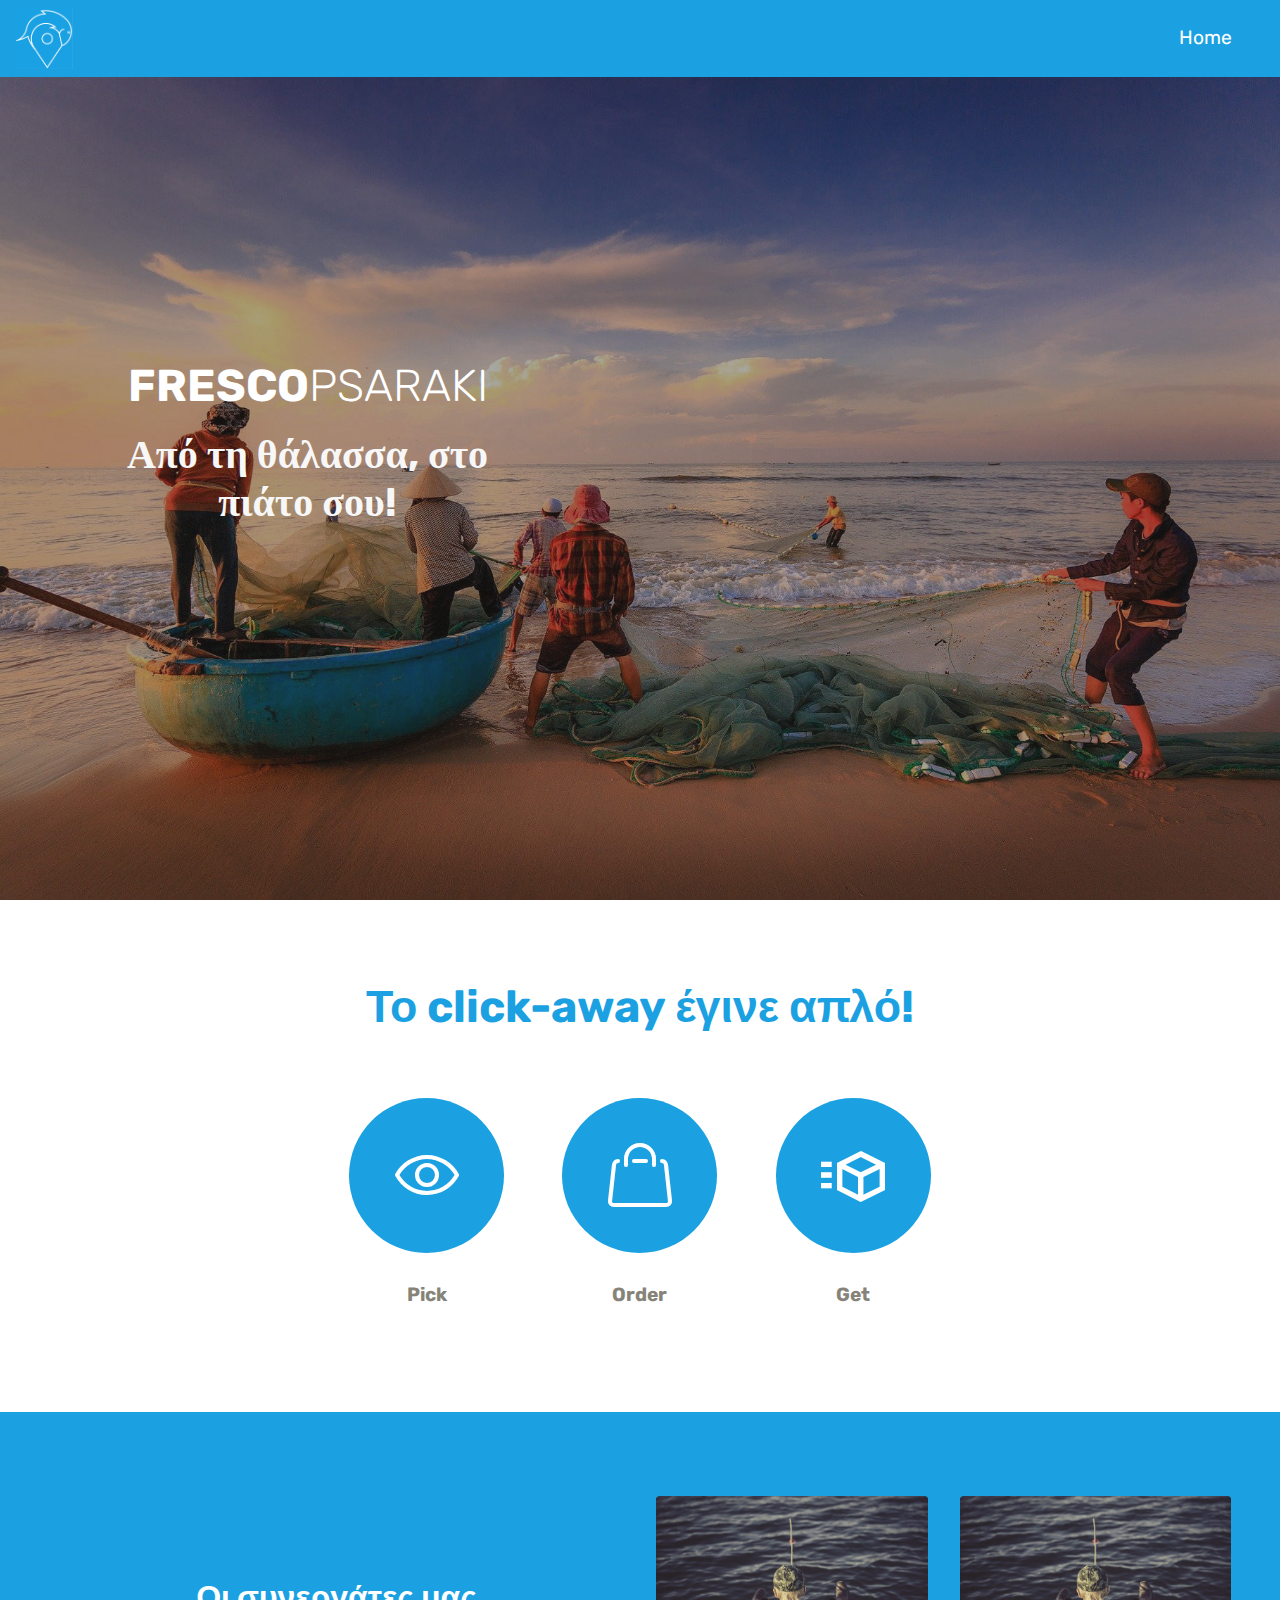
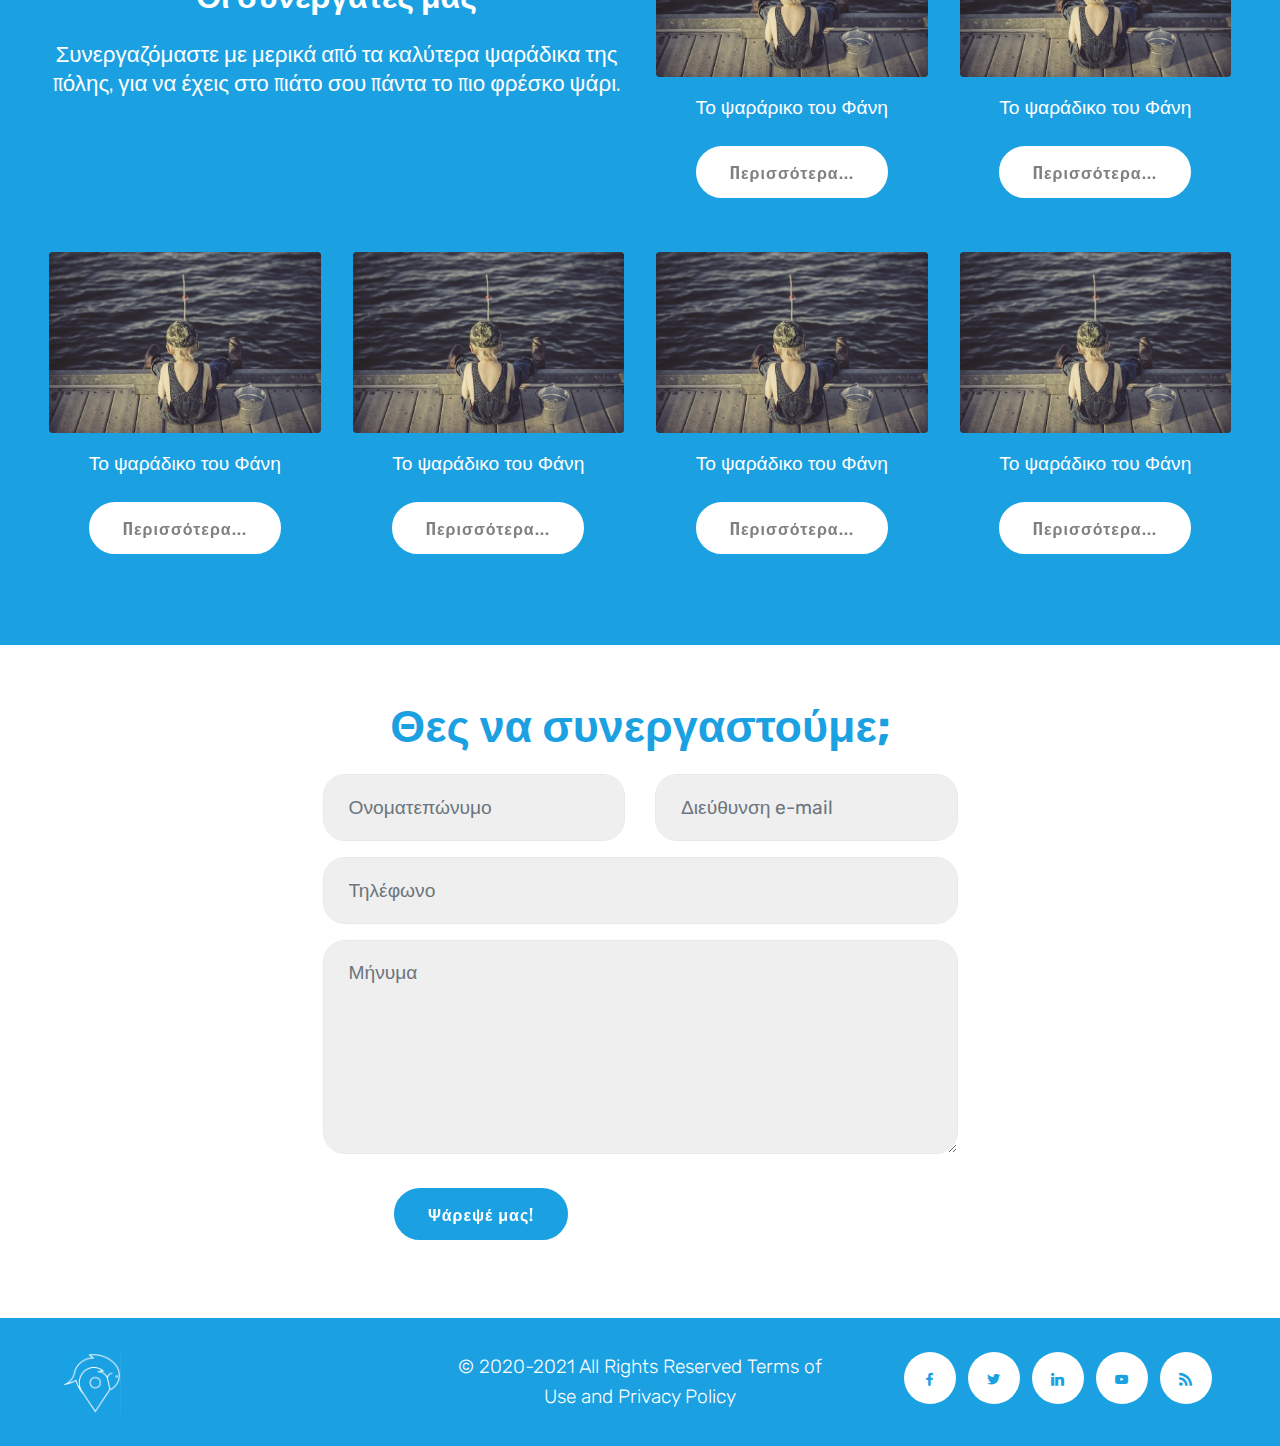
<file: index.html>
<!DOCTYPE html>
<html  >
<head>
  
  <meta charset="UTF-8">
  <meta http-equiv="X-UA-Compatible" content="IE=edge">
  
  <meta name="viewport" content="width=device-width, initial-scale=1, minimum-scale=1">
  <link rel="shortcut icon" href="assets/images/temp-logo-1-121x130.png" type="image/x-icon">
  <meta name="description" content="">
  
  
  <title>Home</title>
  <link rel="stylesheet" href="assets/web/assets/mobirise-icons/mobirise-icons.css">
  <link rel="stylesheet" href="assets/web/assets/mobirise-icons2/mobirise2.css">
  <link rel="stylesheet" href="assets/web/assets/mobirise-icons-bold/mobirise-icons-bold.css">
  <link rel="stylesheet" href="assets/bootstrap/css/bootstrap.min.css">
  <link rel="stylesheet" href="assets/bootstrap/css/bootstrap-grid.min.css">
  <link rel="stylesheet" href="assets/bootstrap/css/bootstrap-reboot.min.css">
  <link rel="stylesheet" href="assets/dropdown/css/style.css">
    <link rel="stylesheet" href="assets/socicon/css/styles.css">
  <link rel="stylesheet" href="assets/theme/css/style.css">
  <link rel="stylesheet" href="assets/recaptcha.css">
  <link rel="preload" as="style" href="assets/mobirise/css/mbr-additional.css"><link rel="stylesheet" href="assets/mobirise/css/mbr-additional.css" type="text/css">
  
  
  
  
</head>
<body>
  
  <section class="menu menu1 cid-scxtu0LY7N" once="menu" id="menu1-0">

  
  

  <nav class="navbar navbar-dropdown navbar-fixed-top navbar-expand-lg">
      <div class="navbar-brand">
          <span class="navbar-logo">
              <a href="index.html#header3-1">
                  <img src="assets/images/temp-logo-1-121x130.png" alt="" style="height: 3.8rem;">
              </a>
          </span>
          
      </div>
      <button class="navbar-toggler" type="button" data-toggle="collapse" data-target="#navbarSupportedContent" aria-controls="navbarNavAltMarkup" aria-expanded="false" aria-label="Toggle navigation">
          <div class="hamburger">
              <span></span>
              <span></span>
              <span></span>
              <span></span>
          </div>
      </button>
    <div class="collapse navbar-collapse" id="navbarSupportedContent">
          <ul class="navbar-nav nav-dropdown nav-right" data-app-modern-menu="true"><li class="nav-item">
                  <a class="nav-link link text-white display-7" href="#">
                      Home
                  </a>
              </li></ul>
                      
          
          
    </div>
  </nav>
</section>

<section class="header3 cid-scxtvo5umi mbr-fullscreen" id="header3-1">

    

    <div class="mbr-overlay" style="opacity: 0.4; background-color: rgb(38, 38, 36);"></div>

    <div class="container">
        <div class="row">
            <div class="col-12 col-lg-5">
                              <h2 class="mbr-section-subtitle mbr-fonts-style mb-3 display-1"><strong>FRESCO</strong>PSARAKI</h2>
                <h1 class="mbr-section-title mbr-fonts-style mb-3 display-6"><strong>Από τη θάλασσα, στο πιάτο σου!</strong></h1>
                
                                
  

                
            </div>
        </div>
    </div>
</section>

<section class="features2 cid-scxHMsYVOX" id="features2-8">

    

    
    <div class="container-fluid">
        <div class="col-12 col-md-12 col-lg-12">
                <h1 class="mbr-section-title align-center mbr-fonts-style display-1"><strong>Το click-away έγινε απλό!</strong></h1>
        </div>
                <div class="col-12 col-md-12 col-lg-12 subtitle-padding">
                <h1 class="mbr-semibold mbr-section-subtitle align-center mbr-white mbr-fonts-style mb-3 display-5"></h1>
            </div>
        <div class="row justify-content-center">
            
            <div class="col-4 col-md-4 col-lg-3 col-xl-2 card">
                <a href="index.html#features13-1">
                <div class="card-wrapper">
                    <div class="card-box align-center">
                        <span class="mbr-iconfont mbrib-preview"></span>
                      
                    </div>
                                                       
            </div>
                </a>
                 <h4 class="card-title align-center mbr-black mbr-fonts-style display-7">
                            <p><strong>Pick</strong></p>
                        </h4>
                </div>

            <div class="col-4 col-md-4 col-lg-3 col-xl-2 card">
                <a href="index.html#features13-1">
               <div class="card-wrapper">
                    <div class="card-box align-center">
                        <span class="mbr-iconfont mbrib-shopping-bag"></span>
                       
                    </div>
                 </div>
                </a>
                    <h4 class="card-title align-center mbr-black mbr-fonts-style display-7">
                            <p><strong>Order</strong></p>
                    </h4>
            </div>
            <div class="col-4 col-md-4 col-lg-3 col-xl-2 card">
                <a href="index.html#features13-1">
                <div class="card-wrapper">
                    <div class="card-box align-center">
                        <span class="mbr-iconfont mobi-mbri-delivery mobi-mbri"></span>
                      
                    </div>
                </div>
                </a>
                 <h4 class="card-title align-center mbr-black mbr-fonts-style display-7">
                            <p><strong>Get</strong></p>
                </h4>
            </div>
            
            
        </div>
    </div>
</section>

<section class="mbr-section features13 cid-skdF57PY0z" id="features13-1">

    

    

    <div class="container-fluid">
        <div class="row">
            <div class="col-12 text-row col-md-6">
                <h2 class="align-center pb-3 mbr-fonts-style display-2"><strong>
                    Οι συνεργάτες μας</strong></h2>
                <h3 class="mbr-section-subtitle align-center mbr-light pb-3 mbr-fonts-style display-5">
                    Συνεργαζόμαστε με μερικά από τα καλύτερα ψαράδικα της πόλης, για να έχεις στο πιάτο σου πάντα το πιο φρέσκο ψάρι.</h3>
                
            </div>
            <div class="card px-3 py-4 col-12 col-md-6 col-lg-4 col-xl-3">
                <div class="card-wrapper">
                    <div class="card-img">
                        <a href="page1.html#header6-7"><img src="assets/images/mbr-785x523.jpg" alt=""></a>
                    </div>
                    <div class="card-box">
                        <p class="mbr-text mbr-fonts-style align-center display-7">
                            Το ψαράρικο του Φάνη</p>
                        <div class="mbr-section-btn card-btn align-center"><a href="page1.html#header6-7" class="btn btn-secondary display-4"><strong>Περισσότερα...</strong></a></div>
                    </div>
                </div>
            </div>

            <div class="card px-3 py-4 col-12 col-md-6 col-lg-4 col-xl-3">
                <div class="card-wrapper">
                    <div class="card-img">
                        <a href="page1.html#header6-7"><img src="assets/images/mbr-785x523.jpg" alt=""></a>
                    </div>
                    <div class="card-box">
                        <p class="mbr-text mbr-fonts-style align-center display-7">
                            Το ψαράδικο του Φάνη</p>
                        <div class="mbr-section-btn card-btn align-center"><a href="page1.html#header6-7" class="btn btn-secondary display-4"><strong>
                                Περισσότερα...
                            </strong></a></div>
                    </div>
                </div>
            </div>

            <div class="card px-3 py-4 col-12 col-md-6 col-lg-4 col-xl-3">
                <div class="card-wrapper">
                    <div class="card-img">
                        <a href="page1.html#header6-7"><img src="assets/images/mbr-785x523.jpg" alt=""></a>
                    </div>
                    <div class="card-box">
                        <p class="mbr-text mbr-fonts-style align-center display-7">Το ψαράδικο του Φάνη</p>
                        <div class="mbr-section-btn card-btn align-center"><a href="page1.html#header6-7" class="btn btn-secondary display-4"><strong>
                                Περισσότερα...
                            </strong></a></div>
                    </div>
                </div>
            </div>

            <div class="card px-3 py-4 col-12 col-md-6 col-lg-4 col-xl-3">
                <div class="card-wrapper">
                    <div class="card-img">
                        <a href="page1.html#header6-7"><img src="assets/images/mbr-785x523.jpg" alt=""></a>
                    </div>
                    <div class="card-box">
                        <p class="mbr-text mbr-fonts-style align-center display-7">
                            Το ψαράδικο του Φάνη</p>
                        <div class="mbr-section-btn card-btn align-center"><a href="page1.html#header6-7" class="btn btn-secondary display-4"><strong>
                                Περισσότερα...
                            </strong></a></div>
                    </div>
                </div>
            </div>

            <div class="card px-3 py-4 col-12 col-md-6 col-lg-4 col-xl-3">
                <div class="card-wrapper">
                    <div class="card-img">
                        <a href="page1.html#header6-7"><img src="assets/images/mbr-785x523.jpg" alt=""></a>
                    </div>
                    <div class="card-box">
                        <p class="mbr-text mbr-fonts-style align-center display-7">
                            Το ψαράδικο του Φάνη</p>
                        <div class="mbr-section-btn card-btn align-center"><a href="page1.html#header6-7" class="btn btn-secondary display-4"><strong>
                                Περισσότερα...
                            </strong></a></div>
                    </div>
                </div>
            </div>

            <div class="card px-3 py-4 col-12 col-md-6 col-lg-4 col-xl-3">
                <div class="card-wrapper">
                    <div class="card-img">
                        <a href="page1.html#header6-7"><img src="assets/images/mbr-785x523.jpg" alt=""></a>
                    </div>
                    <div class="card-box">
                        <p class="mbr-text mbr-fonts-style align-center display-7">
                            Το ψαράδικο του Φάνη</p>
                        <div class="mbr-section-btn card-btn align-center"><a href="page1.html#header6-7" class="btn btn-secondary display-4"><strong>
                                Περισσότερα...
                            </strong></a></div>
                    </div>
                </div>
            </div>
        </div>
    </div>
</section>

<section class="contacts3 cid-scxJortQUe" id="contacts3-f">

    

    
    <div class="container">
        <div class="row justify-content-center">

       



            <div class="col-lg-7 col-md-12 col-sm-12 align-left">
                <h2 class="title1 mbr-fonts-style display-1"><strong>Θες να συνεργαστούμε;</strong></h2>
                                
                <div data-form-type="formoid">
                    <!---Formbuilder Form--->
                    <form action="https://mobirise.eu/" method="POST" class="mbr-form form-with-styler" data-form-title="Mobirise Form"><input type="hidden" name="email" data-form-email="true" value="WysG3LLJAVF87vGeUeT0RwGoYJrCVOSQJRJeddlW6Uu+kRPeBWI53++SNPqlkRecZPQV3TFOONcDzlqUelU5tEYH1JcUyI0mf7toup8Ls2xOVMsLQhL8u9i2RpoNWFPS">
                        <div class="row">
                            <div hidden="hidden" data-form-alert="" class="alert alert-success col-12">Θα επικοινωνήσουμε σύντομα μαζί σας!</div>
                            <div hidden="hidden" data-form-alert-danger="" class="alert alert-danger col-12">
                            </div>
                        </div>
                        <div class="dragArea row">
                            <div class="col-md-6  form-group" data-for="name">
                                <input type="text" name="name" placeholder="Ονοματεπώνυμο" data-form-field="Name" required="required" class="form-control display-7" id="name-contacts3-f">
                            </div>
                            <div class="col-md-6  form-group" data-for="email">
                                <input type="email" name="email" placeholder="Διεύθυνση e-mail" data-form-field="Email" required="required" class="form-control display-7" id="email-contacts3-f">
                            </div>
                            <div data-for="phone" class="col-md-12  form-group">
                                <input type="tel" name="phone" placeholder="Τηλέφωνο" data-form-field="Phone" class="form-control display-7" id="phone-contacts3-f">
                            </div>
                            <div data-for="message" class="col-md-12 form-group ">
                                <textarea name="message" placeholder="Μήνυμα" data-form-field="Message" class="form-control display-7" id="message-contacts3-f"></textarea>
                            </div>
                            <div class="col-md-12">
                                                            <div class="col-md-6 input-group-btn btn"><button type="submit" class="btn btn-lg btn-primary display-4"><strong>Ψάρεψέ μας!</strong></button></div>
                            </div>

                        </div>
                    </form><!---Formbuilder Form--->
                </div>
            </div>
        </div>
    </div>
</section>

<section class="cid-skdDZzvnpa" id="footer2-0">

    

    

    <div class="container-fluid">
        <div class="row align-center justify-content-center align-items-center">
            <div class="logo-section col-sm-12 col-lg-4">
                <a href="#"><img src="assets/images/temp-logo-1-121x130.png" height="128" alt="" style="height: 3.8rem;">
                </a>
            </div>
            <div class="col-sm-12 col-lg-4 mbr-text mbr-fonts-style mbr-light display-7">
                © 2020-2021 All Rights Reserved Terms of Use and Privacy Policy
            </div>
            <div class="social-media col-sm-12 col-lg-4">
                <ul>
                    <li>
                      <a class="icon-transition" href="#">
                        <span class="mbr-iconfont socicon-facebook socicon" style="color: rgb(27, 161, 226); fill: rgb(27, 161, 226);"></span>
                      </a>
                    </li>
                    <li>
                      <a class="icon-transition" href="#">
                        <span class="mbr-iconfont socicon-twitter socicon" style="color: rgb(27, 161, 226); fill: rgb(27, 161, 226);"></span>
                      </a>
                    </li>
                    <li>
                      <a class="icon-transition" href="#">
                        <span class="mbr-iconfont socicon-linkedin socicon" style="color: rgb(27, 161, 226); fill: rgb(27, 161, 226);"></span>
                      </a>
                    </li>
                    <li>
                      <a class="icon-transition" href="#">
                        <span class="mbr-iconfont socicon-youtube socicon" style="color: rgb(27, 161, 226); fill: rgb(27, 161, 226);"></span>
                      </a>
                    </li>
                    <li>
                      <a class="icon-transition" href="#">
                        <span class="mbr-iconfont socicon-rss socicon" style="color: rgb(27, 161, 226); fill: rgb(27, 161, 226);"></span>
                      </a>
                    </li>
                </ul>
            </div>
        </div>
    </div>
</section>


<script src="assets/web/assets/jquery/jquery.min.js"></script>
  <script src="assets/popper/popper.min.js"></script>
  <script src="assets/bootstrap/js/bootstrap.min.js"></script>
  <script src="assets/smoothscroll/smooth-scroll.js"></script>
  <script src="assets/dropdown/js/nav-dropdown.js"></script>
  <script src="assets/dropdown/js/navbar-dropdown.js"></script>
  <script src="assets/touchswipe/jquery.touch-swipe.min.js"></script>
        <script src="assets/theme/js/script.js"></script>
  <script src="assets/formoid.min.js"></script>
    
  
 <div id="scrollToTop" class="scrollToTop mbr-arrow-up"><a style="text-align: center;"><i class="mbr-arrow-up-icon mbr-arrow-up-icon-cm cm-icon cm-icon-smallarrow-up"></i></a></div>
  </body>
</html>
</file>
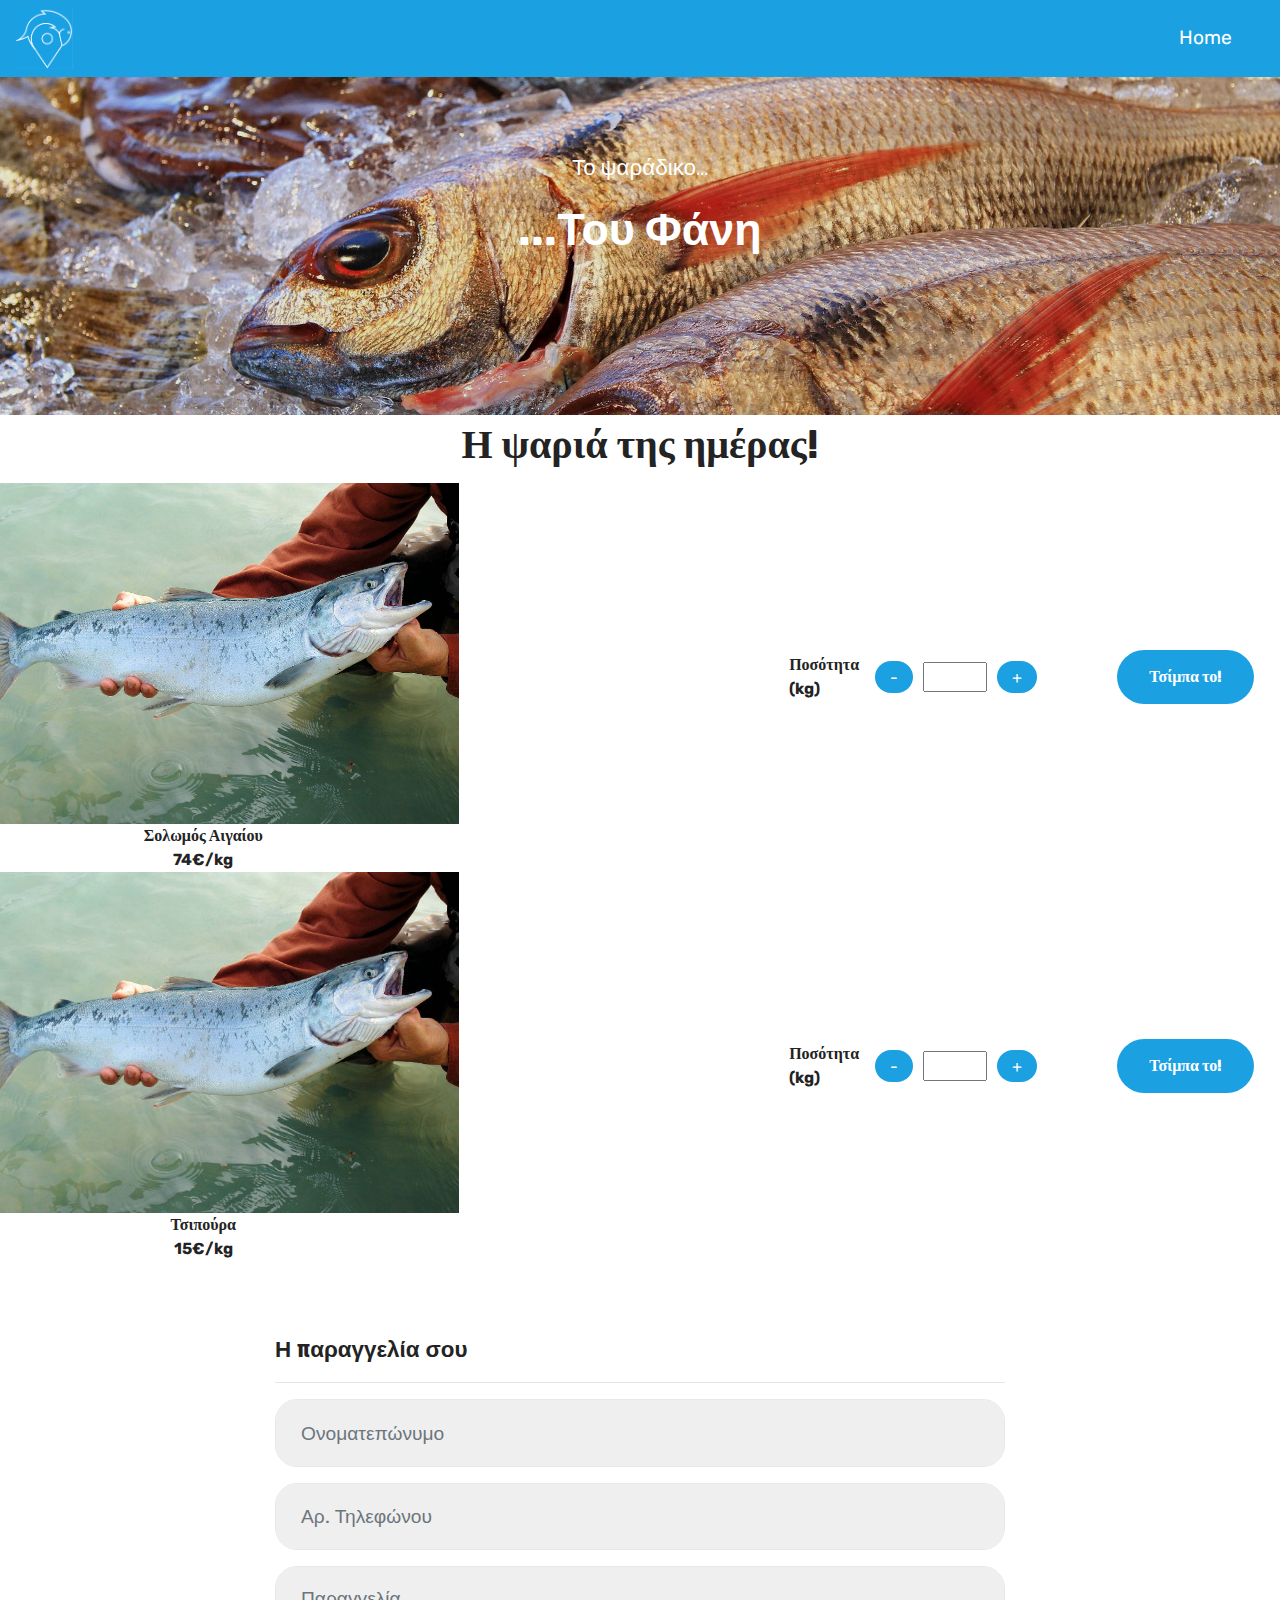
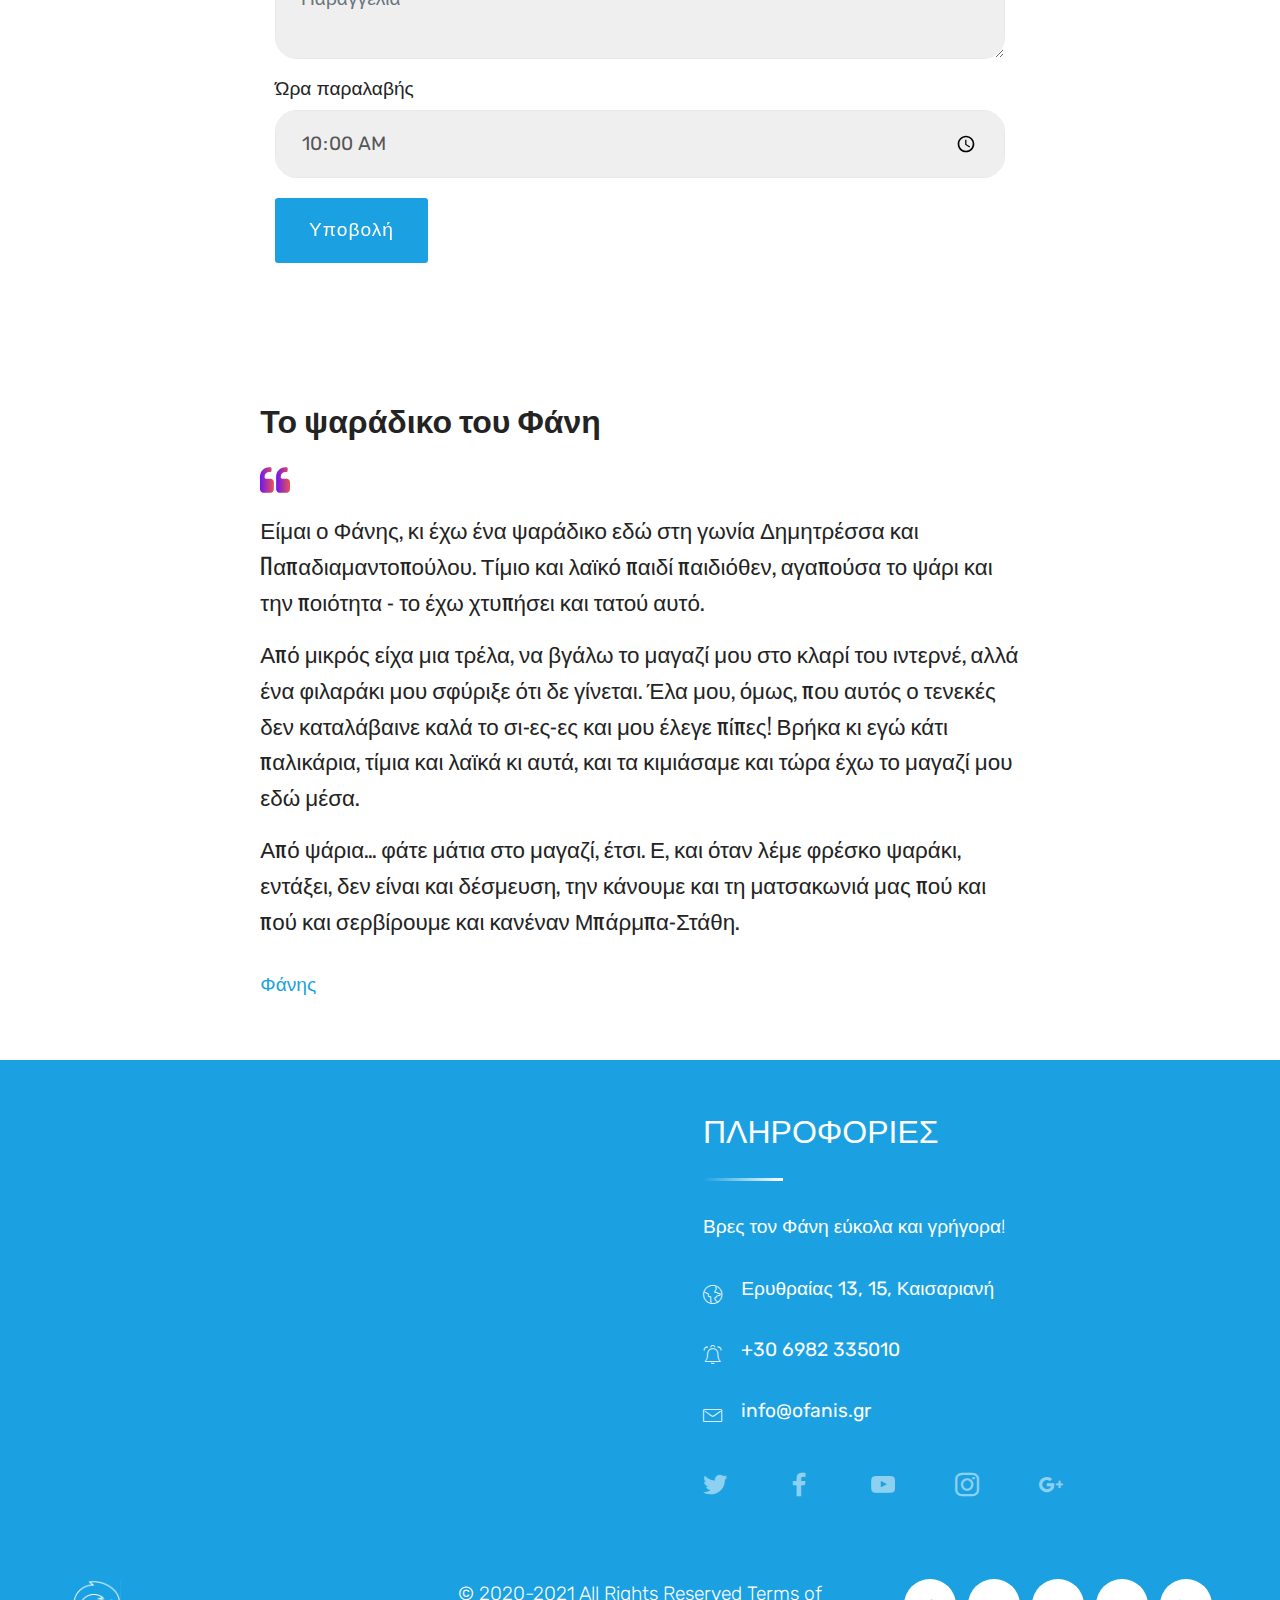
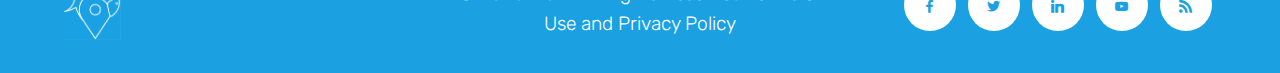
<file: page1.html>
<!DOCTYPE html>
<html  >
<head>
  
  <meta charset="UTF-8">
  <meta http-equiv="X-UA-Compatible" content="IE=edge">
  
  <meta name="viewport" content="width=device-width, initial-scale=1, minimum-scale=1">
  <link rel="shortcut icon" href="assets/images/temp-logo-1-121x130.png" type="image/x-icon">
  <meta name="description" content="">
  
  
  <title>Fanis_shop</title>
  <link rel="stylesheet" href="assets/web/assets/mobirise-icons/mobirise-icons.css">
  <link rel="stylesheet" href="assets/web/assets/mobirise-icons2/mobirise2.css">
  <link rel="stylesheet" href="assets/bootstrap/css/bootstrap.min.css">
  <link rel="stylesheet" href="assets/bootstrap/css/bootstrap-grid.min.css">
  <link rel="stylesheet" href="assets/bootstrap/css/bootstrap-reboot.min.css">
  <link rel="stylesheet" href="assets/dropdown/css/style.css">
    <link rel="stylesheet" href="assets/formstyler/jquery.formstyler.css">
  <link rel="stylesheet" href="assets/formstyler/jquery.formstyler.theme.css">
  <link rel="stylesheet" href="assets/datepicker/jquery.datetimepicker.min.css">
  <link rel="stylesheet" href="assets/socicon/css/styles.css">
  <link rel="stylesheet" href="assets/theme/css/style.css">
  <link rel="stylesheet" href="assets/recaptcha.css">
  <link rel="preload" as="style" href="assets/mobirise/css/mbr-additional.css"><link rel="stylesheet" href="assets/mobirise/css/mbr-additional.css" type="text/css">
  
  
  
  
</head>
<body>
  
  <section class="menu menu1 cid-skdGMvCan8" once="menu" id="menu1-2">

  
  

  <nav class="navbar navbar-dropdown navbar-fixed-top navbar-expand-lg">
      <div class="navbar-brand">
          <span class="navbar-logo">
              <a href="index.html#header3-1">
                  <img src="assets/images/temp-logo-1-121x130.png" alt="" style="height: 3.8rem;">
              </a>
          </span>
          
      </div>
      <button class="navbar-toggler" type="button" data-toggle="collapse" data-target="#navbarSupportedContent" aria-controls="navbarNavAltMarkup" aria-expanded="false" aria-label="Toggle navigation">
          <div class="hamburger">
              <span></span>
              <span></span>
              <span></span>
              <span></span>
          </div>
      </button>
    <div class="collapse navbar-collapse" id="navbarSupportedContent">
          <ul class="navbar-nav nav-dropdown nav-right" data-app-modern-menu="true"><li class="nav-item">
                  <a class="nav-link link text-white display-7" href="#">
                      Home
                  </a>
              </li></ul>
                      
          
          
    </div>
  </nav>
</section>

<section class="header6 cid-skdQcA7df2" id="header6-7">

    

    <div class="mbr-overlay" style="opacity: 0.1; background-color: rgb(0, 0, 0);">
    </div>
    <div class="container-fluid">
        <div class="row justify-content-center">
            <div class="col-12 col-lg-6 col-md-8 align-center">
                <h3 class="mbr-section-subtitle align-center mbr-fonts-style mbr-light pb-3 mbr-white display-5">Το ψαράδικο...</h3>
                <h2 class="mbr-section-title align-center mbr-fonts-style mbr-bold mbr-white display-1">...Του Φάνη</h2>
            </div>
        </div>
    </div>
    
</section>

<div id="custom-html-k">
    <h1 style="text-align: center; padding: 10px">
    	<strong>Η ψαριά της ημέρας!</strong>
    </h1>
	<div class="row">
    <div class="col-sm-12 col-md-12 col-lg-4 col-xl-4">
        <div class="fishBox">
            <img src="assets/images/solomos.jpg" style="max-width:512px;" alt="Some fish image">
            <strong>Σολωμός Αιγαίου</strong>
            <strong>74€/kg</strong>
        </div>
    </div>
    <div class="col-sm-12 col-md-12 col-lg-3 col-xl-3 ml-auto d-flex justify-content-center">
        <div class="value-block">
            <strong style="margin:5px; align-self: center;">Ποσότητα (kg)</strong>
            <div class="value-button" id="decrease_solomos_aigaiou" onclick="decreaseValue('number_solomos_aigaiou')" value="Decrease Value">-</div>
            <input type="number" id="number_solomos_aigaiou" step="0.5" style="max-height:32px; max-width:64px; margin:5px; align-self: center;">
            <div class="value-button" id="increase_solomos_aigaiou" onclick="increaseValue('number_solomos_aigaiou')" value="Increase Value">+</div>
        </div>
    </div>
    <div class="col-sm-12 col-md-12 col-lg-2 col-xl-2 d-flex justify-content-center align-self-center">
        <button type="button" class="button" id="solomos_aigaiou_btn" onclick="update('Σολωμός Αιγαίου',id,'number_solomos_aigaiou')"><strong>Τσίμπα το!</strong></button>
    </div>
<!--     <div class="col-sm-12 col-md-12 col-lg-2 col-xl-2 d-flex justify-content-center align-self-center">
        <button type="button" class="cancel-button" id="solomos_aigaiou_cancel">x</button>
    </div> -->
</div>

<div class="row">
    <div class="col-sm-12 col-md-12 col-lg-4 col-xl-4">
        <div class="fishBox">
            <img src="assets/images/mbr-1-1920x1279-800x533.jpg" style="max-width:512px;" alt="Some fish image">
            <strong>Τσιπούρα</strong>
            <strong>15€/kg</strong>
        </div>
    </div>
    <div class="col-sm-12 col-md-12 col-lg-3 col-xl-3 ml-auto d-flex justify-content-center">
        <div class="value-block">
            <strong style="margin:5px; align-self: center;">Ποσότητα (kg)</strong>
            <div class="value-button" id="decrease_tsipoura" onclick="decreaseValue('number_tsipoura')" value="Decrease Value">-</div>
            <input type="number" id="number_tsipoura" step="0.5" style="max-height:32px; max-width:64px; margin:5px; align-self: center;">
            <div class="value-button" id="increase_tsipoura" onclick="increaseValue('number_tsipoura')" value="Increase Value">+</div>
        </div>
    </div>
    <div class="col-sm-12 col-md-12 col-lg-2 col-xl-2 d-flex justify-content-center align-self-center">
        <button type="button" class="button" id="tsipoura_btn" onclick="update('Τσιπούρα',id,'number_tsipoura')"><strong>Τσίμπα το!</strong></button>
    </div>
</div>

<script>
    function increaseValue(numberId) {
        var value = parseFloat(document.getElementById(numberId).value, 10);
        value = isNaN(value) ? 0 : value;
        value += 0.5;
        document.getElementById(numberId).value = value;
	}

    function decreaseValue(numberId) {
        var value = parseFloat(document.getElementById(numberId).value, 10);
        value = isNaN(value) ? 0 : value;
        value < 0.5 ? value = 0.5 : '';
        value -= 0.5;
        document.getElementById(numberId).value = value;
    }
    
    window.onclick = update;
    function update(fishName,btnId,numberId){
        document.getElementById("order-formbuilder-b").value += fishName + " " + document.getElementById(numberId).value + "kg\n";
        document.getElementById(btnId).innerHTML = "<strong>" + "Τσίμπησε!" + "</strong>";
        document.getElementById(btnId).style = "background-color: white; border: 2px solid #1ba1e2; color: #1ba1e2; text-align: center; padding: 15px 32px; font-size: 16px; border-radius: 50px; max-height: 56px;";
    }
</script></div>

<section class="form cid-skhr1moxB6" id="formbuilder-b">
    
    
    <div class="container">
        <div class="row">
            <div class="col-lg-8 mx-auto mbr-form" data-form-type="formoid">
<!--Formbuilder Form-->
<form action="https://mobirise.eu/" method="POST" class="mbr-form form-with-styler" data-form-title="Ώρα παραλαβής"><input type="hidden" name="email" data-form-email="true" value="UwGAO/Xn5scaRSc8XvqNoN0HlSmuc7Bla8PEg1vHGZmtFLKb1z7QuFUGVU//mLmRslRHwvsi3h75gqkUwCa3T6OWXFNY+FXrX4oi9dB5UIAOeCaJZT6IL021vDWC2kv0">
<div class="form-row">
<div hidden="hidden" data-form-alert="" class="alert alert-success col-12">Θα σε ενημερώσουμε σύντομα για την εξέλιξη της παραγγελίας σου!</div>
<div hidden="hidden" data-form-alert-danger="" class="alert alert-danger col-12">Oops...! some problem!</div>
</div>
<div class="dragArea form-row">
<div class="col-lg-12 col-md-12 col-sm-12">
<h4 class="mbr-fonts-style display-5"><strong>Η παραγγελία σου</strong></h4>
</div>
<div class="col-lg-12 col-md-12 col-sm-12">
<hr>
</div>
<div data-for="Όνοματεπώνυμο" class="col-lg-12 col-md-12 col-sm-12 form-group">
<input type="text" name="Όνοματεπώνυμο" placeholder="Ονοματεπώνυμο" data-form-field="Όνοματεπώνυμο" class="form-control display-7" required="required" value="" id="Όνοματεπώνυμο-formbuilder-b">
</div>
<div data-for="phone" class="col-lg-12 col-md-12 col-sm-12 form-group">
<input type="tel" name="phone" placeholder="Αρ. Τηλεφώνου" data-form-field="phone" class="form-control display-7" pattern="[0-9]{10}" required="required" value="" id="phone-formbuilder-b">
</div>
<div data-for="order" class="col-lg-12 col-md-12 col-sm-12 form-group">
<textarea name="order" placeholder="Παραγγελία" data-form-field="order" required="required" class="form-control display-7" id="order-formbuilder-b"></textarea>
</div>
<div id="divId" data-for="Ώρα παραλαβής" class="col-lg-12 col-md-12 col-sm-12 form-group">
<label for="Ώρα παραλαβής-formbuilder-b" class="form-control-label mbr-fonts-style display-7">Ώρα παραλαβής</label>
<input type="time" name="Ώρα παραλαβής" max="86400" min="0" step="900" data-form-field="Ώρα παραλαβής" required="required" class="form-control display-7" value="10:00" id="Ώρα παραλαβής-formbuilder-b">
</div>
<div class="col-auto"><button type="submit" class="btn btn-primary display-7">Υποβολή</button></div>
</div>
</form><!--Formbuilder Form-->
</div>
        </div>
    </div>

    <!--<div class="container">
    <div class="row">
    <div mbr-form class="col-lg-8 mx-auto mbr-form">
    <form action="vassileiosmarkos@gmail.com" name="Ώρα παραλαβής" method="POST" class="mbr-form form-with-styler">
    <div class="dragArea form-row">
    <div id="testId" class="col-lg-12 col-md-12 col-sm-12 form-group" data-for="order">
        <textarea id="textArea" placeholder="Blah..." name="testText" mbr-theme-style="display-7" data-form-field="order" class="form-control" required="required"></textarea>
    </div>
    </div>
    </form>
    </div>
    </div>
    </div>
    <script>
        function update(){
            document.getElementById("order-formbuilder-b").value += "Τσιπούρα\n";
        }
    </script>
    <input id="btn1" type="button" value="1" onclick="update()">-->
</section>

<section class="mbr-section article svg-gradient-elements cid-skqgEFhUCg" id="content6-l">

     

    <svg class="svg-gradient">
        <linearGradient>
            <stop class="gradColor1" offset="0%" stop-color="#6f14f1"></stop>
            <stop class="gradColor2" offset="100%" stop-color="#eb5353"></stop>
        </linearGradient>  
    </svg>
    <div class="container-fluid">
        <div class="media-container-row">
            <div class="col-12 col-md-8 col-lg-8">
                <h2 class="mbr-section-title pb-3 align-left mbr-fonts-style mbr-bold display-2">
                    Το ψαράδικο του Φάνη</h2>
                <div class="blockquote-quote align-left pb-3">
                    <svg class="gradient-element" xmlns="http://www.w3.org/2000/svg" xmlns:xlink="http://www.w3.org/1999/xlink" version="1.1" x="0px" y="0px" width="475.082px" height="475.081px" viewBox="0 0 475.082 475.081" xml:space="preserve">
                        <g><g>
                            <path d="M164.45,219.27h-63.954c-7.614,0-14.087-2.664-19.417-7.994c-5.327-5.33-7.994-11.801-7.994-19.417v-9.132    c0-20.177,7.139-37.401,21.416-51.678c14.276-14.272,31.503-21.411,51.678-21.411h18.271c4.948,0,9.229-1.809,12.847-5.424    c3.616-3.617,5.424-7.898,5.424-12.847V54.819c0-4.948-1.809-9.233-5.424-12.85c-3.617-3.612-7.898-5.424-12.847-5.424h-18.271    c-19.797,0-38.684,3.858-56.673,11.563c-17.987,7.71-33.545,18.132-46.68,31.267c-13.134,13.129-23.553,28.688-31.262,46.677    C3.855,144.039,0,162.931,0,182.726v200.991c0,15.235,5.327,28.171,15.986,38.834c10.66,10.657,23.606,15.985,38.832,15.985    h109.639c15.225,0,28.167-5.328,38.828-15.985c10.657-10.663,15.987-23.599,15.987-38.834V274.088    c0-15.232-5.33-28.168-15.994-38.832C192.622,224.6,179.675,219.27,164.45,219.27z"></path>
                            <path d="M459.103,235.256c-10.656-10.656-23.599-15.986-38.828-15.986h-63.953c-7.61,0-14.089-2.664-19.41-7.994    c-5.332-5.33-7.994-11.801-7.994-19.417v-9.132c0-20.177,7.139-37.401,21.409-51.678c14.271-14.272,31.497-21.411,51.682-21.411    h18.267c4.949,0,9.233-1.809,12.848-5.424c3.613-3.617,5.428-7.898,5.428-12.847V54.819c0-4.948-1.814-9.233-5.428-12.85    c-3.614-3.612-7.898-5.424-12.848-5.424h-18.267c-19.808,0-38.691,3.858-56.685,11.563c-17.984,7.71-33.537,18.132-46.672,31.267    c-13.135,13.129-23.559,28.688-31.265,46.677c-7.707,17.987-11.567,36.879-11.567,56.674v200.991    c0,15.235,5.332,28.171,15.988,38.834c10.657,10.657,23.6,15.985,38.828,15.985h109.633c15.229,0,28.171-5.328,38.827-15.985    c10.664-10.663,15.985-23.599,15.985-38.834V274.088C475.082,258.855,469.76,245.92,459.103,235.256z"></path>
                        </g></g>
                    </svg>
                </div>
                <div class="mbr-text mbr-fonts-style pb-3 display-5"><p>
                    Είμαι ο Φάνης, κι έχω ένα ψαράδικο εδώ στη γωνία Δημητρέσσα και Παπαδιαμαντοπούλου. Τίμιο και λαϊκό παιδί παιδιόθεν, αγαπούσα το ψάρι και την ποιότητα - το έχω χτυπήσει και τατού αυτό.</p><p>Από μικρός είχα μια τρέλα, να βγάλω το μαγαζί μου στο κλαρί του ιντερνέ, αλλά ένα φιλαράκι μου σφύριξε ότι δε γίνεται. Έλα μου, όμως, που αυτός ο τενεκές δεν καταλάβαινε καλά το σι-ες-ες και μου έλεγε πίπες! Βρήκα κι εγώ κάτι παλικάρια, τίμια και λαϊκά κι αυτά, και τα κιμιάσαμε και τώρα έχω το μαγαζί μου εδώ μέσα.</p><p>Από ψάρια... φάτε μάτια στο μαγαζί, έτσι. Ε, και όταν λέμε φρέσκο ψαράκι, εντάξει, δεν είναι και δέσμευση, την κάνουμε και τη ματσακωνιά μας πού και πού και σερβίρουμε και κανέναν Μπάρμπα-Στάθη.</p></div>
                <div class="mbr-text signature mbr-fonts-style align-left display-7"><span>Φάνης</span></div>
            </div>
        </div>
    </div>
</section>

<section class="info3 cid-skgfWS12Sj" id="info3-8">

    

    
    <div class="container-fluid">
        <div class="row main">
            <div class="col-md-6 map">
              <div class="google-map"><iframe frameborder="0" style="border:0" src="https://www.google.com/maps/embed/v1/place?key=AIzaSyCZI5F_k6S1k46ujh0SNrapM89f7mJxd30&amp;q=Ερυθραίας 13, Καισαριανή, ΤΚ 16121" allowfullscreen=""></iframe></div>
            </div>
            <div class="col-md-6 text-element">
                <div class="text-content">
                    <h2 class="mbr-title pt-2 mbr-fonts-style display-2">ΠΛΗΡΟΦΟΡΙΕΣ</h2>
                    <div class="underline align-left">
                         <div class="line"></div>
                    </div>
                    <div class="mbr-section-text">
                        <p class="mbr-text pt-3 mbr-light mbr-fonts-style display-7">
                            Βρες τον Φάνη εύκολα και γρήγορα!</p>
                    </div>
                    <div class="mbr-list mbr-fonts-style display-7">
                        <ul class="mbr-list mbr-fonts-style">
                          <li> <span class="mbri-globe mbr-iconfont"></span>Ερυθραίας 13, 15, Καισαριανή</li>
                          <li><span class="mbri-alert mbr-iconfont"></span>+30 6982 335010</li>
                          <li><span class="mbri-letter mbr-iconfont"></span>info@ofanis.gr</li>
                        </ul>
                    </div>
                     <div class="social-list align-left">
                        <div class="soc-item">
                            <a href="https://twitter.com/mobirise" target="_blank">
                                <span class="socicon-twitter socicon mbr-iconfont mbr-iconfont-social"></span>
                            </a>
                        </div>
                        <div class="soc-item">
                            <a href="https://www.facebook.com/pages/Mobirise/1616226671953247" target="_blank">
                                <span class="socicon-facebook socicon mbr-iconfont mbr-iconfont-social"></span>
                            </a>
                        </div>
                        <div class="soc-item">
                            <a href="https://www.youtube.com/c/mobirise" target="_blank">
                                <span class="socicon-youtube socicon mbr-iconfont mbr-iconfont-social"></span>
                            </a>
                        </div>
                        <div class="soc-item">
                            <a href="https://instagram.com/mobirise" target="_blank">
                                <span class="socicon-instagram socicon mbr-iconfont mbr-iconfont-social"></span>
                            </a>
                        </div>
                        <div class="soc-item">
                            <a href="https://plus.google.com/u/0/+Mobirise" target="_blank">
                                <span class="socicon-googleplus socicon mbr-iconfont mbr-iconfont-social"></span>
                            </a>
                        </div>
                        
                    </div>
                </div>
            </div>
        </div>
    </div>
</section>

<section class="cid-skdLfgYnuJ" id="footer2-6">

    

    

    <div class="container-fluid">
        <div class="row align-center justify-content-center align-items-center">
            <div class="logo-section col-sm-12 col-lg-4">
                <a href="#"><img src="assets/images/temp-logo-1-121x130.png" height="128" alt="" style="height: 3.8rem;">
                </a>
            </div>
            <div class="col-sm-12 col-lg-4 mbr-text mbr-fonts-style mbr-light display-7">
                © 2020-2021 All Rights Reserved Terms of Use and Privacy Policy
            </div>
            <div class="social-media col-sm-12 col-lg-4">
                <ul>
                    <li>
                      <a class="icon-transition" href="#">
                        <span class="mbr-iconfont socicon-facebook socicon" style="color: rgb(27, 161, 226); fill: rgb(27, 161, 226);"></span>
                      </a>
                    </li>
                    <li>
                      <a class="icon-transition" href="#">
                        <span class="mbr-iconfont socicon-twitter socicon" style="color: rgb(27, 161, 226); fill: rgb(27, 161, 226);"></span>
                      </a>
                    </li>
                    <li>
                      <a class="icon-transition" href="#">
                        <span class="mbr-iconfont socicon-linkedin socicon" style="color: rgb(27, 161, 226); fill: rgb(27, 161, 226);"></span>
                      </a>
                    </li>
                    <li>
                      <a class="icon-transition" href="#">
                        <span class="mbr-iconfont socicon-youtube socicon" style="color: rgb(27, 161, 226); fill: rgb(27, 161, 226);"></span>
                      </a>
                    </li>
                    <li>
                      <a class="icon-transition" href="#">
                        <span class="mbr-iconfont socicon-rss socicon" style="color: rgb(27, 161, 226); fill: rgb(27, 161, 226);"></span>
                      </a>
                    </li>
                </ul>
            </div>
        </div>
    </div>
</section>


<script src="assets/web/assets/jquery/jquery.min.js"></script>
  <script src="assets/popper/popper.min.js"></script>
  <script src="assets/bootstrap/js/bootstrap.min.js"></script>
  <script src="assets/smoothscroll/smooth-scroll.js"></script>
  <script src="assets/dropdown/js/nav-dropdown.js"></script>
  <script src="assets/dropdown/js/navbar-dropdown.js"></script>
  <script src="assets/touchswipe/jquery.touch-swipe.min.js"></script>
        <script src="assets/formstyler/jquery.formstyler.js"></script>
  <script src="assets/formstyler/jquery.formstyler.min.js"></script>
  <script src="assets/datepicker/jquery.datetimepicker.full.js"></script>
  <script src="assets/mbr-gradient-svg/mbr-gradient-svg.js"></script>
  <script src="assets/theme/js/script.js"></script>
  <script src="assets/formoid.min.js"></script>
    
  
 <div id="scrollToTop" class="scrollToTop mbr-arrow-up"><a style="text-align: center;"><i class="mbr-arrow-up-icon mbr-arrow-up-icon-cm cm-icon cm-icon-smallarrow-up"></i></a></div>
  </body>
</html>
</file>
<file: assets/web/assets/mobirise-icons/mobirise-icons.css>
@font-face {
  font-family: 'MobiriseIcons';
  src:  url('mobirise-icons.eot?spat4u');
  src:  url('mobirise-icons.eot?spat4u#iefix') format('embedded-opentype'),
    url('mobirise-icons.ttf?spat4u') format('truetype'),
    url('mobirise-icons.woff?spat4u') format('woff'),
    url('mobirise-icons.svg?spat4u#MobiriseIcons') format('svg');
  font-weight: normal;
  font-style: normal;
  font-display: swap;
}

[class^="mbri-"], [class*=" mbri-"] {
  /* use !important to prevent issues with browser extensions that change fonts */
  font-family: MobiriseIcons !important;
  speak: none;
  font-style: normal;
  font-weight: normal;
  font-variant: normal;
  text-transform: none;
  line-height: 1;

  /* Better Font Rendering =========== */
  -webkit-font-smoothing: antialiased;
  -moz-osx-font-smoothing: grayscale;
}

.mbri-add-submenu:before {
  content: "\e900";
}
.mbri-alert:before {
  content: "\e901";
}
.mbri-align-center:before {
  content: "\e902";
}
.mbri-align-justify:before {
  content: "\e903";
}
.mbri-align-left:before {
  content: "\e904";
}
.mbri-align-right:before {
  content: "\e905";
}
.mbri-android:before {
  content: "\e906";
}
.mbri-apple:before {
  content: "\e907";
}
.mbri-arrow-down:before {
  content: "\e908";
}
.mbri-arrow-next:before {
  content: "\e909";
}
.mbri-arrow-prev:before {
  content: "\e90a";
}
.mbri-arrow-up:before {
  content: "\e90b";
}
.mbri-bold:before {
  content: "\e90c";
}
.mbri-bookmark:before {
  content: "\e90d";
}
.mbri-bootstrap:before {
  content: "\e90e";
}
.mbri-briefcase:before {
  content: "\e90f";
}
.mbri-browse:before {
  content: "\e910";
}
.mbri-bulleted-list:before {
  content: "\e911";
}
.mbri-calendar:before {
  content: "\e912";
}
.mbri-camera:before {
  content: "\e913";
}
.mbri-cart-add:before {
  content: "\e914";
}
.mbri-cart-full:before {
  content: "\e915";
}
.mbri-cash:before {
  content: "\e916";
}
.mbri-change-style:before {
  content: "\e917";
}
.mbri-chat:before {
  content: "\e918";
}
.mbri-clock:before {
  content: "\e919";
}
.mbri-close:before {
  content: "\e91a";
}
.mbri-cloud:before {
  content: "\e91b";
}
.mbri-code:before {
  content: "\e91c";
}
.mbri-contact-form:before {
  content: "\e91d";
}
.mbri-credit-card:before {
  content: "\e91e";
}
.mbri-cursor-click:before {
  content: "\e91f";
}
.mbri-cust-feedback:before {
  content: "\e920";
}
.mbri-database:before {
  content: "\e921";
}
.mbri-delivery:before {
  content: "\e922";
}
.mbri-desktop:before {
  content: "\e923";
}
.mbri-devices:before {
  content: "\e924";
}
.mbri-down:before {
  content: "\e925";
}
.mbri-download:before {
  content: "\e989";
}
.mbri-drag-n-drop:before {
  content: "\e927";
}
.mbri-drag-n-drop2:before {
  content: "\e928";
}
.mbri-edit:before {
  content: "\e929";
}
.mbri-edit2:before {
  content: "\e92a";
}
.mbri-error:before {
  content: "\e92b";
}
.mbri-extension:before {
  content: "\e92c";
}
.mbri-features:before {
  content: "\e92d";
}
.mbri-file:before {
  content: "\e92e";
}
.mbri-flag:before {
  content: "\e92f";
}
.mbri-folder:before {
  content: "\e930";
}
.mbri-gift:before {
  content: "\e931";
}
.mbri-github:before {
  content: "\e932";
}
.mbri-globe:before {
  content: "\e933";
}
.mbri-globe-2:before {
  content: "\e934";
}
.mbri-growing-chart:before {
  content: "\e935";
}
.mbri-hearth:before {
  content: "\e936";
}
.mbri-help:before {
  content: "\e937";
}
.mbri-home:before {
  content: "\e938";
}
.mbri-hot-cup:before {
  content: "\e939";
}
.mbri-idea:before {
  content: "\e93a";
}
.mbri-image-gallery:before {
  content: "\e93b";
}
.mbri-image-slider:before {
  content: "\e93c";
}
.mbri-info:before {
  content: "\e93d";
}
.mbri-italic:before {
  content: "\e93e";
}
.mbri-key:before {
  content: "\e93f";
}
.mbri-laptop:before {
  content: "\e940";
}
.mbri-layers:before {
  content: "\e941";
}
.mbri-left-right:before {
  content: "\e942";
}
.mbri-left:before {
  content: "\e943";
}
.mbri-letter:before {
  content: "\e944";
}
.mbri-like:before {
  content: "\e945";
}
.mbri-link:before {
  content: "\e946";
}
.mbri-lock:before {
  content: "\e947";
}
.mbri-login:before {
  content: "\e948";
}
.mbri-logout:before {
  content: "\e949";
}
.mbri-magic-stick:before {
  content: "\e94a";
}
.mbri-map-pin:before {
  content: "\e94b";
}
.mbri-menu:before {
  content: "\e94c";
}
.mbri-mobile:before {
  content: "\e94d";
}
.mbri-mobile2:before {
  content: "\e94e";
}
.mbri-mobirise:before {
  content: "\e94f";
}
.mbri-more-horizontal:before {
  content: "\e950";
}
.mbri-more-vertical:before {
  content: "\e951";
}
.mbri-music:before {
  content: "\e952";
}
.mbri-new-file:before {
  content: "\e953";
}
.mbri-numbered-list:before {
  content: "\e954";
}
.mbri-opened-folder:before {
  content: "\e955";
}
.mbri-pages:before {
  content: "\e956";
}
.mbri-paper-plane:before {
  content: "\e957";
}
.mbri-paperclip:before {
  content: "\e958";
}
.mbri-photo:before {
  content: "\e959";
}
.mbri-photos:before {
  content: "\e95a";
}
.mbri-pin:before {
  content: "\e95b";
}
.mbri-play:before {
  content: "\e95c";
}
.mbri-plus:before {
  content: "\e95d";
}
.mbri-preview:before {
  content: "\e95e";
}
.mbri-print:before {
  content: "\e95f";
}
.mbri-protect:before {
  content: "\e960";
}
.mbri-question:before {
  content: "\e961";
}
.mbri-quote-left:before {
  content: "\e962";
}
.mbri-quote-right:before {
  content: "\e963";
}
.mbri-refresh:before {
  content: "\e964";
}
.mbri-responsive:before {
  content: "\e965";
}
.mbri-right:before {
  content: "\e966";
}
.mbri-rocket:before {
  content: "\e967";
}
.mbri-sad-face:before {
  content: "\e968";
}
.mbri-sale:before {
  content: "\e969";
}
.mbri-save:before {
  content: "\e96a";
}
.mbri-search:before {
  content: "\e96b";
}
.mbri-setting:before {
  content: "\e96c";
}
.mbri-setting2:before {
  content: "\e96d";
}
.mbri-setting3:before {
  content: "\e96e";
}
.mbri-share:before {
  content: "\e96f";
}
.mbri-shopping-bag:before {
  content: "\e970";
}
.mbri-shopping-basket:before {
  content: "\e971";
}
.mbri-shopping-cart:before {
  content: "\e972";
}
.mbri-sites:before {
  content: "\e973";
}
.mbri-smile-face:before {
  content: "\e974";
}
.mbri-speed:before {
  content: "\e975";
}
.mbri-star:before {
  content: "\e976";
}
.mbri-success:before {
  content: "\e977";
}
.mbri-sun:before {
  content: "\e978";
}
.mbri-sun2:before {
  content: "\e979";
}
.mbri-tablet:before {
  content: "\e97a";
}
.mbri-tablet-vertical:before {
  content: "\e97b";
}
.mbri-target:before {
  content: "\e97c";
}
.mbri-timer:before {
  content: "\e97d";
}
.mbri-to-ftp:before {
  content: "\e97e";
}
.mbri-to-local-drive:before {
  content: "\e97f";
}
.mbri-touch-swipe:before {
  content: "\e980";
}
.mbri-touch:before {
  content: "\e981";
}
.mbri-trash:before {
  content: "\e982";
}
.mbri-underline:before {
  content: "\e983";
}
.mbri-unlink:before {
  content: "\e984";
}
.mbri-unlock:before {
  content: "\e985";
}
.mbri-up-down:before {
  content: "\e986";
}
.mbri-up:before {
  content: "\e987";
}
.mbri-update:before {
  content: "\e988";
}
.mbri-upload:before {
 content: "\e926"; 
}
.mbri-user:before {
  content: "\e98a";
}
.mbri-user2:before {
  content: "\e98b";
}
.mbri-users:before {
  content: "\e98c";
}
.mbri-video:before {
  content: "\e98d";
}
.mbri-video-play:before {
  content: "\e98e";
}
.mbri-watch:before {
  content: "\e98f";
}
.mbri-website-theme:before {
  content: "\e990";
}
.mbri-wifi:before {
  content: "\e991";
}
.mbri-windows:before {
  content: "\e992";
}
.mbri-zoom-out:before {
  content: "\e993";
}
.mbri-redo:before {
  content: "\e994";
}
.mbri-undo:before {
  content: "\e995";
}
</file>
<file: assets/web/assets/mobirise-icons2/mobirise2.css>
@font-face {
  font-family: 'Moririse2';
  font-display: swap;
  src:  url('mobirise2.eot?f2bix4');
  src:  url('mobirise2.eot?f2bix4#iefix') format('embedded-opentype'),
    url('mobirise2.ttf?f2bix4') format('truetype'),
    url('mobirise2.woff?f2bix4') format('woff'),
    url('mobirise2.svg?f2bix4#mobirise2') format('svg');
  font-weight: normal;
  font-style: normal;
}

[class^="mobi-"], [class*=" mobi-"] {
  /* use !important to prevent issues with browser extensions that change fonts */
  font-family: 'Moririse2' !important;
  speak: none;
  font-style: normal;
  font-weight: normal;
  font-variant: normal;
  text-transform: none;
  line-height: 1;

  /* Better Font Rendering =========== */
  -webkit-font-smoothing: antialiased;
  -moz-osx-font-smoothing: grayscale;
}

.mobi-mbri-add-submenu:before {
  content: "\e900";
}
.mobi-mbri-alert:before {
  content: "\e901";
}
.mobi-mbri-align-center:before {
  content: "\e902";
}
.mobi-mbri-align-justify:before {
  content: "\e903";
}
.mobi-mbri-align-left:before {
  content: "\e904";
}
.mobi-mbri-align-right:before {
  content: "\e905";
}
.mobi-mbri-android:before {
  content: "\e906";
}
.mobi-mbri-apple:before {
  content: "\e907";
}
.mobi-mbri-arrow-down:before {
  content: "\e908";
}
.mobi-mbri-arrow-next:before {
  content: "\e909";
}
.mobi-mbri-arrow-prev:before {
  content: "\e90a";
}
.mobi-mbri-arrow-up:before {
  content: "\e90b";
}
.mobi-mbri-bold:before {
  content: "\e90c";
}
.mobi-mbri-bookmark:before {
  content: "\e90d";
}
.mobi-mbri-bootstrap:before {
  content: "\e90e";
}
.mobi-mbri-briefcase:before {
  content: "\e90f";
}
.mobi-mbri-browse:before {
  content: "\e910";
}
.mobi-mbri-bulleted-list:before {
  content: "\e911";
}
.mobi-mbri-calendar:before {
  content: "\e912";
}
.mobi-mbri-camera:before {
  content: "\e913";
}
.mobi-mbri-cart-add:before {
  content: "\e914";
}
.mobi-mbri-cart-full:before {
  content: "\e915";
}
.mobi-mbri-cash:before {
  content: "\e916";
}
.mobi-mbri-change-style:before {
  content: "\e917";
}
.mobi-mbri-chat:before {
  content: "\e918";
}
.mobi-mbri-clock:before {
  content: "\e919";
}
.mobi-mbri-close:before {
  content: "\e91a";
}
.mobi-mbri-cloud:before {
  content: "\e91b";
}
.mobi-mbri-code:before {
  content: "\e91c";
}
.mobi-mbri-contact-form:before {
  content: "\e91d";
}
.mobi-mbri-credit-card:before {
  content: "\e91e";
}
.mobi-mbri-cursor-click:before {
  content: "\e91f";
}
.mobi-mbri-cust-feedback:before {
  content: "\e920";
}
.mobi-mbri-database:before {
  content: "\e921";
}
.mobi-mbri-delivery:before {
  content: "\e922";
}
.mobi-mbri-desktop:before {
  content: "\e923";
}
.mobi-mbri-devices:before {
  content: "\e924";
}
.mobi-mbri-down:before {
  content: "\e925";
}
.mobi-mbri-download-2:before {
  content: "\e926";
}
.mobi-mbri-download:before {
  content: "\e927";
}
.mobi-mbri-drag-n-drop-2:before {
  content: "\e928";
}
.mobi-mbri-drag-n-drop:before {
  content: "\e929";
}
.mobi-mbri-edit-2:before {
  content: "\e92a";
}
.mobi-mbri-edit:before {
  content: "\e92b";
}
.mobi-mbri-error:before {
  content: "\e92c";
}
.mobi-mbri-extension:before {
  content: "\e92d";
}
.mobi-mbri-features:before {
  content: "\e92e";
}
.mobi-mbri-file:before {
  content: "\e92f";
}
.mobi-mbri-flag:before {
  content: "\e930";
}
.mobi-mbri-folder:before {
  content: "\e931";
}
.mobi-mbri-gift:before {
  content: "\e932";
}
.mobi-mbri-github:before {
  content: "\e933";
}
.mobi-mbri-globe-2:before {
  content: "\e934";
}
.mobi-mbri-globe:before {
  content: "\e935";
}
.mobi-mbri-growing-chart:before {
  content: "\e936";
}
.mobi-mbri-hearth:before {
  content: "\e937";
}
.mobi-mbri-help:before {
  content: "\e938";
}
.mobi-mbri-home:before {
  content: "\e939";
}
.mobi-mbri-hot-cup:before {
  content: "\e93a";
}
.mobi-mbri-idea:before {
  content: "\e93b";
}
.mobi-mbri-image-gallery:before {
  content: "\e93c";
}
.mobi-mbri-image-slider:before {
  content: "\e93d";
}
.mobi-mbri-info:before {
  content: "\e93e";
}
.mobi-mbri-italic:before {
  content: "\e93f";
}
.mobi-mbri-key:before {
  content: "\e940";
}
.mobi-mbri-laptop:before {
  content: "\e941";
}
.mobi-mbri-layers:before {
  content: "\e942";
}
.mobi-mbri-left-right:before {
  content: "\e943";
}
.mobi-mbri-left:before {
  content: "\e944";
}
.mobi-mbri-letter:before {
  content: "\e945";
}
.mobi-mbri-like:before {
  content: "\e946";
}
.mobi-mbri-link:before {
  content: "\e947";
}
.mobi-mbri-lock:before {
  content: "\e948";
}
.mobi-mbri-login:before {
  content: "\e949";
}
.mobi-mbri-logout:before {
  content: "\e94a";
}
.mobi-mbri-magic-stick:before {
  content: "\e94b";
}
.mobi-mbri-map-pin:before {
  content: "\e94c";
}
.mobi-mbri-menu:before {
  content: "\e94d";
}
.mobi-mbri-mobile-2:before {
  content: "\e94e";
}
.mobi-mbri-mobile-horizontal:before {
  content: "\e94f";
}
.mobi-mbri-mobile:before {
  content: "\e950";
}
.mobi-mbri-mobirise:before {
  content: "\e951";
}
.mobi-mbri-more-horizontal:before {
  content: "\e952";
}
.mobi-mbri-more-vertical:before {
  content: "\e953";
}
.mobi-mbri-music:before {
  content: "\e954";
}
.mobi-mbri-new-file:before {
  content: "\e955";
}
.mobi-mbri-numbered-list:before {
  content: "\e956";
}
.mobi-mbri-opened-folder:before {
  content: "\e957";
}
.mobi-mbri-pages:before {
  content: "\e958";
}
.mobi-mbri-paper-plane:before {
  content: "\e959";
}
.mobi-mbri-paperclip:before {
  content: "\e95a";
}
.mobi-mbri-phone:before {
  content: "\e95b";
}
.mobi-mbri-photo:before {
  content: "\e95c";
}
.mobi-mbri-photos:before {
  content: "\e95d";
}
.mobi-mbri-pin:before {
  content: "\e95e";
}
.mobi-mbri-play:before {
  content: "\e95f";
}
.mobi-mbri-plus:before {
  content: "\e960";
}
.mobi-mbri-preview:before {
  content: "\e961";
}
.mobi-mbri-print:before {
  content: "\e962";
}
.mobi-mbri-protect:before {
  content: "\e963";
}
.mobi-mbri-question:before {
  content: "\e964";
}
.mobi-mbri-quote-left:before {
  content: "\e965";
}
.mobi-mbri-quote-right:before {
  content: "\e966";
}
.mobi-mbri-redo:before {
  content: "\e967";
}
.mobi-mbri-refresh:before {
  content: "\e968";
}
.mobi-mbri-responsive-2:before {
  content: "\e969";
}
.mobi-mbri-responsive:before {
  content: "\e96a";
}
.mobi-mbri-right:before {
  content: "\e96b";
}
.mobi-mbri-rocket:before {
  content: "\e96c";
}
.mobi-mbri-sad-face:before {
  content: "\e96d";
}
.mobi-mbri-sale:before {
  content: "\e96e";
}
.mobi-mbri-save:before {
  content: "\e96f";
}
.mobi-mbri-search:before {
  content: "\e970";
}
.mobi-mbri-setting-2:before {
  content: "\e971";
}
.mobi-mbri-setting-3:before {
  content: "\e972";
}
.mobi-mbri-setting:before {
  content: "\e973";
}
.mobi-mbri-share:before {
  content: "\e974";
}
.mobi-mbri-shopping-bag:before {
  content: "\e975";
}
.mobi-mbri-shopping-basket:before {
  content: "\e976";
}
.mobi-mbri-shopping-cart:before {
  content: "\e977";
}
.mobi-mbri-sites:before {
  content: "\e978";
}
.mobi-mbri-smile-face:before {
  content: "\e979";
}
.mobi-mbri-speed:before {
  content: "\e97a";
}
.mobi-mbri-star:before {
  content: "\e97b";
}
.mobi-mbri-success:before {
  content: "\e97c";
}
.mobi-mbri-sun:before {
  content: "\e97d";
}
.mobi-mbri-sun2:before {
  content: "\e97e";
}
.mobi-mbri-tablet-vertical:before {
  content: "\e97f";
}
.mobi-mbri-tablet:before {
  content: "\e980";
}
.mobi-mbri-target:before {
  content: "\e981";
}
.mobi-mbri-timer:before {
  content: "\e982";
}
.mobi-mbri-to-ftp:before {
  content: "\e983";
}
.mobi-mbri-to-local-drive:before {
  content: "\e984";
}
.mobi-mbri-touch-swipe:before {
  content: "\e985";
}
.mobi-mbri-touch:before {
  content: "\e986";
}
.mobi-mbri-trash:before {
  content: "\e987";
}
.mobi-mbri-underline:before {
  content: "\e988";
}
.mobi-mbri-undo:before {
  content: "\e989";
}
.mobi-mbri-unlink:before {
  content: "\e98a";
}
.mobi-mbri-unlock:before {
  content: "\e98b";
}
.mobi-mbri-up-down:before {
  content: "\e98c";
}
.mobi-mbri-up:before {
  content: "\e98d";
}
.mobi-mbri-update:before {
  content: "\e98e";
}
.mobi-mbri-upload-2:before {
  content: "\e98f";
}
.mobi-mbri-upload:before {
  content: "\e990";
}
.mobi-mbri-user-2:before {
  content: "\e991";
}
.mobi-mbri-user:before {
  content: "\e992";
}
.mobi-mbri-users:before {
  content: "\e993";
}
.mobi-mbri-video-play:before {
  content: "\e994";
}
.mobi-mbri-video:before {
  content: "\e995";
}
.mobi-mbri-watch:before {
  content: "\e996";
}
.mobi-mbri-website-theme-2:before {
  content: "\e997";
}
.mobi-mbri-website-theme:before {
  content: "\e998";
}
.mobi-mbri-wifi:before {
  content: "\e999";
}
.mobi-mbri-windows:before {
  content: "\e99a";
}
.mobi-mbri-zoom-in:before {
  content: "\e99b";
}
.mobi-mbri-zoom-out:before {
  content: "\e99c";
}
</file>
<file: assets/web/assets/mobirise-icons-bold/mobirise-icons-bold.css>
@font-face {
  font-family: 'mobirise-icons-bold';
  font-display: swap;
  src:  url('mobirise-icons-bold.eot?m1l4yr');
  src:  url('mobirise-icons-bold.eot?m1l4yr#iefix') format('embedded-opentype'),
    url('mobirise-icons-bold.ttf?m1l4yr') format('truetype'),
    url('mobirise-icons-bold.woff?m1l4yr') format('woff'),
    url('mobirise-icons-bold.svg?m1l4yr#mobirise-icons-bold') format('svg');
  font-weight: normal;
  font-style: normal;
}

[class^="mbrib-"], [class*="mbrib-"] {
  /* use !important to prevent issues with browser extensions that change fonts */
  font-family: 'mobirise-icons-bold' !important;
  speak: none;
  font-style: normal;
  font-weight: normal;
  font-variant: normal;
  text-transform: none;
  line-height: 1;

  /* Better Font Rendering =========== */
  -webkit-font-smoothing: antialiased;
  -moz-osx-font-smoothing: grayscale;
}

.mbrib-add-submenu:before {
  content: "\e900";
}
.mbrib-alert:before {
  content: "\e901";
}
.mbrib-align-center:before {
  content: "\e902";
}
.mbrib-align-justify:before {
  content: "\e903";
}
.mbrib-align-left:before {
  content: "\e904";
}
.mbrib-align-right:before {
  content: "\e905";
}
.mbrib-android:before {
  content: "\e906";
}
.mbrib-apple:before {
  content: "\e907";
}
.mbrib-arrow-down:before {
  content: "\e908";
}
.mbrib-arrow-next:before {
  content: "\e909";
}
.mbrib-arrow-prev:before {
  content: "\e90a";
}
.mbrib-arrow-up:before {
  content: "\e90b";
}
.mbrib-bold:before {
  content: "\e90c";
}
.mbrib-bookmark:before {
  content: "\e90d";
}
.mbrib-bootstrap:before {
  content: "\e90e";
}
.mbrib-briefcase:before {
  content: "\e90f";
}
.mbrib-browse:before {
  content: "\e910";
}
.mbrib-bulleted-list:before {
  content: "\e911";
}
.mbrib-calendar:before {
  content: "\e912";
}
.mbrib-camera:before {
  content: "\e913";
}
.mbrib-cart-add:before {
  content: "\e914";
}
.mbrib-cart-full:before {
  content: "\e915";
}
.mbrib-cash:before {
  content: "\e916";
}
.mbrib-change-style:before {
  content: "\e917";
}
.mbrib-chat:before {
  content: "\e918";
}
.mbrib-clock:before {
  content: "\e919";
}
.mbrib-close:before {
  content: "\e91a";
}
.mbrib-cloud:before {
  content: "\e91b";
}
.mbrib-code:before {
  content: "\e91c";
}
.mbrib-contact-form:before {
  content: "\e91d";
}
.mbrib-credit-card:before {
  content: "\e91e";
}
.mbrib-cursor-click:before {
  content: "\e91f";
}
.mbrib-cust-feedback:before {
  content: "\e920";
}
.mbrib-database:before {
  content: "\e921";
}
.mbrib-delivery:before {
  content: "\e922";
}
.mbrib-desktop:before {
  content: "\e923";
}
.mbrib-devices:before {
  content: "\e924";
}
.mbrib-down:before {
  content: "\e925";
}
.mbrib-download:before {
  content: "\e926";
}
.mbrib-drag-n-drop:before {
  content: "\e927";
}
.mbrib-drag-n-drop2:before {
  content: "\e928";
}
.mbrib-edit:before {
  content: "\e929";
}
.mbrib-edit2:before {
  content: "\e92a";
}
.mbrib-error:before {
  content: "\e92b";
}
.mbrib-extension:before {
  content: "\e92c";
}
.mbrib-features:before {
  content: "\e92d";
}
.mbrib-file:before {
  content: "\e92e";
}
.mbrib-flag:before {
  content: "\e92f";
}
.mbrib-folder:before {
  content: "\e930";
}
.mbrib-gift:before {
  content: "\e931";
}
.mbrib-github:before {
  content: "\e932";
}
.mbrib-globe-2:before {
  content: "\e933";
}
.mbrib-globe:before {
  content: "\e934";
}
.mbrib-growing-chart:before {
  content: "\e935";
}
.mbrib-hearth:before {
  content: "\e936";
}
.mbrib-help:before {
  content: "\e937";
}
.mbrib-home:before {
  content: "\e938";
}
.mbrib-hot-cup:before {
  content: "\e939";
}
.mbrib-idea:before {
  content: "\e93a";
}
.mbrib-image-gallery:before {
  content: "\e93b";
}
.mbrib-image-slider:before {
  content: "\e93c";
}
.mbrib-info:before {
  content: "\e93d";
}
.mbrib-italic:before {
  content: "\e93e";
}
.mbrib-key:before {
  content: "\e93f";
}
.mbrib-laptop:before {
  content: "\e940";
}
.mbrib-layers:before {
  content: "\e941";
}
.mbrib-left-right:before {
  content: "\e942";
}
.mbrib-left:before {
  content: "\e943";
}
.mbrib-letter:before {
  content: "\e944";
}
.mbrib-like:before {
  content: "\e945";
}
.mbrib-link:before {
  content: "\e946";
}
.mbrib-lock:before {
  content: "\e947";
}
.mbrib-login:before {
  content: "\e948";
}
.mbrib-logout:before {
  content: "\e949";
}
.mbrib-magic-stick:before {
  content: "\e94a";
}
.mbrib-map-pin:before {
  content: "\e94b";
}
.mbrib-menu:before {
  content: "\e94c";
}
.mbrib-mobile:before {
  content: "\e94d";
}
.mbrib-mobile2:before {
  content: "\e94e";
}
.mbrib-mobirise:before {
  content: "\e94f";
}
.mbrib-more-horizontal:before {
  content: "\e950";
}
.mbrib-more-vertical:before {
  content: "\e951";
}
.mbrib-music:before {
  content: "\e952";
}
.mbrib-new-file:before {
  content: "\e953";
}
.mbrib-numbered-list:before {
  content: "\e954";
}
.mbrib-opened-folder:before {
  content: "\e955";
}
.mbrib-pages:before {
  content: "\e956";
}
.mbrib-paper-plane:before {
  content: "\e957";
}
.mbrib-paperclip:before {
  content: "\e958";
}
.mbrib-photo:before {
  content: "\e959";
}
.mbrib-photos:before {
  content: "\e95a";
}
.mbrib-pin:before {
  content: "\e95b";
}
.mbrib-play:before {
  content: "\e95c";
}
.mbrib-plus:before {
  content: "\e95d";
}
.mbrib-preview:before {
  content: "\e95e";
}
.mbrib-print:before {
  content: "\e95f";
}
.mbrib-protect:before {
  content: "\e960";
}
.mbrib-question:before {
  content: "\e961";
}
.mbrib-quote-left:before {
  content: "\e962";
}
.mbrib-quote-right:before {
  content: "\e963";
}
.mbrib-redo:before {
  content: "\e964";
}
.mbrib-refresh:before {
  content: "\e965";
}
.mbrib-responsive:before {
  content: "\e966";
}
.mbrib-right:before {
  content: "\e967";
}
.mbrib-rocket:before {
  content: "\e968";
}
.mbrib-sad-face:before {
  content: "\e969";
}
.mbrib-sale:before {
  content: "\e96a";
}
.mbrib-save:before {
  content: "\e96b";
}
.mbrib-search:before {
  content: "\e96c";
}
.mbrib-setting:before {
  content: "\e96d";
}
.mbrib-setting2:before {
  content: "\e96e";
}
.mbrib-setting3:before {
  content: "\e96f";
}
.mbrib-share:before {
  content: "\e970";
}
.mbrib-shopping-bag:before {
  content: "\e971";
}
.mbrib-shopping-basket:before {
  content: "\e972";
}
.mbrib-shopping-cart:before {
  content: "\e973";
}
.mbrib-sites:before {
  content: "\e974";
}
.mbrib-smile-face:before {
  content: "\e975";
}
.mbrib-speed:before {
  content: "\e976";
}
.mbrib-star:before {
  content: "\e977";
}
.mbrib-success:before {
  content: "\e978";
}
.mbrib-sun:before {
  content: "\e979";
}
.mbrib-sun2:before {
  content: "\e97a";
}
.mbrib-tablet-vertical:before {
  content: "\e97b";
}
.mbrib-tablet:before {
  content: "\e97c";
}
.mbrib-target:before {
  content: "\e97d";
}
.mbrib-timer:before {
  content: "\e97e";
}
.mbrib-to-ftp:before {
  content: "\e97f";
}
.mbrib-to-local-drive:before {
  content: "\e980";
}
.mbrib-touch-swipe:before {
  content: "\e981";
}
.mbrib-touch:before {
  content: "\e982";
}
.mbrib-trash:before {
  content: "\e983";
}
.mbrib-underline:before {
  content: "\e984";
}
.mbrib-undo:before {
  content: "\e985";
}
.mbrib-unlink:before {
  content: "\e986";
}
.mbrib-unlock:before {
  content: "\e987";
}
.mbrib-up-down:before {
  content: "\e988";
}
.mbrib-up:before {
  content: "\e989";
}
.mbrib-update:before {
  content: "\e98a";
}
.mbrib-upload:before {
  content: "\e98b";
}
.mbrib-user:before {
  content: "\e98c";
}
.mbrib-user2:before {
  content: "\e98d";
}
.mbrib-users:before {
  content: "\e98e";
}
.mbrib-video-play:before {
  content: "\e98f";
}
.mbrib-video:before {
  content: "\e990";
}
.mbrib-watch:before {
  content: "\e991";
}
.mbrib-website-theme:before {
  content: "\e992";
}
.mbrib-wifi:before {
  content: "\e993";
}
.mbrib-windows:before {
  content: "\e994";
}
.mbrib-zoom-out:before {
  content: "\e995";
}
</file>
<file: assets/dropdown/css/style.css>
.navbar-dropdown {
  left: 0;
  padding: 0;
  position: absolute;
  right: 0;
  top: 0;
  transition: all 0.45s ease;
  z-index: 1030;
  background: #282828; }
  .navbar-dropdown .navbar-logo {
    margin-right: 0.8rem;
    transition: margin 0.3s ease-in-out;
    vertical-align: middle; }
    .navbar-dropdown .navbar-logo img {
      height: 3.125rem;
      transition: all 0.3s ease-in-out; }
    .navbar-dropdown .navbar-logo.mbr-iconfont {
      font-size: 3.125rem;
      line-height: 3.125rem; }
  .navbar-dropdown .navbar-caption {
    font-weight: 700;
    white-space: normal;
    vertical-align: -4px;
    line-height: 3.125rem !important; }
    .navbar-dropdown .navbar-caption, .navbar-dropdown .navbar-caption:hover {
      color: inherit;
      text-decoration: none; }
  .navbar-dropdown .mbr-iconfont + .navbar-caption {
    vertical-align: -1px; }
  .navbar-dropdown.navbar-fixed-top {
    position: fixed; }
  .navbar-dropdown .navbar-brand span {
    vertical-align: -4px; }
  .navbar-dropdown.bg-color.transparent {
    background: none; }
  .navbar-dropdown.navbar-short .navbar-brand {
    padding: 0.625rem 0; }
    .navbar-dropdown.navbar-short .navbar-brand span {
      vertical-align: -1px; }
  .navbar-dropdown.navbar-short .navbar-caption {
    line-height: 2.375rem !important;
    vertical-align: -2px; }
  .navbar-dropdown.navbar-short .navbar-logo {
    margin-right: 0.5rem; }
    .navbar-dropdown.navbar-short .navbar-logo img {
      height: 2.375rem; }
    .navbar-dropdown.navbar-short .navbar-logo.mbr-iconfont {
      font-size: 2.375rem;
      line-height: 2.375rem; }
  .navbar-dropdown.navbar-short .mbr-table-cell {
    height: 3.625rem; }
  .navbar-dropdown .navbar-close {
    left: 0.6875rem;
    position: fixed;
    top: 0.75rem;
    z-index: 1000; }
  .navbar-dropdown .hamburger-icon {
    content: "";
    display: inline-block;
    vertical-align: middle;
    width: 16px;
    -webkit-box-shadow: 0 -6px 0 1px #282828,0 0 0 1px #282828,0 6px 0 1px #282828;
    -moz-box-shadow: 0 -6px 0 1px #282828,0 0 0 1px #282828,0 6px 0 1px #282828;
    box-shadow: 0 -6px 0 1px #282828,0 0 0 1px #282828,0 6px 0 1px #282828; }

.dropdown-menu .dropdown-toggle[data-toggle="dropdown-submenu"]::after {
  border-bottom: 0.35em solid transparent;
  border-left: 0.35em solid;
  border-right: 0;
  border-top: 0.35em solid transparent;
  margin-left: 0.3rem; }

.dropdown-menu .dropdown-item:focus {
  outline: 0; }

.nav-dropdown {
  font-size: 0.75rem;
  font-weight: 500;
  height: auto !important; }
  .nav-dropdown .nav-btn {
    padding-left: 1rem; }
  .nav-dropdown .link {
    margin: .667em 1.667em;
    font-weight: 500;
    padding: 0;
    transition: color .2s ease-in-out; }
    .nav-dropdown .link.dropdown-toggle {
      margin-right: 2.583em; }
      .nav-dropdown .link.dropdown-toggle::after {
        margin-left: .25rem;
        border-top: 0.35em solid;
        border-right: 0.35em solid transparent;
        border-left: 0.35em solid transparent;
        border-bottom: 0; }
      .nav-dropdown .link.dropdown-toggle[aria-expanded="true"] {
        margin: 0;
        padding: 0.667em 3.263em  0.667em 1.667em; }
  .nav-dropdown .link::after,
  .nav-dropdown .dropdown-item::after {
    color: inherit; }
  .nav-dropdown .btn {
    font-size: 0.75rem;
    font-weight: 700;
    letter-spacing: 0;
    margin-bottom: 0;
    padding-left: 1.25rem;
    padding-right: 1.25rem; }
  .nav-dropdown .dropdown-menu {
    border-radius: 0;
    border: 0;
    left: 0;
    margin: 0;
    padding-bottom: 1.25rem;
    padding-top: 1.25rem;
    position: relative; }
  .nav-dropdown .dropdown-submenu {
    margin-left: 0.125rem;
    top: 0; }
  .nav-dropdown .dropdown-item {
    font-weight: 500;
    line-height: 2;
    padding: 0.3846em 4.615em 0.3846em 1.5385em;
    position: relative;
    transition: color .2s ease-in-out, background-color .2s ease-in-out; }
    .nav-dropdown .dropdown-item::after {
      margin-top: -0.3077em;
      position: absolute;
      right: 1.1538em;
      top: 50%; }
    .nav-dropdown .dropdown-item:focus, .nav-dropdown .dropdown-item:hover {
      background: none; }

@media (max-width: 767px) {
  .nav-dropdown.navbar-toggleable-sm {
    bottom: 0;
    display: none;
    left: 0;
    overflow-x: hidden;
    position: fixed;
    top: 0;
    transform: translateX(-100%);
    -ms-transform: translateX(-100%);
    -webkit-transform: translateX(-100%);
    width: 18.75rem;
    z-index: 999; } }
.nav-dropdown.navbar-toggleable-xl {
  bottom: 0;
  display: none;
  left: 0;
  overflow-x: hidden;
  position: fixed;
  top: 0;
  transform: translateX(-100%);
  -ms-transform: translateX(-100%);
  -webkit-transform: translateX(-100%);
  width: 18.75rem;
  z-index: 999; }

.nav-dropdown-sm {
  display: block !important;
  overflow-x: hidden;
  overflow: auto;
  padding-top: 3.875rem; }
  .nav-dropdown-sm::after {
    content: "";
    display: block;
    height: 3rem;
    width: 100%; }
  .nav-dropdown-sm.collapse.in ~ .navbar-close {
    display: block !important; }
  .nav-dropdown-sm.collapsing, .nav-dropdown-sm.collapse.in {
    transform: translateX(0);
    -ms-transform: translateX(0);
    -webkit-transform: translateX(0);
    transition: all 0.25s ease-out;
    -webkit-transition: all 0.25s ease-out;
    background: #282828; }
  .nav-dropdown-sm.collapsing[aria-expanded="false"] {
    transform: translateX(-100%);
    -ms-transform: translateX(-100%);
    -webkit-transform: translateX(-100%); }
  .nav-dropdown-sm .nav-item {
    display: block;
    margin-left: 0 !important;
    padding-left: 0; }
  .nav-dropdown-sm .link,
  .nav-dropdown-sm .dropdown-item {
    border-top: 1px dotted rgba(255, 255, 255, 0.1);
    font-size: 0.8125rem;
    line-height: 1.6;
    margin: 0 !important;
    padding: 0.875rem 2.4rem 0.875rem 1.5625rem !important;
    position: relative;
    white-space: normal; }
    .nav-dropdown-sm .link:focus, .nav-dropdown-sm .link:hover,
    .nav-dropdown-sm .dropdown-item:focus,
    .nav-dropdown-sm .dropdown-item:hover {
      background: rgba(0, 0, 0, 0.2) !important;
      color: #c0a375; }
  .nav-dropdown-sm .nav-btn {
    position: relative;
    padding: 1.5625rem 1.5625rem 0 1.5625rem; }
    .nav-dropdown-sm .nav-btn::before {
      border-top: 1px dotted rgba(255, 255, 255, 0.1);
      content: "";
      left: 0;
      position: absolute;
      top: 0;
      width: 100%; }
    .nav-dropdown-sm .nav-btn + .nav-btn {
      padding-top: 0.625rem; }
      .nav-dropdown-sm .nav-btn + .nav-btn::before {
        display: none; }
  .nav-dropdown-sm .btn {
    padding: 0.625rem 0; }
  .nav-dropdown-sm .dropdown-toggle[data-toggle="dropdown-submenu"]::after {
    margin-left: .25rem;
    border-top: 0.35em solid;
    border-right: 0.35em solid transparent;
    border-left: 0.35em solid transparent;
    border-bottom: 0; }
  .nav-dropdown-sm .dropdown-toggle[data-toggle="dropdown-submenu"][aria-expanded="true"]::after {
    border-top: 0;
    border-right: 0.35em solid transparent;
    border-left: 0.35em solid transparent;
    border-bottom: 0.35em solid; }
  .nav-dropdown-sm .dropdown-menu {
    margin: 0;
    padding: 0;
    position: relative;
    top: 0;
    left: 0;
    width: 100%;
    border: 0;
    float: none;
    border-radius: 0;
    background: none; }
  .nav-dropdown-sm .dropdown-submenu {
    left: 100%;
    margin-left: 0.125rem;
    margin-top: -1.25rem;
    top: 0; }

.navbar-toggleable-sm .nav-dropdown .dropdown-menu {
  position: absolute; }

.navbar-toggleable-sm .nav-dropdown .dropdown-submenu {
  left: 100%;
  margin-left: 0.125rem;
  margin-top: -1.25rem;
  top: 0; }

.navbar-toggleable-sm.opened .nav-dropdown .dropdown-menu {
  position: relative; }

.navbar-toggleable-sm.opened .nav-dropdown .dropdown-submenu {
  left: 0;
  margin-left: 00rem;
  margin-top: 0rem;
  top: 0; }

.is-builder .nav-dropdown.collapsing {
  transition: none !important; }

/*# sourceMappingURL=style.css.map */
</file>
<file: assets/socicon/css/styles.css>
@charset "UTF-8";

@font-face {
  font-family: 'Socicon';
  src:  url('../fonts/socicon.eot');
  src:  url('../fonts/socicon.eot?#iefix') format('embedded-opentype'),
    url('../fonts/socicon.woff2') format('woff2'),
    url('../fonts/socicon.ttf') format('truetype'),
    url('../fonts/socicon.woff') format('woff'),
    url('../fonts/socicon.svg#socicon') format('svg');
  font-weight: normal;
  font-style: normal;
}

[data-icon]:before {
  font-family: "socicon" !important;
  content: attr(data-icon);
  font-style: normal !important;
  font-weight: normal !important;
  font-variant: normal !important;
  text-transform: none !important;
  speak: none;
  line-height: 1;
  -webkit-font-smoothing: antialiased;
  -moz-osx-font-smoothing: grayscale;
}

[class^="socicon-"], [class*=" socicon-"] {
  /* use !important to prevent issues with browser extensions that change fonts */
  font-family: 'Socicon' !important;
  speak: none;
  font-style: normal;
  font-weight: normal;
  font-variant: normal;
  text-transform: none;
  line-height: 1;

  /* Better Font Rendering =========== */
  -webkit-font-smoothing: antialiased;
  -moz-osx-font-smoothing: grayscale;
}

.socicon-eitaa:before {
  content: "\e97c";
}
.socicon-soroush:before {
  content: "\e97d";
}
.socicon-bale:before {
  content: "\e97e";
}
.socicon-zazzle:before {
  content: "\e97b";
}
.socicon-society6:before {
  content: "\e97a";
}
.socicon-redbubble:before {
  content: "\e979";
}
.socicon-avvo:before {
  content: "\e978";
}
.socicon-stitcher:before {
  content: "\e977";
}
.socicon-googlehangouts:before {
  content: "\e974";
}
.socicon-dlive:before {
  content: "\e975";
}
.socicon-vsco:before {
  content: "\e976";
}
.socicon-flipboard:before {
  content: "\e973";
}
.socicon-ubuntu:before {
  content: "\e958";
}
.socicon-artstation:before {
  content: "\e959";
}
.socicon-invision:before {
  content: "\e95a";
}
.socicon-torial:before {
  content: "\e95b";
}
.socicon-collectorz:before {
  content: "\e95c";
}
.socicon-seenthis:before {
  content: "\e95d";
}
.socicon-googleplaymusic:before {
  content: "\e95e";
}
.socicon-debian:before {
  content: "\e95f";
}
.socicon-filmfreeway:before {
  content: "\e960";
}
.socicon-gnome:before {
  content: "\e961";
}
.socicon-itchio:before {
  content: "\e962";
}
.socicon-jamendo:before {
  content: "\e963";
}
.socicon-mix:before {
  content: "\e964";
}
.socicon-sharepoint:before {
  content: "\e965";
}
.socicon-tinder:before {
  content: "\e966";
}
.socicon-windguru:before {
  content: "\e967";
}
.socicon-cdbaby:before {
  content: "\e968";
}
.socicon-elementaryos:before {
  content: "\e969";
}
.socicon-stage32:before {
  content: "\e96a";
}
.socicon-tiktok:before {
  content: "\e96b";
}
.socicon-gitter:before {
  content: "\e96c";
}
.socicon-letterboxd:before {
  content: "\e96d";
}
.socicon-threema:before {
  content: "\e96e";
}
.socicon-splice:before {
  content: "\e96f";
}
.socicon-metapop:before {
  content: "\e970";
}
.socicon-naver:before {
  content: "\e971";
}
.socicon-remote:before {
  content: "\e972";
}
.socicon-internet:before {
  content: "\e957";
}
.socicon-moddb:before {
  content: "\e94b";
}
.socicon-indiedb:before {
  content: "\e94c";
}
.socicon-traxsource:before {
  content: "\e94d";
}
.socicon-gamefor:before {
  content: "\e94e";
}
.socicon-pixiv:before {
  content: "\e94f";
}
.socicon-myanimelist:before {
  content: "\e950";
}
.socicon-blackberry:before {
  content: "\e951";
}
.socicon-wickr:before {
  content: "\e952";
}
.socicon-spip:before {
  content: "\e953";
}
.socicon-napster:before {
  content: "\e954";
}
.socicon-beatport:before {
  content: "\e955";
}
.socicon-hackerone:before {
  content: "\e956";
}
.socicon-hackernews:before {
  content: "\e946";
}
.socicon-smashwords:before {
  content: "\e947";
}
.socicon-kobo:before {
  content: "\e948";
}
.socicon-bookbub:before {
  content: "\e949";
}
.socicon-mailru:before {
  content: "\e94a";
}
.socicon-gitlab:before {
  content: "\e945";
}
.socicon-instructables:before {
  content: "\e944";
}
.socicon-portfolio:before {
  content: "\e943";
}
.socicon-codered:before {
  content: "\e940";
}
.socicon-origin:before {
  content: "\e941";
}
.socicon-nextdoor:before {
  content: "\e942";
}
.socicon-udemy:before {
  content: "\e93f";
}
.socicon-livemaster:before {
  content: "\e93e";
}
.socicon-crunchbase:before {
  content: "\e93b";
}
.socicon-homefy:before {
  content: "\e93c";
}
.socicon-calendly:before {
  content: "\e93d";
}
.socicon-realtor:before {
  content: "\e90f";
}
.socicon-tidal:before {
  content: "\e910";
}
.socicon-qobuz:before {
  content: "\e911";
}
.socicon-natgeo:before {
  content: "\e912";
}
.socicon-mastodon:before {
  content: "\e913";
}
.socicon-unsplash:before {
  content: "\e914";
}
.socicon-homeadvisor:before {
  content: "\e915";
}
.socicon-angieslist:before {
  content: "\e916";
}
.socicon-codepen:before {
  content: "\e917";
}
.socicon-slack:before {
  content: "\e918";
}
.socicon-openaigym:before {
  content: "\e919";
}
.socicon-logmein:before {
  content: "\e91a";
}
.socicon-fiverr:before {
  content: "\e91b";
}
.socicon-gotomeeting:before {
  content: "\e91c";
}
.socicon-aliexpress:before {
  content: "\e91d";
}
.socicon-guru:before {
  content: "\e91e";
}
.socicon-appstore:before {
  content: "\e91f";
}
.socicon-homes:before {
  content: "\e920";
}
.socicon-zoom:before {
  content: "\e921";
}
.socicon-alibaba:before {
  content: "\e922";
}
.socicon-craigslist:before {
  content: "\e923";
}
.socicon-wix:before {
  content: "\e924";
}
.socicon-redfin:before {
  content: "\e925";
}
.socicon-googlecalendar:before {
  content: "\e926";
}
.socicon-shopify:before {
  content: "\e927";
}
.socicon-freelancer:before {
  content: "\e928";
}
.socicon-seedrs:before {
  content: "\e929";
}
.socicon-bing:before {
  content: "\e92a";
}
.socicon-doodle:before {
  content: "\e92b";
}
.socicon-bonanza:before {
  content: "\e92c";
}
.socicon-squarespace:before {
  content: "\e92d";
}
.socicon-toptal:before {
  content: "\e92e";
}
.socicon-gust:before {
  content: "\e92f";
}
.socicon-ask:before {
  content: "\e930";
}
.socicon-trulia:before {
  content: "\e931";
}
.socicon-loomly:before {
  content: "\e932";
}
.socicon-ghost:before {
  content: "\e933";
}
.socicon-upwork:before {
  content: "\e934";
}
.socicon-fundable:before {
  content: "\e935";
}
.socicon-booking:before {
  content: "\e936";
}
.socicon-googlemaps:before {
  content: "\e937";
}
.socicon-zillow:before {
  content: "\e938";
}
.socicon-niconico:before {
  content: "\e939";
}
.socicon-toneden:before {
  content: "\e93a";
}
.socicon-augment:before {
  content: "\e908";
}
.socicon-bitbucket:before {
  content: "\e909";
}
.socicon-fyuse:before {
  content: "\e90a";
}
.socicon-yt-gaming:before {
  content: "\e90b";
}
.socicon-sketchfab:before {
  content: "\e90c";
}
.socicon-mobcrush:before {
  content: "\e90d";
}
.socicon-microsoft:before {
  content: "\e90e";
}
.socicon-pandora:before {
  content: "\e907";
}
.socicon-messenger:before {
  content: "\e906";
}
.socicon-gamewisp:before {
  content: "\e905";
}
.socicon-bloglovin:before {
  content: "\e904";
}
.socicon-tunein:before {
  content: "\e903";
}
.socicon-gamejolt:before {
  content: "\e901";
}
.socicon-trello:before {
  content: "\e902";
}
.socicon-spreadshirt:before {
  content: "\e900";
}
.socicon-500px:before {
  content: "\e000";
}
.socicon-8tracks:before {
  content: "\e001";
}
.socicon-airbnb:before {
  content: "\e002";
}
.socicon-alliance:before {
  content: "\e003";
}
.socicon-amazon:before {
  content: "\e004";
}
.socicon-amplement:before {
  content: "\e005";
}
.socicon-android:before {
  content: "\e006";
}
.socicon-angellist:before {
  content: "\e007";
}
.socicon-apple:before {
  content: "\e008";
}
.socicon-appnet:before {
  content: "\e009";
}
.socicon-baidu:before {
  content: "\e00a";
}
.socicon-bandcamp:before {
  content: "\e00b";
}
.socicon-battlenet:before {
  content: "\e00c";
}
.socicon-mixer:before {
  content: "\e00d";
}
.socicon-bebee:before {
  content: "\e00e";
}
.socicon-bebo:before {
  content: "\e00f";
}
.socicon-behance:before {
  content: "\e010";
}
.socicon-blizzard:before {
  content: "\e011";
}
.socicon-blogger:before {
  content: "\e012";
}
.socicon-buffer:before {
  content: "\e013";
}
.socicon-chrome:before {
  content: "\e014";
}
.socicon-coderwall:before {
  content: "\e015";
}
.socicon-curse:before {
  content: "\e016";
}
.socicon-dailymotion:before {
  content: "\e017";
}
.socicon-deezer:before {
  content: "\e018";
}
.socicon-delicious:before {
  content: "\e019";
}
.socicon-deviantart:before {
  content: "\e01a";
}
.socicon-diablo:before {
  content: "\e01b";
}
.socicon-digg:before {
  content: "\e01c";
}
.socicon-discord:before {
  content: "\e01d";
}
.socicon-disqus:before {
  content: "\e01e";
}
.socicon-douban:before {
  content: "\e01f";
}
.socicon-draugiem:before {
  content: "\e020";
}
.socicon-dribbble:before {
  content: "\e021";
}
.socicon-drupal:before {
  content: "\e022";
}
.socicon-ebay:before {
  content: "\e023";
}
.socicon-ello:before {
  content: "\e024";
}
.socicon-endomodo:before {
  content: "\e025";
}
.socicon-envato:before {
  content: "\e026";
}
.socicon-etsy:before {
  content: "\e027";
}
.socicon-facebook:before {
  content: "\e028";
}
.socicon-feedburner:before {
  content: "\e029";
}
.socicon-filmweb:before {
  content: "\e02a";
}
.socicon-firefox:before {
  content: "\e02b";
}
.socicon-flattr:before {
  content: "\e02c";
}
.socicon-flickr:before {
  content: "\e02d";
}
.socicon-formulr:before {
  content: "\e02e";
}
.socicon-forrst:before {
  content: "\e02f";
}
.socicon-foursquare:before {
  content: "\e030";
}
.socicon-friendfeed:before {
  content: "\e031";
}
.socicon-github:before {
  content: "\e032";
}
.socicon-goodreads:before {
  content: "\e033";
}
.socicon-google:before {
  content: "\e034";
}
.socicon-googlescholar:before {
  content: "\e035";
}
.socicon-googlegroups:before {
  content: "\e036";
}
.socicon-googlephotos:before {
  content: "\e037";
}
.socicon-googleplus:before {
  content: "\e038";
}
.socicon-grooveshark:before {
  content: "\e039";
}
.socicon-hackerrank:before {
  content: "\e03a";
}
.socicon-hearthstone:before {
  content: "\e03b";
}
.socicon-hellocoton:before {
  content: "\e03c";
}
.socicon-heroes:before {
  content: "\e03d";
}
.socicon-smashcast:before {
  content: "\e03e";
}
.socicon-horde:before {
  content: "\e03f";
}
.socicon-houzz:before {
  content: "\e040";
}
.socicon-icq:before {
  content: "\e041";
}
.socicon-identica:before {
  content: "\e042";
}
.socicon-imdb:before {
  content: "\e043";
}
.socicon-instagram:before {
  content: "\e044";
}
.socicon-issuu:before {
  content: "\e045";
}
.socicon-istock:before {
  content: "\e046";
}
.socicon-itunes:before {
  content: "\e047";
}
.socicon-keybase:before {
  content: "\e048";
}
.socicon-lanyrd:before {
  content: "\e049";
}
.socicon-lastfm:before {
  content: "\e04a";
}
.socicon-line:before {
  content: "\e04b";
}
.socicon-linkedin:before {
  content: "\e04c";
}
.socicon-livejournal:before {
  content: "\e04d";
}
.socicon-lyft:before {
  content: "\e04e";
}
.socicon-macos:before {
  content: "\e04f";
}
.socicon-mail:before {
  content: "\e050";
}
.socicon-medium:before {
  content: "\e051";
}
.socicon-meetup:before {
  content: "\e052";
}
.socicon-mixcloud:before {
  content: "\e053";
}
.socicon-modelmayhem:before {
  content: "\e054";
}
.socicon-mumble:before {
  content: "\e055";
}
.socicon-myspace:before {
  content: "\e056";
}
.socicon-newsvine:before {
  content: "\e057";
}
.socicon-nintendo:before {
  content: "\e058";
}
.socicon-npm:before {
  content: "\e059";
}
.socicon-odnoklassniki:before {
  content: "\e05a";
}
.socicon-openid:before {
  content: "\e05b";
}
.socicon-opera:before {
  content: "\e05c";
}
.socicon-outlook:before {
  content: "\e05d";
}
.socicon-overwatch:before {
  content: "\e05e";
}
.socicon-patreon:before {
  content: "\e05f";
}
.socicon-paypal:before {
  content: "\e060";
}
.socicon-periscope:before {
  content: "\e061";
}
.socicon-persona:before {
  content: "\e062";
}
.socicon-pinterest:before {
  content: "\e063";
}
.socicon-play:before {
  content: "\e064";
}
.socicon-player:before {
  content: "\e065";
}
.socicon-playstation:before {
  content: "\e066";
}
.socicon-pocket:before {
  content: "\e067";
}
.socicon-qq:before {
  content: "\e068";
}
.socicon-quora:before {
  content: "\e069";
}
.socicon-raidcall:before {
  content: "\e06a";
}
.socicon-ravelry:before {
  content: "\e06b";
}
.socicon-reddit:before {
  content: "\e06c";
}
.socicon-renren:before {
  content: "\e06d";
}
.socicon-researchgate:before {
  content: "\e06e";
}
.socicon-residentadvisor:before {
  content: "\e06f";
}
.socicon-reverbnation:before {
  content: "\e070";
}
.socicon-rss:before {
  content: "\e071";
}
.socicon-sharethis:before {
  content: "\e072";
}
.socicon-skype:before {
  content: "\e073";
}
.socicon-slideshare:before {
  content: "\e074";
}
.socicon-smugmug:before {
  content: "\e075";
}
.socicon-snapchat:before {
  content: "\e076";
}
.socicon-songkick:before {
  content: "\e077";
}
.socicon-soundcloud:before {
  content: "\e078";
}
.socicon-spotify:before {
  content: "\e079";
}
.socicon-stackexchange:before {
  content: "\e07a";
}
.socicon-stackoverflow:before {
  content: "\e07b";
}
.socicon-starcraft:before {
  content: "\e07c";
}
.socicon-stayfriends:before {
  content: "\e07d";
}
.socicon-steam:before {
  content: "\e07e";
}
.socicon-storehouse:before {
  content: "\e07f";
}
.socicon-strava:before {
  content: "\e080";
}
.socicon-streamjar:before {
  content: "\e081";
}
.socicon-stumbleupon:before {
  content: "\e082";
}
.socicon-swarm:before {
  content: "\e083";
}
.socicon-teamspeak:before {
  content: "\e084";
}
.socicon-teamviewer:before {
  content: "\e085";
}
.socicon-technorati:before {
  content: "\e086";
}
.socicon-telegram:before {
  content: "\e087";
}
.socicon-tripadvisor:before {
  content: "\e088";
}
.socicon-tripit:before {
  content: "\e089";
}
.socicon-triplej:before {
  content: "\e08a";
}
.socicon-tumblr:before {
  content: "\e08b";
}
.socicon-twitch:before {
  content: "\e08c";
}
.socicon-twitter:before {
  content: "\e08d";
}
.socicon-uber:before {
  content: "\e08e";
}
.socicon-ventrilo:before {
  content: "\e08f";
}
.socicon-viadeo:before {
  content: "\e090";
}
.socicon-viber:before {
  content: "\e091";
}
.socicon-viewbug:before {
  content: "\e092";
}
.socicon-vimeo:before {
  content: "\e093";
}
.socicon-vine:before {
  content: "\e094";
}
.socicon-vkontakte:before {
  content: "\e095";
}
.socicon-warcraft:before {
  content: "\e096";
}
.socicon-wechat:before {
  content: "\e097";
}
.socicon-weibo:before {
  content: "\e098";
}
.socicon-whatsapp:before {
  content: "\e099";
}
.socicon-wikipedia:before {
  content: "\e09a";
}
.socicon-windows:before {
  content: "\e09b";
}
.socicon-wordpress:before {
  content: "\e09c";
}
.socicon-wykop:before {
  content: "\e09d";
}
.socicon-xbox:before {
  content: "\e09e";
}
.socicon-xing:before {
  content: "\e09f";
}
.socicon-yahoo:before {
  content: "\e0a0";
}
.socicon-yammer:before {
  content: "\e0a1";
}
.socicon-yandex:before {
  content: "\e0a2";
}
.socicon-yelp:before {
  content: "\e0a3";
}
.socicon-younow:before {
  content: "\e0a4";
}
.socicon-youtube:before {
  content: "\e0a5";
}
.socicon-zapier:before {
  content: "\e0a6";
}
.socicon-zerply:before {
  content: "\e0a7";
}
.socicon-zomato:before {
  content: "\e0a8";
}
.socicon-zynga:before {
  content: "\e0a9";
}
</file>
<file: assets/theme/css/style.css>
/*!
 * Mobirise v4 theme (https://mobirise.com/)
 * Copyright 2017 Mobirise
 */
section {
  background-color: #eeeeee;
}

.form-control:focus {
  box-shadow: none;
}

:focus {
  outline: none;
}

section,
.container,
.container-fluid {
  position: relative;
  word-wrap: break-word;
}

a.mbr-iconfont:hover {
  text-decoration: none;
}

.article .lead p,
.article .lead ul,
.article .lead ol,
.article .lead pre,
.article .lead blockquote {
  margin-bottom: 0;
}

a {
  font-style: normal;
  font-weight: 400;
  cursor: pointer;
}

a, a:hover {
  text-decoration: none;
}

figure {
  margin-bottom: 0;
}

body {
  color: #232323;
}

h1,
h2,
h3,
h4,
h5,
h6,
.h1,
.h2,
.h3,
.h4,
.h5,
.h6,
.display-1,
.display-2,
.display-3,
.display-4 {
  line-height: 1;
  word-break: break-word;
  word-wrap: break-word;
}

b,
strong {
  font-weight: bold;
}

blockquote {
  padding: 10px 0 10px 20px;
  position: relative;
  border-left: 2px solid;
  border-color: #ff3366;
}

input:-webkit-autofill, input:-webkit-autofill:hover, input:-webkit-autofill:focus, input:-webkit-autofill:active {
  transition-delay: 9999s;
  transition-property: background-color, color;
}

textarea[type="hidden"] {
  display: none;
}

body {
  position: relative;
}

section {
  background-position: 50% 50%;
  background-repeat: no-repeat;
  background-size: cover;
}

section .mbr-background-video,
section .mbr-background-video-preview {
  position: absolute;
  bottom: 0;
  left: 0;
  right: 0;
  top: 0;
}

.hidden {
  visibility: hidden;
}

.mbr-z-index20 {
  z-index: 20;
}

/*! Base colors */
.mbr-white {
  color: #ffffff;
}

.mbr-black {
  color: #000000;
}

.mbr-bg-white {
  background-color: #ffffff;
}

.mbr-bg-black {
  background-color: #000000;
}

/*! Text-aligns */
.align-left {
  text-align: left;
}

.align-center {
  text-align: center;
}

.align-right {
  text-align: right;
}

@media (max-width: 767px) {
  .align-left,
  .align-center,
  .align-right,
  .mbr-section-btn,
  .mbr-section-title {
    text-align: center;
  }
}

/*! Font-weight  */
.mbr-light {
  font-weight: 300;
}

.mbr-regular {
  font-weight: 400;
}

.mbr-semibold {
  font-weight: 500;
}

.mbr-bold {
  font-weight: 700;
}

/*! Media  */
.media-size-item {
  -moz-flex: 1 1 auto;
  -o-flex: 1 1 auto;
  flex: 1 1 auto;
}

.media-content {
  flex-basis: 100%;
}

.media-container-row {
  display: flex;
  flex-direction: row;
  flex-wrap: wrap;
  justify-content: center;
  align-content: center;
  align-items: start;
}

.media-container-row .media-size-item {
  width: 400px;
}

.media-container-column {
  display: flex;
  flex-direction: column;
  flex-wrap: wrap;
  justify-content: center;
  align-content: center;
  align-items: stretch;
}

.media-container-column > * {
  width: 100%;
}

@media (min-width: 992px) {
  .media-container-row {
    flex-wrap: nowrap;
  }
}

figure {
  overflow: hidden;
}

figure[mbr-media-size] {
  transition: width 0.1s;
}

.mbr-figure img,
.mbr-figure iframe {
  display: block;
  width: 100%;
}

.card {
  background-color: transparent;
  border: none;
}

.card-img {
  text-align: center;
  flex-shrink: 0;
}

.media {
  max-width: 100%;
  margin: 0 auto;
}

.mbr-figure {
  -ms-grid-row-align: center;
  align-self: center;
}

.media-container > div {
  max-width: 100%;
}

.mbr-figure img,
.card-img img {
  width: 100%;
}

@media (max-width: 991px) {
  .media-size-item {
    width: auto !important;
  }
  .media {
    width: auto;
  }
  .mbr-figure {
    width: 100% !important;
  }
}

/*! Buttons */
.mbr-section-btn {
  margin-left: -.25rem;
  margin-right: -.25rem;
  font-size: 0;
}

nav .mbr-section-btn {
  margin-left: 0rem;
  margin-right: 0rem;
}

/*! Btn icon margin */
.btn .mbr-iconfont,
.btn.btn-sm .mbr-iconfont {
  cursor: pointer;
  margin-right: 0.5rem;
}

.btn.btn-md .mbr-iconfont,
.btn.btn-md .mbr-iconfont {
  margin-right: 0.8rem;
}

.mbr-regular {
  font-weight: 400;
}

.mbr-semibold {
  font-weight: 500;
}

.mbr-bold {
  font-weight: 700;
}

[type="submit"] {
  -webkit-appearance: none;
}

/*! Full-screen */
.mbr-fullscreen .mbr-overlay {
  min-height: 100vh;
}

.mbr-fullscreen {
  display: -moz-flex;
  display: -ms-flex;
  display: -o-flex;
  display: flex;
  align-items: center;
  min-height: 100vh;
  padding-top: 3rem;
  padding-bottom: 3rem;
}

/*! Map */
.map {
  height: 25rem;
  position: relative;
}

.map iframe {
  width: 100%;
  min-height: 100%;
}

/* Form */
.form-asterisk {
  font-family: initial;
  position: absolute;
  top: -2px;
  font-weight: normal;
}

/*! Scroll to top arrow */
.mbr-arrow-up {
  bottom: 25px;
  right: 90px;
  position: fixed;
  text-align: right;
  z-index: 5000;
  color: #ffffff;
  font-size: 32px;
  -webkit-transform: rotate(180deg);
  transform: rotate(180deg);
}

.mbr-arrow-up a {
  background: rgba(0, 0, 0, 0.2);
  border-radius: 3px;
  color: #fff;
  display: inline-block;
  height: 60px;
  width: 60px;
  outline-style: none !important;
  position: relative;
  text-decoration: none;
  transition: all .3s ease-in-out;
  cursor: pointer;
  text-align: center;
}

.mbr-arrow-up a:hover {
  background-color: rgba(0, 0, 0, 0.4);
}

.mbr-arrow-up a i {
  line-height: 60px;
}

.mbr-arrow-up-icon {
  display: block;
  color: #fff;
}

.mbr-arrow-up-icon::before {
  content: "\203a";
  display: inline-block;
  font-family: serif;
  font-size: 32px;
  line-height: 1;
  font-style: normal;
  position: relative;
  top: 6px;
  left: -4px;
  -webkit-transform: rotate(-90deg);
  transform: rotate(-90deg);
}

/*! Arrow Down */
.mbr-arrow {
  position: absolute;
  bottom: 45px;
  left: 50%;
  width: 60px;
  height: 60px;
  cursor: pointer;
  background-color: rgba(80, 80, 80, 0.5);
  border-radius: 50%;
  -webkit-transform: translateX(-50%);
  transform: translateX(-50%);
}

.mbr-arrow > a {
  display: inline-block;
  text-decoration: none;
  outline-style: none;
  -webkit-animation: arrowdown 1.7s ease-in-out infinite;
  animation: arrowdown 1.7s ease-in-out infinite;
}

.mbr-arrow > a > i {
  position: absolute;
  top: -2px;
  left: 15px;
  font-size: 2rem;
}

@keyframes arrowdown {
  0% {
    -webkit-transform: translateY(0px);
    transform: translateY(0px);
  }
  50% {
    transform: translateY(-5px);
    -webkit-transform: translateY(-5px);
  }
  100% {
    transform: translateY(0px);
    -webkit-transform: translateY(0px);
  }
}

@-webkit-keyframes arrowdown {
  0% {
    transform: translateY(0px);
    -webkit-transform: translateY(0px);
  }
  50% {
    -webkit-transform: translateY(-5px);
    transform: translateY(-5px);
  }
  100% {
    -webkit-transform: translateY(0px);
    transform: translateY(0px);
  }
}

@media (max-width: 500px) {
  .mbr-arrow-up {
    left: 50%;
    right: auto;
    -webkit-transform: translateX(-50%) rotate(180deg);
    transform: translateX(-50%) rotate(180deg);
  }
}

/*Gradients animation*/
@keyframes gradient-animation {
  from {
    background-position: 0% 100%;
    -webkit-animation-timing-function: ease-in-out;
            animation-timing-function: ease-in-out;
  }
  to {
    background-position: 100% 0%;
    -webkit-animation-timing-function: ease-in-out;
            animation-timing-function: ease-in-out;
  }
}

@-webkit-keyframes gradient-animation {
  from {
    background-position: 0% 100%;
    -webkit-animation-timing-function: ease-in-out;
            animation-timing-function: ease-in-out;
  }
  to {
    background-position: 100% 0%;
    -webkit-animation-timing-function: ease-in-out;
            animation-timing-function: ease-in-out;
  }
}

.bg-gradient {
  background-size: 200% 200%;
  -webkit-animation: gradient-animation 5s infinite alternate;
  animation: gradient-animation 5s infinite alternate;
}

.menu .navbar-brand {
  display: -webkit-flex;
}

.menu .navbar-brand span {
  display: flex;
}

.menu .navbar-brand .navbar-caption-wrap {
  display: -webkit-flex;
}

.menu .navbar-brand .navbar-logo img {
  display: -webkit-flex;
}

@media (max-width: 991px) {
  .menu .navbar-collapse {
    max-height: 95vh;
  }
  .menu .navbar-collapse.show {
    overflow: auto;
  }
}

@media (max-width: 767px) {
  .menu .navbar-collapse {
    max-height: 60vh;
  }
}

@media (min-width: 768px) and (max-width: 991px) {
  .menu .navbar-toggleable-sm .navbar-nav {
    display: -ms-flexbox;
  }
}

@media (min-width: 992px) {
  .menu .navbar-nav.nav-dropdown {
    display: -webkit-flex;
  }
  .menu .navbar-toggleable-sm .navbar-collapse {
    display: -webkit-flex !important;
  }
  .menu .collapsed .navbar-collapse {
    max-height: 95vh;
  }
  .menu .collapsed .navbar-collapse.show {
    overflow: auto;
  }
}

.navbar {
  display: -webkit-flex;
  -webkit-flex-wrap: wrap;
  -webkit-align-items: center;
  -webkit-justify-content: space-between;
}

.navbar-collapse {
  -webkit-flex-basis: 100%;
  -webkit-flex-grow: 1;
  -webkit-align-items: center;
}

.nav-dropdown .link {
  padding: .667em 1.667em !important;
  margin: 0 !important;
}

.row {
  display: -webkit-flex;
  -webkit-flex-wrap: wrap;
}

.justify-content-center {
  -webkit-justify-content: center;
}

.card-wrapper {
  flex: 1 1 auto;
}

.carousel-control {
  display: -webkit-flex;
  -webkit-align-items: center;
  -webkit-justify-content: center;
}

.carousel-control-prev,
.carousel-control-next {
  display: -webkit-flex;
  -webkit-align-items: center;
  -webkit-justify-content: center;
}

@media (max-width: 576px) {
  .col-xs-3 {
    flex: 0 0 25%;
    max-width: 25%;
    padding-left: 0;
    padding-right: 0;
  }
}

.form-group:focus {
  outline: none;
}

.jq-selectbox__select {
  padding: 18px 25px;
  position: absolute;
  top: 0;
  left: 0;
  width: 100%;
  display: flex;
  align-items: center;
  height: 100%;
}

.jq-selectbox__dropdown {
  position: absolute;
  top: 100%;
  left: 0 !important;
  width: 100% !important;
}

.jq-selectbox__trigger-arrow {
  -webkit-transform: translateY(-50%);
          transform: translateY(-50%);
}

.jq-selectbox li {
  padding: 9px 25px;
}

.jq-selectbox__dropdown {
  border-radius: 22px;
  padding: 1rem;
}

input[type="range"] {
  padding-left: 0 !important;
  padding-right: 0 !important;
}

.modal-dialog,
.modal-content {
  height: 100%;
}

.modal-dialog .carousel-inner {
  height: calc(100vh - 1.75rem);
}

@media (max-width: 575px) {
  .modal-dialog .carousel-inner {
    height: calc(100vh - 1rem);
  }
}

.carousel-item {
  text-align: center;
}

.carousel-item img {
  margin: auto;
}

body {
  font-style: normal;
  line-height: 1.5;
}

.mbr-section-title {
  font-style: normal;
  line-height: 1.2;
}

.mbr-section-subtitle {
  line-height: 1.3;
}

.mbr-text {
  font-style: normal;
  line-height: 1.6;
}

.btn {
  font-weight: 500;
  border-width: 2px;
  font-style: normal;
  letter-spacing: 1px;
  margin: .4rem .8rem;
  white-space: normal;
  transition-property: background-color, color, border-color, box-shadow;
  transition-duration: .3s, .3s, .3s, 2s;
  transition-timing-function: ease-in-out;
  display: inline-flex;
  align-items: center;
  justify-content: center;
  word-break: break-word;
}

.btn-sm {
  border: 1px solid;
  font-weight: 500;
  letter-spacing: 1px;
  transition: all .3s ease-in-out;
}

.btn-md {
  font-weight: 500;
  letter-spacing: 1px;
  margin: .4rem .8rem !important;
  transition: all .3s ease-in-out;
}

.btn-lg {
  font-weight: 500;
  letter-spacing: 1px;
  margin: .4rem .8rem !important;
  transition: all .3s ease-in-out;
}

.btn-form {
  margin: 0;
  border-radius: 0;
}

.btn-form:hover {
  cursor: pointer;
}

#scrollToTop a i:before {
  content: '';
  position: absolute;
  height: 40%;
  top: 25%;
  background: #fff;
  width: 2px;
  left: calc(50% - 1px);
}

#scrollToTop a i:after {
  content: '';
  position: absolute;
  display: block;
  border-top: 2px solid #fff;
  border-right: 2px solid #fff;
  width: 40%;
  height: 40%;
  left: 30%;
  bottom: 30%;
  -webkit-transform: rotate(135deg);
  transform: rotate(135deg);
}

/* Others*/
.note-check a[data-value=Rubik] {
  font-style: normal;
}

.mbr-arrow a {
  color: #ffffff;
}

@media (max-width: 767px) {
  .mbr-arrow {
    display: none;
  }
}

.form-control-label {
  position: relative;
  cursor: pointer;
  margin-bottom: .357em;
  padding: 0;
}

.alert {
  color: #ffffff;
  border-radius: 0;
  border: 0;
  font-size: .875rem;
  line-height: 1.5;
  margin-bottom: 1.875rem;
  padding: 1.25rem;
  position: relative;
}

.alert.alert-form::after {
  background-color: inherit;
  bottom: -7px;
  content: "";
  display: block;
  height: 14px;
  left: 50%;
  margin-left: -7px;
  position: absolute;
  -webkit-transform: rotate(45deg);
  transform: rotate(45deg);
  width: 14px;
}

.form-control {
  box-shadow: none;
  color: #565656;
  background-color: #efefef;
  border-radius: 22px;
  padding: 18px 25px;
  line-height: 1.43;
  min-height: 3.5em;
}

.form-control, .form-control:focus {
  border: 1px solid #e8e8e8;
}

.form-active .form-control:invalid {
  border-color: red;
}

.mbr-overlay {
  background-color: #000;
  bottom: 0;
  left: 0;
  opacity: .5;
  position: absolute;
  right: 0;
  top: 0;
  z-index: 0;
}

blockquote {
  font-style: italic;
  padding: 10px 0 10px 20px;
  font-size: 1.09rem;
  position: relative;
  border-width: 3px;
}

ul,
ol,
pre,
blockquote {
  margin-bottom: 2.3125rem;
}

pre {
  background: #f4f4f4;
  padding: 10px 24px;
  white-space: pre-wrap;
}

.inactive {
  -webkit-user-select: none;
  -moz-user-select: none;
  -ms-user-select: none;
  user-select: none;
  pointer-events: none;
  -webkit-user-drag: none;
  user-drag: none;
}

.mbr-section__comments .row {
  justify-content: center;
}

@media (max-width: 767px) {
  .btn {
    font-size: .75rem !important;
  }
  .btn .mbr-iconfont {
    font-size: 1rem !important;
  }
}

.note-air-layout .dropup .dropdown-menu,
.note-air-layout .navbar-fixed-bottom .dropdown .dropdown-menu {
  bottom: initial !important;
}

html,
body {
  height: auto;
  min-height: 100vh;
}

.dropup .dropdown-toggle::after {
  display: none;
}
</file>
<file: assets/recaptcha.css>
.grecaptcha-badge{
	visibility: collapse !important;  
}
</file>
<file: assets/mobirise/css/mbr-additional.css>
@import url(https://fonts.googleapis.com/css?family=Rubik:300,400,500,600,700,800,900,300i,400i,500i,600i,700i,800i,900i&display=swap);
@import url(https://fonts.googleapis.com/css?family=Oswald:200,300,400,500,600,700&display=swap);





body {
  font-family: Rubik;
}
.display-1 {
  font-family: 'Rubik', sans-serif;
  font-size: 2.8rem;
}
.display-2 {
  font-family: 'Rubik', sans-serif;
  font-size: 2rem;
}
.display-4 {
  font-family: 'Oswald', sans-serif;
  font-size: 1rem;
}
.display-5 {
  font-family: 'Oswald', sans-serif;
  font-size: 1.4rem;
}
.display-7 {
  font-family: 'Rubik', sans-serif;
  font-size: 1.2rem;
}
/* ---- Fluid typography for mobile devices ---- */
/* 1.4 - font scale ratio ( bootstrap == 1.42857 ) */
/* 100vw - current viewport width */
/* (48 - 20)  48 == 48rem == 768px, 20 == 20rem == 320px(minimal supported viewport) */
/* 0.65 - min scale variable, may vary */
@media (max-width: 768px) {
  .display-1 {
    font-size: 2.24rem;
    font-size: calc( 1.63rem + (2.8 - 1.63) * ((100vw - 20rem) / (48 - 20)));
    line-height: calc( 1.4 * (1.63rem + (2.8 - 1.63) * ((100vw - 20rem) / (48 - 20))));
  }
  .display-2 {
    font-size: 1.6rem;
    font-size: calc( 1.35rem + (2 - 1.35) * ((100vw - 20rem) / (48 - 20)));
    line-height: calc( 1.4 * (1.35rem + (2 - 1.35) * ((100vw - 20rem) / (48 - 20))));
  }
  .display-4 {
    font-size: 0.8rem;
    font-size: calc( 1rem + (1 - 1) * ((100vw - 20rem) / (48 - 20)));
    line-height: calc( 1.4 * (1rem + (1 - 1) * ((100vw - 20rem) / (48 - 20))));
  }
  .display-5 {
    font-size: 1.12rem;
    font-size: calc( 1.14rem + (1.4 - 1.14) * ((100vw - 20rem) / (48 - 20)));
    line-height: calc( 1.4 * (1.14rem + (1.4 - 1.14) * ((100vw - 20rem) / (48 - 20))));
  }
}
/* Buttons */
.btn {
  padding: 1rem 2rem;
  border-radius: 3px;
}
.btn-sm {
  padding: 0.8rem 1.5rem;
  border-radius: 3px;
}
.btn-md {
  padding: 1rem 2rem;
  border-radius: 3px;
}
.btn-lg {
  padding: 1.2rem 3.2rem;
  border-radius: 3px;
}
.bg-primary {
  background-color: #1ba1e2 !important;
}
.bg-success {
  background-color: #52bdf1 !important;
}
.bg-info {
  background-color: #096693 !important;
}
.bg-warning {
  background-color: #47a15d !important;
}
.bg-danger {
  background-color: #efefef !important;
}
.btn-primary {
  -webkit-transform: perspective(1px) translateZ(0);
  transform: perspective(1px) translateZ(0);
  position: relative;
  overflow: hidden;
}
.btn-primary:before {
  content: "";
  position: absolute;
  z-index: -1;
  height: 2rem;
  width: 2rem;
  top: calc(50% - 1rem);
  left: calc(50% - 1rem);
  -webkit-transform: scale(0);
  transform: scale(0);
  transition-duration: 0.5s;
  transition-timing-function: ease-out;
  background-color: #13709e;
  border-color: #13709e;
  border-radius: 100px;
}
.btn-primary,
.btn-primary:active,
.btn-primary.active {
  background-color: #1ba1e2 !important;
  border-color: #1ba1e2 !important;
  color: #ffffff !important;
}
.btn-primary:hover,
.btn-primary:focus,
.btn-primary.focus {
  color: #ffffff !important;
  background-color: #13709e !important;
  border-color: #13709e !important;
}
.btn-primary:hover:before,
.btn-primary:focus:before,
.btn-primary.focus:before {
  -webkit-transform: scale(10);
  transform: scale(10);
}
.btn-primary.disabled,
.btn-primary:disabled {
  color: #ffffff !important;
  background-color: #13709e !important;
  border-color: #13709e !important;
}
.btn-secondary {
  -webkit-transform: perspective(1px) translateZ(0);
  transform: perspective(1px) translateZ(0);
  position: relative;
  overflow: hidden;
}
.btn-secondary:before {
  content: "";
  position: absolute;
  z-index: -1;
  height: 2rem;
  width: 2rem;
  top: calc(50% - 1rem);
  left: calc(50% - 1rem);
  -webkit-transform: scale(0);
  transform: scale(0);
  transition-duration: 0.5s;
  transition-timing-function: ease-out;
  background-color: #d9d9d9;
  border-color: #d9d9d9;
  border-radius: 100px;
}
.btn-secondary,
.btn-secondary:active,
.btn-secondary.active {
  background-color: #ffffff !important;
  border-color: #ffffff !important;
  color: #808080 !important;
}
.btn-secondary:hover,
.btn-secondary:focus,
.btn-secondary.focus {
  color: #808080 !important;
  background-color: #d9d9d9 !important;
  border-color: #d9d9d9 !important;
}
.btn-secondary:hover:before,
.btn-secondary:focus:before,
.btn-secondary.focus:before {
  -webkit-transform: scale(10);
  transform: scale(10);
}
.btn-secondary.disabled,
.btn-secondary:disabled {
  color: #808080 !important;
  background-color: #d9d9d9 !important;
  border-color: #d9d9d9 !important;
}
.btn-info {
  -webkit-transform: perspective(1px) translateZ(0);
  transform: perspective(1px) translateZ(0);
  position: relative;
  overflow: hidden;
}
.btn-info:before {
  content: "";
  position: absolute;
  z-index: -1;
  height: 2rem;
  width: 2rem;
  top: calc(50% - 1rem);
  left: calc(50% - 1rem);
  -webkit-transform: scale(0);
  transform: scale(0);
  transition-duration: 0.5s;
  transition-timing-function: ease-out;
  background-color: #05344b;
  border-color: #05344b;
  border-radius: 100px;
}
.btn-info,
.btn-info:active,
.btn-info.active {
  background-color: #096693 !important;
  border-color: #096693 !important;
  color: #ffffff !important;
}
.btn-info:hover,
.btn-info:focus,
.btn-info.focus {
  color: #ffffff !important;
  background-color: #05344b !important;
  border-color: #05344b !important;
}
.btn-info:hover:before,
.btn-info:focus:before,
.btn-info.focus:before {
  -webkit-transform: scale(10);
  transform: scale(10);
}
.btn-info.disabled,
.btn-info:disabled {
  color: #ffffff !important;
  background-color: #05344b !important;
  border-color: #05344b !important;
}
.btn-success {
  -webkit-transform: perspective(1px) translateZ(0);
  transform: perspective(1px) translateZ(0);
  position: relative;
  overflow: hidden;
}
.btn-success:before {
  content: "";
  position: absolute;
  z-index: -1;
  height: 2rem;
  width: 2rem;
  top: calc(50% - 1rem);
  left: calc(50% - 1rem);
  -webkit-transform: scale(0);
  transform: scale(0);
  transition-duration: 0.5s;
  transition-timing-function: ease-out;
  background-color: #12a0e4;
  border-color: #12a0e4;
  border-radius: 100px;
}
.btn-success,
.btn-success:active,
.btn-success.active {
  background-color: #52bdf1 !important;
  border-color: #52bdf1 !important;
  color: #ffffff !important;
}
.btn-success:hover,
.btn-success:focus,
.btn-success.focus {
  color: #ffffff !important;
  background-color: #12a0e4 !important;
  border-color: #12a0e4 !important;
}
.btn-success:hover:before,
.btn-success:focus:before,
.btn-success.focus:before {
  -webkit-transform: scale(10);
  transform: scale(10);
}
.btn-success.disabled,
.btn-success:disabled {
  color: #ffffff !important;
  background-color: #12a0e4 !important;
  border-color: #12a0e4 !important;
}
.btn-warning {
  -webkit-transform: perspective(1px) translateZ(0);
  transform: perspective(1px) translateZ(0);
  position: relative;
  overflow: hidden;
}
.btn-warning:before {
  content: "";
  position: absolute;
  z-index: -1;
  height: 2rem;
  width: 2rem;
  top: calc(50% - 1rem);
  left: calc(50% - 1rem);
  -webkit-transform: scale(0);
  transform: scale(0);
  transition-duration: 0.5s;
  transition-timing-function: ease-out;
  background-color: #306c3e;
  border-color: #306c3e;
  border-radius: 100px;
}
.btn-warning,
.btn-warning:active,
.btn-warning.active {
  background-color: #47a15d !important;
  border-color: #47a15d !important;
  color: #ffffff !important;
}
.btn-warning:hover,
.btn-warning:focus,
.btn-warning.focus {
  color: #ffffff !important;
  background-color: #306c3e !important;
  border-color: #306c3e !important;
}
.btn-warning:hover:before,
.btn-warning:focus:before,
.btn-warning.focus:before {
  -webkit-transform: scale(10);
  transform: scale(10);
}
.btn-warning.disabled,
.btn-warning:disabled {
  color: #ffffff !important;
  background-color: #306c3e !important;
  border-color: #306c3e !important;
}
.btn-danger {
  -webkit-transform: perspective(1px) translateZ(0);
  transform: perspective(1px) translateZ(0);
  position: relative;
  overflow: hidden;
}
.btn-danger:before {
  content: "";
  position: absolute;
  z-index: -1;
  height: 2rem;
  width: 2rem;
  top: calc(50% - 1rem);
  left: calc(50% - 1rem);
  -webkit-transform: scale(0);
  transform: scale(0);
  transition-duration: 0.5s;
  transition-timing-function: ease-out;
  background-color: #c9c9c9;
  border-color: #c9c9c9;
  border-radius: 100px;
}
.btn-danger,
.btn-danger:active,
.btn-danger.active {
  background-color: #efefef !important;
  border-color: #efefef !important;
  color: #707070 !important;
}
.btn-danger:hover,
.btn-danger:focus,
.btn-danger.focus {
  color: #707070 !important;
  background-color: #c9c9c9 !important;
  border-color: #c9c9c9 !important;
}
.btn-danger:hover:before,
.btn-danger:focus:before,
.btn-danger.focus:before {
  -webkit-transform: scale(10);
  transform: scale(10);
}
.btn-danger.disabled,
.btn-danger:disabled {
  color: #707070 !important;
  background-color: #c9c9c9 !important;
  border-color: #c9c9c9 !important;
}
.btn-black {
  -webkit-transform: perspective(1px) translateZ(0);
  transform: perspective(1px) translateZ(0);
  position: relative;
  overflow: hidden;
}
.btn-black:before {
  content: "";
  position: absolute;
  z-index: -1;
  height: 2rem;
  width: 2rem;
  top: calc(50% - 1rem);
  left: calc(50% - 1rem);
  -webkit-transform: scale(0);
  transform: scale(0);
  transition-duration: 0.5s;
  transition-timing-function: ease-out;
  background-color: #0d0d0d;
  border-color: #0d0d0d;
  border-radius: 100px;
}
.btn-black,
.btn-black:active,
.btn-black.active {
  background-color: #333333 !important;
  border-color: #333333 !important;
  color: #ffffff !important;
}
.btn-black:hover,
.btn-black:focus,
.btn-black.focus {
  color: #ffffff !important;
  background-color: #0d0d0d !important;
  border-color: #0d0d0d !important;
}
.btn-black:hover:before,
.btn-black:focus:before,
.btn-black.focus:before {
  -webkit-transform: scale(10);
  transform: scale(10);
}
.btn-black.disabled,
.btn-black:disabled {
  color: #ffffff !important;
  background-color: #0d0d0d !important;
  border-color: #0d0d0d !important;
}
.btn-white {
  -webkit-transform: perspective(1px) translateZ(0);
  transform: perspective(1px) translateZ(0);
  position: relative;
  overflow: hidden;
}
.btn-white:before {
  content: "";
  position: absolute;
  z-index: -1;
  height: 2rem;
  width: 2rem;
  top: calc(50% - 1rem);
  left: calc(50% - 1rem);
  -webkit-transform: scale(0);
  transform: scale(0);
  transition-duration: 0.5s;
  transition-timing-function: ease-out;
  background-color: #d9d9d9;
  border-color: #d9d9d9;
  border-radius: 100px;
}
.btn-white,
.btn-white:active,
.btn-white.active {
  background-color: #ffffff !important;
  border-color: #ffffff !important;
  color: #808080 !important;
}
.btn-white:hover,
.btn-white:focus,
.btn-white.focus {
  color: #808080 !important;
  background-color: #d9d9d9 !important;
  border-color: #d9d9d9 !important;
}
.btn-white:hover:before,
.btn-white:focus:before,
.btn-white.focus:before {
  -webkit-transform: scale(10);
  transform: scale(10);
}
.btn-white.disabled,
.btn-white:disabled {
  color: #808080 !important;
  background-color: #d9d9d9 !important;
  border-color: #d9d9d9 !important;
}
.btn-white,
.btn-white:active,
.btn-white.active {
  color: #333333 !important;
}
.btn-white:hover,
.btn-white:focus,
.btn-white.focus {
  color: #333333 !important;
}
.btn-white.disabled,
.btn-white:disabled {
  color: #333333 !important;
}
.btn-primary-outline {
  -webkit-transform: perspective(1px) translateZ(0);
  transform: perspective(1px) translateZ(0);
  position: relative;
  overflow: hidden;
}
.btn-primary-outline:before {
  content: "";
  position: absolute;
  z-index: -1;
  height: 2rem;
  width: 2rem;
  top: calc(50% - 1rem);
  left: calc(50% - 1rem);
  -webkit-transform: scale(0);
  transform: scale(0);
  transition-duration: 0.5s;
  transition-timing-function: ease-out;
  background-color: #1ba1e2;
  border-color: #1ba1e2;
  border-radius: 100px;
}
.btn-primary-outline,
.btn-primary-outline:active,
.btn-primary-outline.active {
  background: none;
  border-color: #106087;
  color: #106087 !important;
}
.btn-primary-outline:hover,
.btn-primary-outline:focus,
.btn-primary-outline.focus {
  color: #ffffff !important;
  background-color: #1ba1e2;
  border-color: #1ba1e2;
}
.btn-primary-outline:hover:before,
.btn-primary-outline:focus:before,
.btn-primary-outline.focus:before {
  -webkit-transform: scale(10);
  transform: scale(10);
}
.btn-primary-outline.disabled,
.btn-primary-outline:disabled {
  color: #ffffff !important;
  background-color: #1ba1e2 !important;
  border-color: #1ba1e2 !important;
}
.btn-secondary-outline {
  -webkit-transform: perspective(1px) translateZ(0);
  transform: perspective(1px) translateZ(0);
  position: relative;
  overflow: hidden;
}
.btn-secondary-outline:before {
  content: "";
  position: absolute;
  z-index: -1;
  height: 2rem;
  width: 2rem;
  top: calc(50% - 1rem);
  left: calc(50% - 1rem);
  -webkit-transform: scale(0);
  transform: scale(0);
  transition-duration: 0.5s;
  transition-timing-function: ease-out;
  background-color: #ffffff;
  border-color: #ffffff;
  border-radius: 100px;
}
.btn-secondary-outline,
.btn-secondary-outline:active,
.btn-secondary-outline.active {
  background: none;
  border-color: #cccccc;
  color: #cccccc !important;
}
.btn-secondary-outline:hover,
.btn-secondary-outline:focus,
.btn-secondary-outline.focus {
  color: #808080 !important;
  background-color: #ffffff;
  border-color: #ffffff;
}
.btn-secondary-outline:hover:before,
.btn-secondary-outline:focus:before,
.btn-secondary-outline.focus:before {
  -webkit-transform: scale(10);
  transform: scale(10);
}
.btn-secondary-outline.disabled,
.btn-secondary-outline:disabled {
  color: #808080 !important;
  background-color: #ffffff !important;
  border-color: #ffffff !important;
}
.btn-info-outline {
  -webkit-transform: perspective(1px) translateZ(0);
  transform: perspective(1px) translateZ(0);
  position: relative;
  overflow: hidden;
}
.btn-info-outline:before {
  content: "";
  position: absolute;
  z-index: -1;
  height: 2rem;
  width: 2rem;
  top: calc(50% - 1rem);
  left: calc(50% - 1rem);
  -webkit-transform: scale(0);
  transform: scale(0);
  transition-duration: 0.5s;
  transition-timing-function: ease-out;
  background-color: #096693;
  border-color: #096693;
  border-radius: 100px;
}
.btn-info-outline,
.btn-info-outline:active,
.btn-info-outline.active {
  background: none;
  border-color: #032333;
  color: #032333 !important;
}
.btn-info-outline:hover,
.btn-info-outline:focus,
.btn-info-outline.focus {
  color: #ffffff !important;
  background-color: #096693;
  border-color: #096693;
}
.btn-info-outline:hover:before,
.btn-info-outline:focus:before,
.btn-info-outline.focus:before {
  -webkit-transform: scale(10);
  transform: scale(10);
}
.btn-info-outline.disabled,
.btn-info-outline:disabled {
  color: #ffffff !important;
  background-color: #096693 !important;
  border-color: #096693 !important;
}
.btn-success-outline {
  -webkit-transform: perspective(1px) translateZ(0);
  transform: perspective(1px) translateZ(0);
  position: relative;
  overflow: hidden;
}
.btn-success-outline:before {
  content: "";
  position: absolute;
  z-index: -1;
  height: 2rem;
  width: 2rem;
  top: calc(50% - 1rem);
  left: calc(50% - 1rem);
  -webkit-transform: scale(0);
  transform: scale(0);
  transition-duration: 0.5s;
  transition-timing-function: ease-out;
  background-color: #52bdf1;
  border-color: #52bdf1;
  border-radius: 100px;
}
.btn-success-outline,
.btn-success-outline:active,
.btn-success-outline.active {
  background: none;
  border-color: #118fcc;
  color: #118fcc !important;
}
.btn-success-outline:hover,
.btn-success-outline:focus,
.btn-success-outline.focus {
  color: #ffffff !important;
  background-color: #52bdf1;
  border-color: #52bdf1;
}
.btn-success-outline:hover:before,
.btn-success-outline:focus:before,
.btn-success-outline.focus:before {
  -webkit-transform: scale(10);
  transform: scale(10);
}
.btn-success-outline.disabled,
.btn-success-outline:disabled {
  color: #ffffff !important;
  background-color: #52bdf1 !important;
  border-color: #52bdf1 !important;
}
.btn-warning-outline {
  -webkit-transform: perspective(1px) translateZ(0);
  transform: perspective(1px) translateZ(0);
  position: relative;
  overflow: hidden;
}
.btn-warning-outline:before {
  content: "";
  position: absolute;
  z-index: -1;
  height: 2rem;
  width: 2rem;
  top: calc(50% - 1rem);
  left: calc(50% - 1rem);
  -webkit-transform: scale(0);
  transform: scale(0);
  transition-duration: 0.5s;
  transition-timing-function: ease-out;
  background-color: #47a15d;
  border-color: #47a15d;
  border-radius: 100px;
}
.btn-warning-outline,
.btn-warning-outline:active,
.btn-warning-outline.active {
  background: none;
  border-color: #285a34;
  color: #285a34 !important;
}
.btn-warning-outline:hover,
.btn-warning-outline:focus,
.btn-warning-outline.focus {
  color: #ffffff !important;
  background-color: #47a15d;
  border-color: #47a15d;
}
.btn-warning-outline:hover:before,
.btn-warning-outline:focus:before,
.btn-warning-outline.focus:before {
  -webkit-transform: scale(10);
  transform: scale(10);
}
.btn-warning-outline.disabled,
.btn-warning-outline:disabled {
  color: #ffffff !important;
  background-color: #47a15d !important;
  border-color: #47a15d !important;
}
.btn-danger-outline {
  -webkit-transform: perspective(1px) translateZ(0);
  transform: perspective(1px) translateZ(0);
  position: relative;
  overflow: hidden;
}
.btn-danger-outline:before {
  content: "";
  position: absolute;
  z-index: -1;
  height: 2rem;
  width: 2rem;
  top: calc(50% - 1rem);
  left: calc(50% - 1rem);
  -webkit-transform: scale(0);
  transform: scale(0);
  transition-duration: 0.5s;
  transition-timing-function: ease-out;
  background-color: #efefef;
  border-color: #efefef;
  border-radius: 100px;
}
.btn-danger-outline,
.btn-danger-outline:active,
.btn-danger-outline.active {
  background: none;
  border-color: #bcbcbc;
  color: #bcbcbc !important;
}
.btn-danger-outline:hover,
.btn-danger-outline:focus,
.btn-danger-outline.focus {
  color: #707070 !important;
  background-color: #efefef;
  border-color: #efefef;
}
.btn-danger-outline:hover:before,
.btn-danger-outline:focus:before,
.btn-danger-outline.focus:before {
  -webkit-transform: scale(10);
  transform: scale(10);
}
.btn-danger-outline.disabled,
.btn-danger-outline:disabled {
  color: #707070 !important;
  background-color: #efefef !important;
  border-color: #efefef !important;
}
.btn-black-outline {
  -webkit-transform: perspective(1px) translateZ(0);
  transform: perspective(1px) translateZ(0);
  position: relative;
  overflow: hidden;
}
.btn-black-outline:before {
  content: "";
  position: absolute;
  z-index: -1;
  height: 2rem;
  width: 2rem;
  top: calc(50% - 1rem);
  left: calc(50% - 1rem);
  -webkit-transform: scale(0);
  transform: scale(0);
  transition-duration: 0.5s;
  transition-timing-function: ease-out;
  background-color: #333333;
  border-color: #333333;
  border-radius: 100px;
}
.btn-black-outline,
.btn-black-outline:active,
.btn-black-outline.active {
  background: none;
  border-color: #000000;
  color: #000000 !important;
}
.btn-black-outline:hover,
.btn-black-outline:focus,
.btn-black-outline.focus {
  color: #ffffff !important;
  background-color: #333333;
  border-color: #333333;
}
.btn-black-outline:hover:before,
.btn-black-outline:focus:before,
.btn-black-outline.focus:before {
  -webkit-transform: scale(10);
  transform: scale(10);
}
.btn-black-outline.disabled,
.btn-black-outline:disabled {
  color: #ffffff !important;
  background-color: #333333 !important;
  border-color: #333333 !important;
}
.btn-white-outline {
  -webkit-transform: perspective(1px) translateZ(0);
  transform: perspective(1px) translateZ(0);
  position: relative;
  overflow: hidden;
}
.btn-white-outline:before {
  content: "";
  position: absolute;
  z-index: -1;
  height: 2rem;
  width: 2rem;
  top: calc(50% - 1rem);
  left: calc(50% - 1rem);
  -webkit-transform: scale(0);
  transform: scale(0);
  transition-duration: 0.5s;
  transition-timing-function: ease-out;
  background-color: #ffffff;
  border-color: #ffffff;
  border-radius: 100px;
}
.btn-white-outline,
.btn-white-outline:active,
.btn-white-outline.active {
  background: none;
  border-color: #ffffff;
  color: #ffffff !important;
}
.btn-white-outline:hover,
.btn-white-outline:focus,
.btn-white-outline.focus {
  color: #333333 !important;
  background-color: #ffffff;
  border-color: #ffffff;
}
.btn-white-outline:hover:before,
.btn-white-outline:focus:before,
.btn-white-outline.focus:before {
  -webkit-transform: scale(10);
  transform: scale(10);
}
.text-primary {
  color: #1ba1e2 !important;
}
.text-secondary {
  color: #ffffff !important;
}
.text-success {
  color: #52bdf1 !important;
}
.text-info {
  color: #096693 !important;
}
.text-warning {
  color: #47a15d !important;
}
.text-danger {
  color: #efefef !important;
}
.text-white {
  color: #ffffff !important;
}
.text-black {
  color: #000000 !important;
}
a.text-primary:hover,
a.text-primary:focus {
  color: #106087 !important;
}
a.text-secondary:hover,
a.text-secondary:focus {
  color: #cccccc !important;
}
a.text-success:hover,
a.text-success:focus {
  color: #118fcc !important;
}
a.text-info:hover,
a.text-info:focus {
  color: #032333 !important;
}
a.text-warning:hover,
a.text-warning:focus {
  color: #285a34 !important;
}
a.text-danger:hover,
a.text-danger:focus {
  color: #bcbcbc !important;
}
a.text-white:hover,
a.text-white:focus {
  color: #b3b3b3 !important;
}
a.text-black:hover,
a.text-black:focus {
  color: #4d4d4d !important;
}
.alert-success {
  background-color: #52bdf1;
}
.alert-info {
  background-color: #096693;
}
.alert-warning {
  background-color: #47a15d;
}
.alert-danger {
  background-color: #efefef;
}
.mbr-section-btn a.btn:not(.btn-form) {
  border-radius: 100px;
  transition-property: background-color, color, border-color, box-shadow;
  transition-duration: .3s, .3s, .3s, .8s;
  transition-timing-function: ease-in-out;
}
.mbr-section-btn a.btn:not(.btn-form):hover,
.mbr-section-btn a.btn:not(.btn-form):focus {
  box-shadow: none !important;
}
.mbr-section-btn a.btn:not(.btn-form):hover,
.mbr-section-btn a.btn:not(.btn-form):focus {
  -webkit-box-shadow: 0 10px 40px 0 rgba(0, 0, 0, 0.2) !important;
  box-shadow: 0 10px 40px 0 rgba(0, 0, 0, 0.2) !important;
}
.mbr-gallery-filter li a {
  border-radius: 100px !important;
}
.mbr-gallery-filter li.active .btn {
  background-color: #1ba1e2;
  border-color: #1ba1e2;
  color: #ffffff;
}
.mbr-gallery-filter li.active .btn:focus {
  box-shadow: none;
}
.nav-tabs .nav-link {
  border-radius: 100px !important;
}
a,
a:hover {
  color: #1ba1e2;
}
.mbr-plan-header.bg-primary .mbr-plan-subtitle,
.mbr-plan-header.bg-primary .mbr-plan-price-desc {
  color: #d0ecf9;
}
.mbr-plan-header.bg-success .mbr-plan-subtitle,
.mbr-plan-header.bg-success .mbr-plan-price-desc {
  color: #ffffff;
}
.mbr-plan-header.bg-info .mbr-plan-subtitle,
.mbr-plan-header.bg-info .mbr-plan-price-desc {
  color: #2ab1f2;
}
.mbr-plan-header.bg-warning .mbr-plan-subtitle,
.mbr-plan-header.bg-warning .mbr-plan-price-desc {
  color: #97d1a5;
}
.mbr-plan-header.bg-danger .mbr-plan-subtitle,
.mbr-plan-header.bg-danger .mbr-plan-price-desc {
  color: #ffffff;
}
/* Scroll to top button*/
#scrollToTop a {
  border-radius: 100px;
}
.form-control {
  font-family: 'Rubik', sans-serif;
  font-size: 1.2rem;
}
blockquote {
  border-color: #1ba1e2;
}
/* Forms */
.mbr-form .btn {
  margin: .3rem 0;
}
.mbr-form .input-group-btn a.btn {
  border-radius: 100px !important;
}
.mbr-form .input-group-btn a.btn:hover {
  box-shadow: 0 10px 40px 0 rgba(0, 0, 0, 0.2);
}
.mbr-form .input-group-btn button[type="submit"] {
  border-radius: 100px !important;
  padding: 1rem 2rem;
}
.mbr-form .input-group-btn button[type="submit"]:hover {
  box-shadow: 0 10px 40px 0 rgba(0, 0, 0, 0.2);
}
.special-form {
  border-radius: 100px !important;
}
.jq-selectbox li:hover,
.jq-selectbox li.selected {
  background: #efefef;
  color: #000000;
}
.jq-selectbox li {
  border-radius: 22px;
  background-color: #1ba1e2;
  border: 1px solid #e8e8e8;
}
.jq-selectbox li:not(:nth-last-child(1)) {
  margin-bottom: 5px;
}
.jq-selectbox .jq-selectbox__trigger-arrow,
.jq-number__spin.minus:after,
.jq-number__spin.plus:after {
  transition: 0.4s;
  border-top-color: currentColor;
  border-bottom-color: currentColor;
}
.jq-number__spin {
  border-radius: 22px;
}
.jq-selectbox:hover .jq-selectbox__trigger-arrow,
.jq-number__spin.minus:hover:after,
.jq-number__spin.plus:hover:after {
  border-top-color: #1ba1e2;
  border-bottom-color: #1ba1e2;
}
.xdsoft_datetimepicker .xdsoft_calendar td.xdsoft_default,
.xdsoft_datetimepicker .xdsoft_calendar td.xdsoft_current,
.xdsoft_datetimepicker .xdsoft_timepicker .xdsoft_time_box > div > div.xdsoft_current {
  color: #000000 !important;
  background-color: #1ba1e2 !important;
  box-shadow: none !important;
}
.xdsoft_datetimepicker .xdsoft_calendar td:hover,
.xdsoft_datetimepicker .xdsoft_timepicker .xdsoft_time_box > div > div:hover {
  color: #000000 !important;
  background: #ffffff !important;
  box-shadow: none !important;
}
.lazy-bg {
  background-image: none !important;
}
.lazy-placeholder:not(section),
.lazy-none {
  display: block;
  position: relative;
  padding-bottom: 56.25%;
}
iframe.lazy-placeholder,
.lazy-placeholder:after {
  content: '';
  position: absolute;
  width: 200px;
  height: 200px;
  background: transparent no-repeat center;
  background-size: contain;
  top: 50%;
  left: 50%;
  transform: translateX(-50%) translateY(-50%);
  background-image: url("data:image/svg+xml;charset=UTF-8,%3csvg width='32' height='32' viewBox='0 0 64 64' xmlns='http://www.w3.org/2000/svg' stroke='%231ba1e2' %3e%3cg fill='none' fill-rule='evenodd'%3e%3cg transform='translate(16 16)' stroke-width='2'%3e%3ccircle stroke-opacity='.5' cx='16' cy='16' r='16'/%3e%3cpath d='M32 16c0-9.94-8.06-16-16-16'%3e%3canimateTransform attributeName='transform' type='rotate' from='0 16 16' to='360 16 16' dur='1s' repeatCount='indefinite'/%3e%3c/path%3e%3c/g%3e%3c/g%3e%3c/svg%3e");
}
section.lazy-placeholder:after {
  opacity: 0.5;
}
.cid-scxtu0LY7N .dropdown-item:before {
  font-family: MobiriseIcons !important;
  content: '\e966';
  display: none !important;
  width: 0;
  position: absolute;
  left: 1rem;
  color: #ffffff;
  top: 50%;
  font-size: 1rem;
  vertical-align: middle;
  text-align: center;
  overflow: hidden;
  -webkit-transform: translateY(-50%) scale(0, 1);
  transform: translateY(-50%) scale(0, 1);
  -webkit-transition: all 0.25s ease-in-out;
  -moz-transition: all 0.25s ease-in-out;
  transition: all 0.25s ease-in-out;
}
.cid-scxtu0LY7N .nav-item,
.cid-scxtu0LY7N .nav-link,
.cid-scxtu0LY7N .navbar-caption {
  font-weight: normal;
}
.cid-scxtu0LY7N .nav-item:focus,
.cid-scxtu0LY7N .nav-link:focus {
  outline: none;
}
@media (min-width: 992px) {
  .cid-scxtu0LY7N .nav-link {
    position: relative;
  }
  .cid-scxtu0LY7N .nav-link:before {
    content: "";
    position: absolute;
    z-index: 3;
    left: 0;
    right: 100%;
    bottom: -0.2em;
    background: #ffffff;
    height: 2px;
    -webkit-transition-property: right;
    transition-property: right;
    -webkit-transition-duration: 0.3s;
    transition-duration: 0.3s;
    -webkit-transition-timing-function: ease-out;
    transition-timing-function: ease-out;
  }
  .cid-scxtu0LY7N .nav-link:before .dropdown-item:before {
    font-family: MobiriseIcons !important;
    content: '\e966';
    display: none !important;
    width: 0;
    position: absolute;
    left: 1rem;
    color: #ffffff;
    top: 50%;
    font-size: 1rem;
    vertical-align: middle;
    text-align: center;
    overflow: hidden;
    -webkit-transform: translateY(-50%) scale(0, 1);
    transform: translateY(-50%) scale(0, 1);
    -webkit-transition: all 0.25s ease-in-out;
    -moz-transition: all 0.25s ease-in-out;
    transition: all 0.25s ease-in-out;
  }
  .cid-scxtu0LY7N .nav-link:before .nav-item,
  .cid-scxtu0LY7N .nav-link:before .nav-link,
  .cid-scxtu0LY7N .nav-link:before .navbar-caption {
    font-weight: normal;
  }
  .cid-scxtu0LY7N .nav-link:before .nav-item:focus,
  .cid-scxtu0LY7N .nav-link:before .nav-link:focus {
    outline: none;
  }
  .cid-scxtu0LY7N .nav-link:before .dropdown .dropdown-menu .dropdown-item {
    width: auto;
    -webkit-transition: all 0.5s ease-in-out;
    -moz-transition: all 0.5s ease-in-out;
    transition: all 0.5s ease-in-out;
  }
  .cid-scxtu0LY7N .nav-link:before .dropdown .dropdown-menu .dropdown-item::after {
    right: 0.5rem;
  }
  .cid-scxtu0LY7N .nav-link:before .dropdown .dropdown-menu .dropdown-item .soc-item .mbr-iconfont {
    margin-left: -1.8rem;
    padding-right: 1rem;
    font-size: inherit;
  }
  .cid-scxtu0LY7N .nav-link:before .dropdown .dropdown-menu .dropdown-item .soc-item .mbr-iconfont:before {
    display: inline-block;
    -webkit-transform: scale(1, 1);
    transform: scale(1, 1);
    -webkit-transition: all 0.25s ease-in-out;
    -moz-transition: all 0.25s ease-in-out;
    transition: all 0.25s ease-in-out;
  }
  .cid-scxtu0LY7N .nav-link:before .navbar {
    min-height: 77px;
    transition: all .3s;
    background: #1ba1e2;
  }
  .cid-scxtu0LY7N .nav-link:before .navbar.opened {
    transition: all .3s;
    background: #1ba1e2 !important;
  }
  .cid-scxtu0LY7N .nav-link:before .navbar .dropdown-item {
    padding: .235rem 3rem;
  }
  .cid-scxtu0LY7N .nav-link:before .navbar .navbar-collapse {
    -webkit-justify-content: flex-end;
    justify-content: flex-end;
    z-index: 1;
  }
  .cid-scxtu0LY7N .nav-link:before .navbar.navbar-short {
    background: #1ba1e2 !important;
    min-height: 60px;
  }
  .cid-scxtu0LY7N .nav-link:before .navbar.navbar-short .navbar-logo img {
    height: 3rem !important;
  }
  .cid-scxtu0LY7N .nav-link:before .navbar.navbar-short .navbar-brand {
    padding: 0;
  }
  .cid-scxtu0LY7N .nav-link:before .navbar-brand {
    -webkit-flex-shrink: 0;
    flex-shrink: 0;
    -webkit-align-items: center;
    align-items: center;
    margin-right: 0;
    padding: 0;
    transition: all .3s;
    word-break: break-word;
    z-index: 1;
  }
  .cid-scxtu0LY7N .nav-link:before .navbar-brand .navbar-caption {
    line-height: inherit !important;
  }
  .cid-scxtu0LY7N .nav-link:before .navbar-brand .navbar-logo a {
    outline: none;
  }
  .cid-scxtu0LY7N .nav-link:before .dropdown-item.active,
  .cid-scxtu0LY7N .nav-link:before .dropdown-item:active {
    background-color: transparent;
  }
  .cid-scxtu0LY7N .nav-link:before .navbar-expand-lg .navbar-nav .nav-link {
    padding: 0;
  }
  .cid-scxtu0LY7N .nav-link:before .nav-dropdown .link.dropdown-toggle {
    margin-right: 1.667em;
  }
  .cid-scxtu0LY7N .nav-link:before .navbar.navbar-expand-lg .dropdown .dropdown-menu {
    background: #ffffff;
    z-index: 2;
    border-radius: 5px;
    margin-top: 2px;
  }
  .cid-scxtu0LY7N .nav-link:before .navbar.navbar-expand-lg .dropdown .dropdown-menu .dropdown-submenu {
    margin-left: 5px;
    left: 100%;
  }
  .cid-scxtu0LY7N .nav-link:before .navbar .dropdown.open > .dropdown-menu {
    display: block;
  }
  .cid-scxtu0LY7N .nav-link:before ul.navbar-nav {
    -webkit-flex-wrap: wrap;
    flex-wrap: wrap;
  }
  .cid-scxtu0LY7N .nav-link:before .navbar-buttons {
    text-align: center;
  }
  .cid-scxtu0LY7N .nav-link:before button.navbar-toggler {
    outline: none;
    width: 31px;
    height: 20px;
    cursor: pointer;
    transition: all .2s;
    position: relative;
    -webkit-align-self: center;
    align-self: center;
  }
  .cid-scxtu0LY7N .nav-link:before button.navbar-toggler .hamburger span {
    position: absolute;
    right: 0;
    width: 30px;
    height: 2px;
    border-right: 5px;
    background-color: #ffffff;
  }
  .cid-scxtu0LY7N .nav-link:before button.navbar-toggler .hamburger span:nth-child(1) {
    top: 0;
    transition: all .2s;
  }
  .cid-scxtu0LY7N .nav-link:before button.navbar-toggler .hamburger span:nth-child(2) {
    top: 8px;
    transition: all .15s;
  }
  .cid-scxtu0LY7N .nav-link:before button.navbar-toggler .hamburger span:nth-child(3) {
    top: 8px;
    transition: all .15s;
  }
  .cid-scxtu0LY7N .nav-link:before button.navbar-toggler .hamburger span:nth-child(4) {
    top: 16px;
    transition: all .2s;
  }
  .cid-scxtu0LY7N .nav-link:before nav.opened .hamburger span:nth-child(1) {
    top: 8px;
    width: 0;
    opacity: 0;
    right: 50%;
    transition: all .2s;
  }
  .cid-scxtu0LY7N .nav-link:before nav.opened .hamburger span:nth-child(2) {
    -webkit-transform: rotate(45deg);
    transform: rotate(45deg);
    transition: all .25s;
  }
  .cid-scxtu0LY7N .nav-link:before nav.opened .hamburger span:nth-child(3) {
    -webkit-transform: rotate(-45deg);
    transform: rotate(-45deg);
    transition: all .25s;
  }
  .cid-scxtu0LY7N .nav-link:before nav.opened .hamburger span:nth-child(4) {
    top: 8px;
    width: 0;
    opacity: 0;
    right: 50%;
    transition: all .2s;
  }
  .cid-scxtu0LY7N .nav-link:before .navbar-dropdown {
    padding: .5rem 1rem;
    position: fixed;
  }
  .cid-scxtu0LY7N .nav-link:before a.nav-link {
    -webkit-justify-content: center;
    justify-content: center;
    display: flex;
    -webkit-align-items: center;
    align-items: center;
  }
  .cid-scxtu0LY7N .nav-link:before .soc-item .mbr-iconfont {
    font-size: 1rem;
    color: #ffffff;
    display: inline-flex;
  }
  .cid-scxtu0LY7N .nav-link:before .soc-item .mbr-iconfont:before {
    padding: .5rem;
    border: 1px solid;
    border-radius: 100px;
  }
  .cid-scxtu0LY7N .nav-link:before .soc-item {
    margin: .5rem .3rem;
  }
  .cid-scxtu0LY7N .nav-link:before .icons-menu {
    -webkit-flex-wrap: wrap;
    flex-wrap: wrap;
    display: flex;
    -webkit-justify-content: center;
    justify-content: center;
    padding-left: 1rem;
    text-align: center;
    -webkit-align-items: center;
    align-items: center;
  }
  .cid-scxtu0LY7N .nav-link:before a.nav-link .mbr-iconfont-btn,
  .cid-scxtu0LY7N .nav-link:before a.dropdown-item .mbr-iconfont-btn {
    margin-right: 10px;
  }
  .cid-scxtu0LY7N .nav-link:before a.dropdown-item .mbr-iconfont-btn {
    margin-top: -4px;
  }
  .cid-scxtu0LY7N .nav-link:before .link {
    margin: 0 !important;
  }
  .cid-scxtu0LY7N .nav-link:before .dropdown-submenu .dropdown-menu::before,
  .cid-scxtu0LY7N .nav-link:before .dropdown-menu .dropdown-menu::before {
    display: none !important;
  }
  .cid-scxtu0LY7N .nav-link:before img {
    object-fit: contain;
  }
  .cid-scxtu0LY7N .nav-link:before .search {
    font-size: 1.5rem;
  }
  .cid-scxtu0LY7N .nav-item:hover .nav-link:before,
  .cid-scxtu0LY7N .nav-item.open .nav-link:before {
    right: 0;
  }
}
@media (min-width: 992px) and (min-width: 992px) {
  .cid-scxtu0LY7N .nav-link:before .nav-link {
    position: relative;
  }
  .cid-scxtu0LY7N .nav-link:before .nav-link:before {
    content: "";
    position: absolute;
    z-index: 3;
    left: 0;
    right: 100%;
    bottom: -0.2em;
    background: #ffffff;
    height: 2px;
    -webkit-transition-property: right;
    transition-property: right;
    -webkit-transition-duration: 0.3s;
    transition-duration: 0.3s;
    -webkit-transition-timing-function: ease-out;
    transition-timing-function: ease-out;
  }
  .cid-scxtu0LY7N .nav-link:before .nav-item:hover .nav-link:before,
  .cid-scxtu0LY7N .nav-link:before .nav-item.open .nav-link:before {
    right: 0;
  }
}
@media (min-width: 992px) and (min-width: 992px) {
  .cid-scxtu0LY7N .nav-link:before .dropdown-menu:not(.dropdown-submenu) {
    transform: translateX(-50%);
    left: 50%;
  }
}
@media (min-width: 992px) and (max-width: 991px) {
  .cid-scxtu0LY7N .nav-link:before .navbar .nav-item .nav-link::before {
    display: none;
  }
  .cid-scxtu0LY7N .nav-link:before .navbar.opened .dropdown-menu {
    top: 0;
  }
  .cid-scxtu0LY7N .nav-link:before .navbar .dropdown-menu {
    background: transparent !important;
  }
  .cid-scxtu0LY7N .nav-link:before .navbar .dropdown-menu .dropdown-submenu {
    left: 0 !important;
  }
  .cid-scxtu0LY7N .nav-link:before .navbar .dropdown-menu .dropdown-item:after {
    right: auto;
  }
  .cid-scxtu0LY7N .nav-link:before .navbar .dropdown-menu .dropdown-toggle[data-toggle="dropdown-submenu"]:after {
    margin-left: .25rem;
    border-top: 0.35em solid;
    border-right: 0.35em solid transparent;
    border-left: 0.35em solid transparent;
    border-bottom: 0;
    top: 55%;
  }
  .cid-scxtu0LY7N .nav-link:before .navbar .navbar-logo img {
    height: 3.8rem !important;
  }
  .cid-scxtu0LY7N .nav-link:before .navbar ul.navbar-nav li {
    margin: auto;
  }
  .cid-scxtu0LY7N .nav-link:before .navbar .dropdown-menu .dropdown-item {
    padding: .25rem 1.5rem !important;
    text-align: center;
  }
  .cid-scxtu0LY7N .nav-link:before .navbar .navbar-brand {
    -webkit-flex-shrink: initial;
    flex-shrink: initial;
    -webkit-flex-basis: auto;
    flex-basis: auto;
    word-break: break-word;
  }
  .cid-scxtu0LY7N .nav-link:before .navbar .navbar-toggler {
    -webkit-flex-basis: auto;
    flex-basis: auto;
  }
  .cid-scxtu0LY7N .nav-link:before .navbar .icons-menu {
    padding-left: 0;
    padding-top: .5rem;
    padding-bottom: .5rem;
  }
}
@media (min-width: 992px) and screen and (-ms-high-contrast: active), (min-width: 992px) and (-ms-high-contrast: none) {
  .cid-scxtu0LY7N .nav-link:before .navbar {
    height: 77px;
  }
  .cid-scxtu0LY7N .nav-link:before .navbar.opened {
    height: auto;
  }
  .cid-scxtu0LY7N .nav-link:before .nav-link:hover::before {
    width: 175%;
    max-width: calc(100% + 2rem);
    left: -1rem;
  }
}
@media (min-width: 992px) and (min-width: 992px) {
  .cid-scxtu0LY7N .nav-link:before .dropdown-item {
    color: #000000 !important;
  }
}
@media (min-width: 992px) and (min-width: 992px) {
  .cid-scxtu0LY7N .nav-link:before .dropdown-menu::before {
    content: "";
    width: 30px;
    height: 20px;
    background-color: #ffffff;
    transform: translateX(50%) rotate(45deg);
    position: absolute;
    top: 0;
    right: 50%;
  }
}
@media (min-width: 992px) {
  .cid-scxtu0LY7N .dropdown-menu:not(.dropdown-submenu) {
    transform: translateX(-50%);
    left: 50%;
  }
}
.cid-scxtu0LY7N .dropdown .dropdown-menu .dropdown-item {
  width: auto;
  -webkit-transition: all 0.5s ease-in-out;
  -moz-transition: all 0.5s ease-in-out;
  transition: all 0.5s ease-in-out;
}
.cid-scxtu0LY7N .dropdown .dropdown-menu .dropdown-item::after {
  right: 0.5rem;
}
.cid-scxtu0LY7N .dropdown .dropdown-menu .dropdown-item .soc-item .mbr-iconfont {
  margin-left: -1.8rem;
  padding-right: 1rem;
  font-size: inherit;
}
.cid-scxtu0LY7N .dropdown .dropdown-menu .dropdown-item .soc-item .mbr-iconfont:before {
  display: inline-block;
  -webkit-transform: scale(1, 1);
  transform: scale(1, 1);
  -webkit-transition: all 0.25s ease-in-out;
  -moz-transition: all 0.25s ease-in-out;
  transition: all 0.25s ease-in-out;
}
.cid-scxtu0LY7N .navbar {
  min-height: 77px;
  transition: all .3s;
  background: #1ba1e2;
}
.cid-scxtu0LY7N .navbar.opened {
  transition: all .3s;
  background: #1ba1e2 !important;
}
.cid-scxtu0LY7N .navbar .dropdown-item {
  padding: .235rem 3rem;
}
.cid-scxtu0LY7N .navbar .navbar-collapse {
  -webkit-justify-content: flex-end;
  justify-content: flex-end;
  z-index: 1;
}
@media (max-width: 991px) {
  .cid-scxtu0LY7N .navbar .nav-item .nav-link::before {
    display: none;
  }
  .cid-scxtu0LY7N .navbar.opened .dropdown-menu {
    top: 0;
  }
  .cid-scxtu0LY7N .navbar .dropdown-menu {
    background: transparent !important;
  }
  .cid-scxtu0LY7N .navbar .dropdown-menu .dropdown-submenu {
    left: 0 !important;
  }
  .cid-scxtu0LY7N .navbar .dropdown-menu .dropdown-item:after {
    right: auto;
  }
  .cid-scxtu0LY7N .navbar .dropdown-menu .dropdown-toggle[data-toggle="dropdown-submenu"]:after {
    margin-left: .25rem;
    border-top: 0.35em solid;
    border-right: 0.35em solid transparent;
    border-left: 0.35em solid transparent;
    border-bottom: 0;
    top: 55%;
  }
  .cid-scxtu0LY7N .navbar .navbar-logo img {
    height: 3.8rem !important;
  }
  .cid-scxtu0LY7N .navbar ul.navbar-nav li {
    margin: auto;
  }
  .cid-scxtu0LY7N .navbar .dropdown-menu .dropdown-item {
    padding: .25rem 1.5rem !important;
    text-align: center;
  }
  .cid-scxtu0LY7N .navbar .navbar-brand {
    -webkit-flex-shrink: initial;
    flex-shrink: initial;
    -webkit-flex-basis: auto;
    flex-basis: auto;
    word-break: break-word;
  }
  .cid-scxtu0LY7N .navbar .navbar-toggler {
    -webkit-flex-basis: auto;
    flex-basis: auto;
  }
  .cid-scxtu0LY7N .navbar .icons-menu {
    padding-left: 0;
    padding-top: .5rem;
    padding-bottom: .5rem;
  }
}
.cid-scxtu0LY7N .navbar.navbar-short {
  background: #1ba1e2 !important;
  min-height: 60px;
}
.cid-scxtu0LY7N .navbar.navbar-short .navbar-logo img {
  height: 3rem !important;
}
.cid-scxtu0LY7N .navbar.navbar-short .navbar-brand {
  padding: 0;
}
.cid-scxtu0LY7N .navbar-brand {
  -webkit-flex-shrink: 0;
  flex-shrink: 0;
  -webkit-align-items: center;
  align-items: center;
  margin-right: 0;
  padding: 0;
  transition: all .3s;
  word-break: break-word;
  z-index: 1;
}
.cid-scxtu0LY7N .navbar-brand .navbar-caption {
  line-height: inherit !important;
}
.cid-scxtu0LY7N .navbar-brand .navbar-logo a {
  outline: none;
}
.cid-scxtu0LY7N .dropdown-item.active,
.cid-scxtu0LY7N .dropdown-item:active {
  background-color: transparent;
}
.cid-scxtu0LY7N .navbar-expand-lg .navbar-nav .nav-link {
  padding: 0;
}
.cid-scxtu0LY7N .nav-dropdown .link.dropdown-toggle {
  margin-right: 1.667em;
}
.cid-scxtu0LY7N .navbar.navbar-expand-lg .dropdown .dropdown-menu {
  background: #ffffff;
  z-index: 2;
  border-radius: 5px;
  margin-top: 2px;
}
.cid-scxtu0LY7N .navbar.navbar-expand-lg .dropdown .dropdown-menu .dropdown-submenu {
  margin-left: 5px;
  left: 100%;
}
.cid-scxtu0LY7N .navbar .dropdown.open > .dropdown-menu {
  display: block;
}
.cid-scxtu0LY7N ul.navbar-nav {
  -webkit-flex-wrap: wrap;
  flex-wrap: wrap;
}
.cid-scxtu0LY7N .navbar-buttons {
  text-align: center;
}
.cid-scxtu0LY7N button.navbar-toggler {
  outline: none;
  width: 31px;
  height: 20px;
  cursor: pointer;
  transition: all .2s;
  position: relative;
  -webkit-align-self: center;
  align-self: center;
}
.cid-scxtu0LY7N button.navbar-toggler .hamburger span {
  position: absolute;
  right: 0;
  width: 30px;
  height: 2px;
  border-right: 5px;
  background-color: #ffffff;
}
.cid-scxtu0LY7N button.navbar-toggler .hamburger span:nth-child(1) {
  top: 0;
  transition: all .2s;
}
.cid-scxtu0LY7N button.navbar-toggler .hamburger span:nth-child(2) {
  top: 8px;
  transition: all .15s;
}
.cid-scxtu0LY7N button.navbar-toggler .hamburger span:nth-child(3) {
  top: 8px;
  transition: all .15s;
}
.cid-scxtu0LY7N button.navbar-toggler .hamburger span:nth-child(4) {
  top: 16px;
  transition: all .2s;
}
.cid-scxtu0LY7N nav.opened .hamburger span:nth-child(1) {
  top: 8px;
  width: 0;
  opacity: 0;
  right: 50%;
  transition: all .2s;
}
.cid-scxtu0LY7N nav.opened .hamburger span:nth-child(2) {
  -webkit-transform: rotate(45deg);
  transform: rotate(45deg);
  transition: all .25s;
}
.cid-scxtu0LY7N nav.opened .hamburger span:nth-child(3) {
  -webkit-transform: rotate(-45deg);
  transform: rotate(-45deg);
  transition: all .25s;
}
.cid-scxtu0LY7N nav.opened .hamburger span:nth-child(4) {
  top: 8px;
  width: 0;
  opacity: 0;
  right: 50%;
  transition: all .2s;
}
.cid-scxtu0LY7N .navbar-dropdown {
  padding: .5rem 1rem;
  position: fixed;
}
.cid-scxtu0LY7N a.nav-link {
  -webkit-justify-content: center;
  justify-content: center;
  display: flex;
  -webkit-align-items: center;
  align-items: center;
}
.cid-scxtu0LY7N .soc-item .mbr-iconfont {
  font-size: 1rem;
  color: #ffffff;
  display: inline-flex;
}
.cid-scxtu0LY7N .soc-item .mbr-iconfont:before {
  padding: .5rem;
  border: 1px solid;
  border-radius: 100px;
}
.cid-scxtu0LY7N .soc-item {
  margin: .5rem .3rem;
}
.cid-scxtu0LY7N .icons-menu {
  -webkit-flex-wrap: wrap;
  flex-wrap: wrap;
  display: flex;
  -webkit-justify-content: center;
  justify-content: center;
  padding-left: 1rem;
  text-align: center;
  -webkit-align-items: center;
  align-items: center;
}
.cid-scxtu0LY7N a.nav-link .mbr-iconfont-btn,
.cid-scxtu0LY7N a.dropdown-item .mbr-iconfont-btn {
  margin-right: 10px;
}
.cid-scxtu0LY7N a.dropdown-item .mbr-iconfont-btn {
  margin-top: -4px;
}
@media screen and (-ms-high-contrast: active), (-ms-high-contrast: none) {
  .cid-scxtu0LY7N .navbar {
    height: 77px;
  }
  .cid-scxtu0LY7N .navbar.opened {
    height: auto;
  }
  .cid-scxtu0LY7N .nav-link:hover::before {
    width: 175%;
    max-width: calc(100% + 2rem);
    left: -1rem;
  }
}
.cid-scxtu0LY7N .link {
  margin: 0 !important;
}
@media (min-width: 992px) {
  .cid-scxtu0LY7N .dropdown-item {
    color: #000000 !important;
  }
}
@media (min-width: 992px) {
  .cid-scxtu0LY7N .dropdown-menu::before {
    content: "";
    width: 30px;
    height: 20px;
    background-color: #ffffff;
    transform: translateX(50%) rotate(45deg);
    position: absolute;
    top: 0;
    right: 50%;
  }
}
.cid-scxtu0LY7N .dropdown-submenu .dropdown-menu::before,
.cid-scxtu0LY7N .dropdown-menu .dropdown-menu::before {
  display: none !important;
}
.cid-scxtu0LY7N img {
  object-fit: contain;
}
.cid-scxtvo5umi {
  background-image: url("../../../assets/images/mbr-1920x1279.jpg");
}
.cid-scxtvo5umi .mbr-text,
.cid-scxtvo5umi .mbr-section-btn {
  text-align: center;
}
.cid-scxtvo5umi .mbr-section-title {
  text-align: center;
  color: #f7f7f7;
}
.cid-scxtvo5umi .mbr-section-subtitle {
  text-align: center;
  color: #ffffff;
}
.cid-scxHMsYVOX {
  padding-top: 5rem;
  padding-bottom: 5rem;
  background-color: #ffffff;
}
.cid-scxHMsYVOX .mbr-iconfont {
  font-size: 4rem;
  color: #fff;
  position: absolute;
  transition: all 0.3s;
}
.cid-scxHMsYVOX .card-wrapper {
  transition: all 1s;
  display: flex;
  justify-content: center;
  align-items: center;
  margin-bottom: 2rem;
  flex-direction: column;
}
.cid-scxHMsYVOX .card {
  cursor: pointer;
}
.cid-scxHMsYVOX .card:hover .card-title {
  transform: scale(0.9);
}
.cid-scxHMsYVOX .card:hover .mbr-iconfont {
  animation: icons-zoom 0.25s ease-out;
}
.cid-scxHMsYVOX .card-box {
  background: #1ba1e2;
  width: 155px;
  height: 155px;
  padding: 2rem;
  justify-content: center;
  align-items: center;
  display: flex;
  border-radius: 50%;
  color: #868378;
  transition: all 0.1s;
}
@media only screen and (max-width: 767px) {
  .cid-scxHMsYVOX .mbr-iconfont {
    font-size: 2rem;
    color: #fff;
    position: absolute;
    transition: all 0.3s;
  }
  .cid-scxHMsYVOX .card-wrapper {
    transition: all 1s;
    display: flex;
    justify-content: center;
    align-items: center;
    margin-bottom: 1rem;
    flex-direction: horizontal;
  }
  .cid-scxHMsYVOX .card {
    cursor: pointer;
  }
  .cid-scxHMsYVOX .card:hover .card-title {
    transform: scale(0.9);
  }
  .cid-scxHMsYVOX .card:hover .mbr-iconfont {
    animation: icons-zoom 0.25s ease-out;
  }
  .cid-scxHMsYVOX .card-box {
    background: #1ba1e2;
    width: 75px;
    height: 75px;
    padding: 1rem;
    justify-content: center;
    align-items: center;
    display: flex;
    border-radius: 50%;
    color: #868378;
    transition: all 0.1s;
    flex-direction: horizontal;
  }
  .cid-scxHMsYVOX .subtitle-padding {
    padding-bottom: 1rem;
  }
}
.cid-scxHMsYVOX .mbr-section-title {
  color: #1ba1e2;
}
.cid-scxHMsYVOX .mbr-section-subtitle {
  color: #47a15d;
}
.cid-scxHMsYVOX .subtitle-padding {
  padding-bottom: 3rem;
}
.cid-scxHMsYVOX .card-title {
  color: #868378;
  transition: all 0.3s;
}
.cid-scxHMsYVOX .card-title,
.cid-scxHMsYVOX .card-box {
  text-align: center;
}
@keyframes icons-zoom {
  0% {
    opacity: 1;
  }
  100% {
    opacity: 0;
    transform: scale(1.75, 1.75);
  }
}
.cid-skdF57PY0z {
  padding-top: 60px;
  padding-bottom: 60px;
  background-color: #1ba1e2;
}
.cid-skdF57PY0z .container-fluid {
  padding: 0 3rem;
}
.cid-skdF57PY0z .card {
  display: block;
}
.cid-skdF57PY0z .card .card-wrapper {
  height: 1%;
}
.cid-skdF57PY0z .card .card-wrapper .card-img {
  overflow: hidden;
  margin-bottom: 1rem;
  z-index: 1;
  -webkit-mask-image: -webkit-radial-gradient(white, black);
}
.cid-skdF57PY0z .card .card-wrapper .card-img img {
  transition: all .5s;
}
.cid-skdF57PY0z .card .card-wrapper .card-img:hover img {
  -ms-transform: scale3d(1.05, 1.05, 1.05);
  -webkit-transform: scale3d(1.05, 1.05, 1.05);
  -o-transform: scale3d(1.05, 1.05, 1.05);
  -moz-transform: scale3d(1.05, 1.05, 1.05);
  transform: scale3d(1.05, 1.05, 1.05);
  transition: all .5s;
}
.cid-skdF57PY0z .text-row {
  -webkit-align-self: center;
  align-self: center;
}
@media (max-width: 767px) {
  .cid-skdF57PY0z .container-fluid {
    padding: 0 1rem;
  }
  .cid-skdF57PY0z .text-row {
    padding-bottom: 1rem;
  }
}
.cid-skdF57PY0z H2 {
  color: #ffffff;
}
.cid-skdF57PY0z .mbr-section-subtitle,
.cid-skdF57PY0z .title-btn {
  color: #ffffff;
}
.cid-skdF57PY0z .mbr-text,
.cid-skdF57PY0z .card-btn {
  color: #ffffff;
}
.cid-scxJortQUe {
  padding-top: 60px;
  padding-bottom: 60px;
  background-color: #ffffff;
}
.cid-scxJortQUe a:not([href]):not([tabindex]) {
  color: #fff;
  border-radius: 3px;
}
.cid-scxJortQUe a.btn-white:not([href]):not([tabindex]) {
  color: #333;
}
.cid-scxJortQUe .form-group {
  -webkit-flex-grow: 1;
  flex-grow: 1;
  max-width: 100%;
}
.cid-scxJortQUe textarea.form-control {
  min-height: 214.5px;
}
.cid-scxJortQUe .btn {
  margin: 0 auto !important;
}
.cid-scxJortQUe .ico-box {
  display: flex;
  -webkit-align-items: center;
  align-items: center;
  height: 50px;
  margin-bottom: 2.5rem;
}
.cid-scxJortQUe h4,
.cid-scxJortQUe p {
  margin: 0;
}
.cid-scxJortQUe h2 {
  color: #333;
  margin-bottom: 2rem;
}
.cid-scxJortQUe h3 {
  color: #767676;
  line-height: 1.8;
  margin-bottom: 2rem;
}
@media (max-width: 991px) {
  .cid-scxJortQUe h2 {
    text-align: center;
  }
  .cid-scxJortQUe h3 {
    text-align: center;
  }
  .cid-scxJortQUe .input-group-btn {
    text-align: center;
  }
  .cid-scxJortQUe .social-list {
    text-align: center;
  }
  .cid-scxJortQUe .order-2 {
    margin-top: 2.5rem;
  }
}
.cid-scxJortQUe H2 {
  color: #656565;
}
.cid-scxJortQUe .content {
  text-align: left;
  color: #656565;
}
.cid-scxJortQUe .type {
  text-align: left;
  padding-bottom: 8px;
  color: #232323;
}
.cid-scxJortQUe .title1 {
  text-align: center;
  color: #1ba1e2;
  margin-bottom: 0.7rem;
  margin-bottom: 1.5rem;
}
.cid-scxJortQUe .mbr-section-subtitle {
  text-align: left;
  color: #656565;
}
.cid-scxJortQUe .title2 {
  margin-bottom: 1.30rem;
  color: #47a15d;
  text-align: center;
}
.cid-skdDZzvnpa {
  padding-top: 30px;
  padding-bottom: 30px;
  background-color: #1ba1e2;
}
.cid-skdDZzvnpa .social-media {
  display: flex;
  -webkit-align-items: center;
  align-items: center;
  -webkit-justify-content: flex-end;
  justify-content: flex-end;
  padding-right: 4rem;
}
.cid-skdDZzvnpa .social-media ul {
  margin: 0;
  padding: 0;
  margin-bottom: 8px;
}
.cid-skdDZzvnpa .social-media ul li {
  padding: 4px;
  display: inline-block;
}
.cid-skdDZzvnpa .logo-section {
  display: flex;
  -webkit-align-items: center;
  align-items: center;
  -webkit-justify-content: flex-start;
  justify-content: flex-start;
  padding-left: 4rem;
}
.cid-skdDZzvnpa .icon-transition span {
  color: #ffffff;
  display: block;
  padding: 0.1rem 0.9rem;
  height: 4em;
  line-height: 4em;
  border-radius: 50%;
  background-color: #ffffff;
  width: 4em;
  -webkit-transition: all 0.3s ease-out 0s;
  transition: all 0.3s ease-out 0s;
  font-size: 13px;
}
.cid-skdDZzvnpa .icon-transition span:hover {
  background-color: #ffffff;
}
.cid-skdDZzvnpa .mbr-text {
  color: #ffffff;
}
@media (max-width: 991px) {
  .cid-skdDZzvnpa .social-media {
    -webkit-justify-content: center;
    justify-content: center;
    padding-right: 0rem;
  }
  .cid-skdDZzvnpa .logo-section {
    -webkit-justify-content: center;
    justify-content: center;
    padding-left: 0rem;
    margin-bottom: 1.5rem;
  }
  .cid-skdDZzvnpa .mbr-text {
    margin-bottom: 1.5rem;
  }
}
.cid-skdGMvCan8 .dropdown-item:before {
  font-family: MobiriseIcons !important;
  content: '\e966';
  display: none !important;
  width: 0;
  position: absolute;
  left: 1rem;
  color: #ffffff;
  top: 50%;
  font-size: 1rem;
  vertical-align: middle;
  text-align: center;
  overflow: hidden;
  -webkit-transform: translateY(-50%) scale(0, 1);
  transform: translateY(-50%) scale(0, 1);
  -webkit-transition: all 0.25s ease-in-out;
  -moz-transition: all 0.25s ease-in-out;
  transition: all 0.25s ease-in-out;
}
.cid-skdGMvCan8 .nav-item,
.cid-skdGMvCan8 .nav-link,
.cid-skdGMvCan8 .navbar-caption {
  font-weight: normal;
}
.cid-skdGMvCan8 .nav-item:focus,
.cid-skdGMvCan8 .nav-link:focus {
  outline: none;
}
@media (min-width: 992px) {
  .cid-skdGMvCan8 .nav-link {
    position: relative;
  }
  .cid-skdGMvCan8 .nav-link:before {
    content: "";
    position: absolute;
    z-index: 3;
    left: 0;
    right: 100%;
    bottom: -0.2em;
    background: #ffffff;
    height: 2px;
    -webkit-transition-property: right;
    transition-property: right;
    -webkit-transition-duration: 0.3s;
    transition-duration: 0.3s;
    -webkit-transition-timing-function: ease-out;
    transition-timing-function: ease-out;
  }
  .cid-skdGMvCan8 .nav-link:before .dropdown-item:before {
    font-family: MobiriseIcons !important;
    content: '\e966';
    display: none !important;
    width: 0;
    position: absolute;
    left: 1rem;
    color: #ffffff;
    top: 50%;
    font-size: 1rem;
    vertical-align: middle;
    text-align: center;
    overflow: hidden;
    -webkit-transform: translateY(-50%) scale(0, 1);
    transform: translateY(-50%) scale(0, 1);
    -webkit-transition: all 0.25s ease-in-out;
    -moz-transition: all 0.25s ease-in-out;
    transition: all 0.25s ease-in-out;
  }
  .cid-skdGMvCan8 .nav-link:before .nav-item,
  .cid-skdGMvCan8 .nav-link:before .nav-link,
  .cid-skdGMvCan8 .nav-link:before .navbar-caption {
    font-weight: normal;
  }
  .cid-skdGMvCan8 .nav-link:before .nav-item:focus,
  .cid-skdGMvCan8 .nav-link:before .nav-link:focus {
    outline: none;
  }
  .cid-skdGMvCan8 .nav-link:before .dropdown .dropdown-menu .dropdown-item {
    width: auto;
    -webkit-transition: all 0.5s ease-in-out;
    -moz-transition: all 0.5s ease-in-out;
    transition: all 0.5s ease-in-out;
  }
  .cid-skdGMvCan8 .nav-link:before .dropdown .dropdown-menu .dropdown-item::after {
    right: 0.5rem;
  }
  .cid-skdGMvCan8 .nav-link:before .dropdown .dropdown-menu .dropdown-item .soc-item .mbr-iconfont {
    margin-left: -1.8rem;
    padding-right: 1rem;
    font-size: inherit;
  }
  .cid-skdGMvCan8 .nav-link:before .dropdown .dropdown-menu .dropdown-item .soc-item .mbr-iconfont:before {
    display: inline-block;
    -webkit-transform: scale(1, 1);
    transform: scale(1, 1);
    -webkit-transition: all 0.25s ease-in-out;
    -moz-transition: all 0.25s ease-in-out;
    transition: all 0.25s ease-in-out;
  }
  .cid-skdGMvCan8 .nav-link:before .navbar {
    min-height: 77px;
    transition: all .3s;
    background: #1ba1e2;
  }
  .cid-skdGMvCan8 .nav-link:before .navbar.opened {
    transition: all .3s;
    background: #1ba1e2 !important;
  }
  .cid-skdGMvCan8 .nav-link:before .navbar .dropdown-item {
    padding: .235rem 3rem;
  }
  .cid-skdGMvCan8 .nav-link:before .navbar .navbar-collapse {
    -webkit-justify-content: flex-end;
    justify-content: flex-end;
    z-index: 1;
  }
  .cid-skdGMvCan8 .nav-link:before .navbar.navbar-short {
    background: #1ba1e2 !important;
    min-height: 60px;
  }
  .cid-skdGMvCan8 .nav-link:before .navbar.navbar-short .navbar-logo img {
    height: 3rem !important;
  }
  .cid-skdGMvCan8 .nav-link:before .navbar.navbar-short .navbar-brand {
    padding: 0;
  }
  .cid-skdGMvCan8 .nav-link:before .navbar-brand {
    -webkit-flex-shrink: 0;
    flex-shrink: 0;
    -webkit-align-items: center;
    align-items: center;
    margin-right: 0;
    padding: 0;
    transition: all .3s;
    word-break: break-word;
    z-index: 1;
  }
  .cid-skdGMvCan8 .nav-link:before .navbar-brand .navbar-caption {
    line-height: inherit !important;
  }
  .cid-skdGMvCan8 .nav-link:before .navbar-brand .navbar-logo a {
    outline: none;
  }
  .cid-skdGMvCan8 .nav-link:before .dropdown-item.active,
  .cid-skdGMvCan8 .nav-link:before .dropdown-item:active {
    background-color: transparent;
  }
  .cid-skdGMvCan8 .nav-link:before .navbar-expand-lg .navbar-nav .nav-link {
    padding: 0;
  }
  .cid-skdGMvCan8 .nav-link:before .nav-dropdown .link.dropdown-toggle {
    margin-right: 1.667em;
  }
  .cid-skdGMvCan8 .nav-link:before .navbar.navbar-expand-lg .dropdown .dropdown-menu {
    background: #ffffff;
    z-index: 2;
    border-radius: 5px;
    margin-top: 2px;
  }
  .cid-skdGMvCan8 .nav-link:before .navbar.navbar-expand-lg .dropdown .dropdown-menu .dropdown-submenu {
    margin-left: 5px;
    left: 100%;
  }
  .cid-skdGMvCan8 .nav-link:before .navbar .dropdown.open > .dropdown-menu {
    display: block;
  }
  .cid-skdGMvCan8 .nav-link:before ul.navbar-nav {
    -webkit-flex-wrap: wrap;
    flex-wrap: wrap;
  }
  .cid-skdGMvCan8 .nav-link:before .navbar-buttons {
    text-align: center;
  }
  .cid-skdGMvCan8 .nav-link:before button.navbar-toggler {
    outline: none;
    width: 31px;
    height: 20px;
    cursor: pointer;
    transition: all .2s;
    position: relative;
    -webkit-align-self: center;
    align-self: center;
  }
  .cid-skdGMvCan8 .nav-link:before button.navbar-toggler .hamburger span {
    position: absolute;
    right: 0;
    width: 30px;
    height: 2px;
    border-right: 5px;
    background-color: #ffffff;
  }
  .cid-skdGMvCan8 .nav-link:before button.navbar-toggler .hamburger span:nth-child(1) {
    top: 0;
    transition: all .2s;
  }
  .cid-skdGMvCan8 .nav-link:before button.navbar-toggler .hamburger span:nth-child(2) {
    top: 8px;
    transition: all .15s;
  }
  .cid-skdGMvCan8 .nav-link:before button.navbar-toggler .hamburger span:nth-child(3) {
    top: 8px;
    transition: all .15s;
  }
  .cid-skdGMvCan8 .nav-link:before button.navbar-toggler .hamburger span:nth-child(4) {
    top: 16px;
    transition: all .2s;
  }
  .cid-skdGMvCan8 .nav-link:before nav.opened .hamburger span:nth-child(1) {
    top: 8px;
    width: 0;
    opacity: 0;
    right: 50%;
    transition: all .2s;
  }
  .cid-skdGMvCan8 .nav-link:before nav.opened .hamburger span:nth-child(2) {
    -webkit-transform: rotate(45deg);
    transform: rotate(45deg);
    transition: all .25s;
  }
  .cid-skdGMvCan8 .nav-link:before nav.opened .hamburger span:nth-child(3) {
    -webkit-transform: rotate(-45deg);
    transform: rotate(-45deg);
    transition: all .25s;
  }
  .cid-skdGMvCan8 .nav-link:before nav.opened .hamburger span:nth-child(4) {
    top: 8px;
    width: 0;
    opacity: 0;
    right: 50%;
    transition: all .2s;
  }
  .cid-skdGMvCan8 .nav-link:before .navbar-dropdown {
    padding: .5rem 1rem;
    position: fixed;
  }
  .cid-skdGMvCan8 .nav-link:before a.nav-link {
    -webkit-justify-content: center;
    justify-content: center;
    display: flex;
    -webkit-align-items: center;
    align-items: center;
  }
  .cid-skdGMvCan8 .nav-link:before .soc-item .mbr-iconfont {
    font-size: 1rem;
    color: #ffffff;
    display: inline-flex;
  }
  .cid-skdGMvCan8 .nav-link:before .soc-item .mbr-iconfont:before {
    padding: .5rem;
    border: 1px solid;
    border-radius: 100px;
  }
  .cid-skdGMvCan8 .nav-link:before .soc-item {
    margin: .5rem .3rem;
  }
  .cid-skdGMvCan8 .nav-link:before .icons-menu {
    -webkit-flex-wrap: wrap;
    flex-wrap: wrap;
    display: flex;
    -webkit-justify-content: center;
    justify-content: center;
    padding-left: 1rem;
    text-align: center;
    -webkit-align-items: center;
    align-items: center;
  }
  .cid-skdGMvCan8 .nav-link:before a.nav-link .mbr-iconfont-btn,
  .cid-skdGMvCan8 .nav-link:before a.dropdown-item .mbr-iconfont-btn {
    margin-right: 10px;
  }
  .cid-skdGMvCan8 .nav-link:before a.dropdown-item .mbr-iconfont-btn {
    margin-top: -4px;
  }
  .cid-skdGMvCan8 .nav-link:before .link {
    margin: 0 !important;
  }
  .cid-skdGMvCan8 .nav-link:before .dropdown-submenu .dropdown-menu::before,
  .cid-skdGMvCan8 .nav-link:before .dropdown-menu .dropdown-menu::before {
    display: none !important;
  }
  .cid-skdGMvCan8 .nav-link:before img {
    object-fit: contain;
  }
  .cid-skdGMvCan8 .nav-link:before .search {
    font-size: 1.5rem;
  }
  .cid-skdGMvCan8 .nav-item:hover .nav-link:before,
  .cid-skdGMvCan8 .nav-item.open .nav-link:before {
    right: 0;
  }
}
@media (min-width: 992px) and (min-width: 992px) {
  .cid-skdGMvCan8 .nav-link:before .nav-link {
    position: relative;
  }
  .cid-skdGMvCan8 .nav-link:before .nav-link:before {
    content: "";
    position: absolute;
    z-index: 3;
    left: 0;
    right: 100%;
    bottom: -0.2em;
    background: #ffffff;
    height: 2px;
    -webkit-transition-property: right;
    transition-property: right;
    -webkit-transition-duration: 0.3s;
    transition-duration: 0.3s;
    -webkit-transition-timing-function: ease-out;
    transition-timing-function: ease-out;
  }
  .cid-skdGMvCan8 .nav-link:before .nav-item:hover .nav-link:before,
  .cid-skdGMvCan8 .nav-link:before .nav-item.open .nav-link:before {
    right: 0;
  }
}
@media (min-width: 992px) and (min-width: 992px) {
  .cid-skdGMvCan8 .nav-link:before .dropdown-menu:not(.dropdown-submenu) {
    transform: translateX(-50%);
    left: 50%;
  }
}
@media (min-width: 992px) and (max-width: 991px) {
  .cid-skdGMvCan8 .nav-link:before .navbar .nav-item .nav-link::before {
    display: none;
  }
  .cid-skdGMvCan8 .nav-link:before .navbar.opened .dropdown-menu {
    top: 0;
  }
  .cid-skdGMvCan8 .nav-link:before .navbar .dropdown-menu {
    background: transparent !important;
  }
  .cid-skdGMvCan8 .nav-link:before .navbar .dropdown-menu .dropdown-submenu {
    left: 0 !important;
  }
  .cid-skdGMvCan8 .nav-link:before .navbar .dropdown-menu .dropdown-item:after {
    right: auto;
  }
  .cid-skdGMvCan8 .nav-link:before .navbar .dropdown-menu .dropdown-toggle[data-toggle="dropdown-submenu"]:after {
    margin-left: .25rem;
    border-top: 0.35em solid;
    border-right: 0.35em solid transparent;
    border-left: 0.35em solid transparent;
    border-bottom: 0;
    top: 55%;
  }
  .cid-skdGMvCan8 .nav-link:before .navbar .navbar-logo img {
    height: 3.8rem !important;
  }
  .cid-skdGMvCan8 .nav-link:before .navbar ul.navbar-nav li {
    margin: auto;
  }
  .cid-skdGMvCan8 .nav-link:before .navbar .dropdown-menu .dropdown-item {
    padding: .25rem 1.5rem !important;
    text-align: center;
  }
  .cid-skdGMvCan8 .nav-link:before .navbar .navbar-brand {
    -webkit-flex-shrink: initial;
    flex-shrink: initial;
    -webkit-flex-basis: auto;
    flex-basis: auto;
    word-break: break-word;
  }
  .cid-skdGMvCan8 .nav-link:before .navbar .navbar-toggler {
    -webkit-flex-basis: auto;
    flex-basis: auto;
  }
  .cid-skdGMvCan8 .nav-link:before .navbar .icons-menu {
    padding-left: 0;
    padding-top: .5rem;
    padding-bottom: .5rem;
  }
}
@media (min-width: 992px) and screen and (-ms-high-contrast: active), (min-width: 992px) and (-ms-high-contrast: none) {
  .cid-skdGMvCan8 .nav-link:before .navbar {
    height: 77px;
  }
  .cid-skdGMvCan8 .nav-link:before .navbar.opened {
    height: auto;
  }
  .cid-skdGMvCan8 .nav-link:before .nav-link:hover::before {
    width: 175%;
    max-width: calc(100% + 2rem);
    left: -1rem;
  }
}
@media (min-width: 992px) and (min-width: 992px) {
  .cid-skdGMvCan8 .nav-link:before .dropdown-item {
    color: #000000 !important;
  }
}
@media (min-width: 992px) and (min-width: 992px) {
  .cid-skdGMvCan8 .nav-link:before .dropdown-menu::before {
    content: "";
    width: 30px;
    height: 20px;
    background-color: #ffffff;
    transform: translateX(50%) rotate(45deg);
    position: absolute;
    top: 0;
    right: 50%;
  }
}
@media (min-width: 992px) {
  .cid-skdGMvCan8 .dropdown-menu:not(.dropdown-submenu) {
    transform: translateX(-50%);
    left: 50%;
  }
}
.cid-skdGMvCan8 .dropdown .dropdown-menu .dropdown-item {
  width: auto;
  -webkit-transition: all 0.5s ease-in-out;
  -moz-transition: all 0.5s ease-in-out;
  transition: all 0.5s ease-in-out;
}
.cid-skdGMvCan8 .dropdown .dropdown-menu .dropdown-item::after {
  right: 0.5rem;
}
.cid-skdGMvCan8 .dropdown .dropdown-menu .dropdown-item .soc-item .mbr-iconfont {
  margin-left: -1.8rem;
  padding-right: 1rem;
  font-size: inherit;
}
.cid-skdGMvCan8 .dropdown .dropdown-menu .dropdown-item .soc-item .mbr-iconfont:before {
  display: inline-block;
  -webkit-transform: scale(1, 1);
  transform: scale(1, 1);
  -webkit-transition: all 0.25s ease-in-out;
  -moz-transition: all 0.25s ease-in-out;
  transition: all 0.25s ease-in-out;
}
.cid-skdGMvCan8 .navbar {
  min-height: 77px;
  transition: all .3s;
  background: #1ba1e2;
}
.cid-skdGMvCan8 .navbar.opened {
  transition: all .3s;
  background: #1ba1e2 !important;
}
.cid-skdGMvCan8 .navbar .dropdown-item {
  padding: .235rem 3rem;
}
.cid-skdGMvCan8 .navbar .navbar-collapse {
  -webkit-justify-content: flex-end;
  justify-content: flex-end;
  z-index: 1;
}
@media (max-width: 991px) {
  .cid-skdGMvCan8 .navbar .nav-item .nav-link::before {
    display: none;
  }
  .cid-skdGMvCan8 .navbar.opened .dropdown-menu {
    top: 0;
  }
  .cid-skdGMvCan8 .navbar .dropdown-menu {
    background: transparent !important;
  }
  .cid-skdGMvCan8 .navbar .dropdown-menu .dropdown-submenu {
    left: 0 !important;
  }
  .cid-skdGMvCan8 .navbar .dropdown-menu .dropdown-item:after {
    right: auto;
  }
  .cid-skdGMvCan8 .navbar .dropdown-menu .dropdown-toggle[data-toggle="dropdown-submenu"]:after {
    margin-left: .25rem;
    border-top: 0.35em solid;
    border-right: 0.35em solid transparent;
    border-left: 0.35em solid transparent;
    border-bottom: 0;
    top: 55%;
  }
  .cid-skdGMvCan8 .navbar .navbar-logo img {
    height: 3.8rem !important;
  }
  .cid-skdGMvCan8 .navbar ul.navbar-nav li {
    margin: auto;
  }
  .cid-skdGMvCan8 .navbar .dropdown-menu .dropdown-item {
    padding: .25rem 1.5rem !important;
    text-align: center;
  }
  .cid-skdGMvCan8 .navbar .navbar-brand {
    -webkit-flex-shrink: initial;
    flex-shrink: initial;
    -webkit-flex-basis: auto;
    flex-basis: auto;
    word-break: break-word;
  }
  .cid-skdGMvCan8 .navbar .navbar-toggler {
    -webkit-flex-basis: auto;
    flex-basis: auto;
  }
  .cid-skdGMvCan8 .navbar .icons-menu {
    padding-left: 0;
    padding-top: .5rem;
    padding-bottom: .5rem;
  }
}
.cid-skdGMvCan8 .navbar.navbar-short {
  background: #1ba1e2 !important;
  min-height: 60px;
}
.cid-skdGMvCan8 .navbar.navbar-short .navbar-logo img {
  height: 3rem !important;
}
.cid-skdGMvCan8 .navbar.navbar-short .navbar-brand {
  padding: 0;
}
.cid-skdGMvCan8 .navbar-brand {
  -webkit-flex-shrink: 0;
  flex-shrink: 0;
  -webkit-align-items: center;
  align-items: center;
  margin-right: 0;
  padding: 0;
  transition: all .3s;
  word-break: break-word;
  z-index: 1;
}
.cid-skdGMvCan8 .navbar-brand .navbar-caption {
  line-height: inherit !important;
}
.cid-skdGMvCan8 .navbar-brand .navbar-logo a {
  outline: none;
}
.cid-skdGMvCan8 .dropdown-item.active,
.cid-skdGMvCan8 .dropdown-item:active {
  background-color: transparent;
}
.cid-skdGMvCan8 .navbar-expand-lg .navbar-nav .nav-link {
  padding: 0;
}
.cid-skdGMvCan8 .nav-dropdown .link.dropdown-toggle {
  margin-right: 1.667em;
}
.cid-skdGMvCan8 .navbar.navbar-expand-lg .dropdown .dropdown-menu {
  background: #ffffff;
  z-index: 2;
  border-radius: 5px;
  margin-top: 2px;
}
.cid-skdGMvCan8 .navbar.navbar-expand-lg .dropdown .dropdown-menu .dropdown-submenu {
  margin-left: 5px;
  left: 100%;
}
.cid-skdGMvCan8 .navbar .dropdown.open > .dropdown-menu {
  display: block;
}
.cid-skdGMvCan8 ul.navbar-nav {
  -webkit-flex-wrap: wrap;
  flex-wrap: wrap;
}
.cid-skdGMvCan8 .navbar-buttons {
  text-align: center;
}
.cid-skdGMvCan8 button.navbar-toggler {
  outline: none;
  width: 31px;
  height: 20px;
  cursor: pointer;
  transition: all .2s;
  position: relative;
  -webkit-align-self: center;
  align-self: center;
}
.cid-skdGMvCan8 button.navbar-toggler .hamburger span {
  position: absolute;
  right: 0;
  width: 30px;
  height: 2px;
  border-right: 5px;
  background-color: #ffffff;
}
.cid-skdGMvCan8 button.navbar-toggler .hamburger span:nth-child(1) {
  top: 0;
  transition: all .2s;
}
.cid-skdGMvCan8 button.navbar-toggler .hamburger span:nth-child(2) {
  top: 8px;
  transition: all .15s;
}
.cid-skdGMvCan8 button.navbar-toggler .hamburger span:nth-child(3) {
  top: 8px;
  transition: all .15s;
}
.cid-skdGMvCan8 button.navbar-toggler .hamburger span:nth-child(4) {
  top: 16px;
  transition: all .2s;
}
.cid-skdGMvCan8 nav.opened .hamburger span:nth-child(1) {
  top: 8px;
  width: 0;
  opacity: 0;
  right: 50%;
  transition: all .2s;
}
.cid-skdGMvCan8 nav.opened .hamburger span:nth-child(2) {
  -webkit-transform: rotate(45deg);
  transform: rotate(45deg);
  transition: all .25s;
}
.cid-skdGMvCan8 nav.opened .hamburger span:nth-child(3) {
  -webkit-transform: rotate(-45deg);
  transform: rotate(-45deg);
  transition: all .25s;
}
.cid-skdGMvCan8 nav.opened .hamburger span:nth-child(4) {
  top: 8px;
  width: 0;
  opacity: 0;
  right: 50%;
  transition: all .2s;
}
.cid-skdGMvCan8 .navbar-dropdown {
  padding: .5rem 1rem;
  position: fixed;
}
.cid-skdGMvCan8 a.nav-link {
  -webkit-justify-content: center;
  justify-content: center;
  display: flex;
  -webkit-align-items: center;
  align-items: center;
}
.cid-skdGMvCan8 .soc-item .mbr-iconfont {
  font-size: 1rem;
  color: #ffffff;
  display: inline-flex;
}
.cid-skdGMvCan8 .soc-item .mbr-iconfont:before {
  padding: .5rem;
  border: 1px solid;
  border-radius: 100px;
}
.cid-skdGMvCan8 .soc-item {
  margin: .5rem .3rem;
}
.cid-skdGMvCan8 .icons-menu {
  -webkit-flex-wrap: wrap;
  flex-wrap: wrap;
  display: flex;
  -webkit-justify-content: center;
  justify-content: center;
  padding-left: 1rem;
  text-align: center;
  -webkit-align-items: center;
  align-items: center;
}
.cid-skdGMvCan8 a.nav-link .mbr-iconfont-btn,
.cid-skdGMvCan8 a.dropdown-item .mbr-iconfont-btn {
  margin-right: 10px;
}
.cid-skdGMvCan8 a.dropdown-item .mbr-iconfont-btn {
  margin-top: -4px;
}
@media screen and (-ms-high-contrast: active), (-ms-high-contrast: none) {
  .cid-skdGMvCan8 .navbar {
    height: 77px;
  }
  .cid-skdGMvCan8 .navbar.opened {
    height: auto;
  }
  .cid-skdGMvCan8 .nav-link:hover::before {
    width: 175%;
    max-width: calc(100% + 2rem);
    left: -1rem;
  }
}
.cid-skdGMvCan8 .link {
  margin: 0 !important;
}
@media (min-width: 992px) {
  .cid-skdGMvCan8 .dropdown-item {
    color: #000000 !important;
  }
}
@media (min-width: 992px) {
  .cid-skdGMvCan8 .dropdown-menu::before {
    content: "";
    width: 30px;
    height: 20px;
    background-color: #ffffff;
    transform: translateX(50%) rotate(45deg);
    position: absolute;
    top: 0;
    right: 50%;
  }
}
.cid-skdGMvCan8 .dropdown-submenu .dropdown-menu::before,
.cid-skdGMvCan8 .dropdown-menu .dropdown-menu::before {
  display: none !important;
}
.cid-skdGMvCan8 img {
  object-fit: contain;
}
.cid-skdQcA7df2 {
  padding-top: 150px;
  padding-bottom: 150px;
  background-image: url("../../../assets/images/mbr-1920x1280.jpg");
}
.cid-skdQcA7df2 .container-fluid {
  padding: 0 3rem;
}
.cid-skdQcA7df2 .media-container-column {
  padding: 0 2rem;
}
.cid-skdQcA7df2 .mbr-section-title {
  display: inline-block;
  position: relative;
}
@media (max-width: 767px) {
  .cid-skdQcA7df2 .container-fluid {
    padding: 0 1rem;
  }
}
#custom-html-k {
  /* Firefox */
}
#custom-html-k input::-webkit-outer-spin-button,
#custom-html-k input::-webkit-inner-spin-button {
  -webkit-appearance: none;
  margin: 0;
}
#custom-html-k input[type=number] {
  -moz-appearance: textfield;
}
#custom-html-k .fishEntry {
  display: flex;
  flex-direction: row;
  align-items: center;
  padding: 5px;
}
#custom-html-k .fishBox {
  display: flex;
  flex-direction: column;
  align-items: center;
}
#custom-html-k .button {
  background-color: #1ba1e2;
  border: none;
  color: white;
  text-align: center;
  padding: 15px 32px;
  font-size: 16px;
  border-radius: 50px;
  max-height: 56px;
  transition-duration: 0.4s;
}
#custom-html-k .cancel-button {
  background-color: #ff0000;
  border: none;
  color: white;
  text-align: center;
  padding: 5px 5px;
  font-size: 16px;
}
#custom-html-k .button:hover {
  background-color: #096693;
  border: none;
  color: white;
  text-align: center;
  padding: 15px 32px;
  font-size: 16px;
  border-radius: 50px;
}
#custom-html-k .value-button {
  background-color: #1ba1e2;
  border: none;
  color: white;
  text-align: center;
  padding: 5px 15px;
  font-size: 16px;
  border-radius: 40px;
  max-height: 32px;
  margin: 5px;
  align-self: center;
}
#custom-html-k .value-button:hover {
  cursor: pointer;
}
#custom-html-k .value-block {
  display: flex;
  flex-direction: row;
  padding: 5px 5px;
  margin: 15px;
}
.cid-skhr1moxB6 {
  padding-top: 75px;
  padding-bottom: 75px;
  background-color: #ffffff;
}
.cid-skhr1moxB6 .mbr-overlay {
  background-color: #ffffff;
  opacity: 0.4;
}
.cid-skqgEFhUCg {
  padding-top: 60px;
  padding-bottom: 60px;
  background-color: #ffffff;
}
.cid-skqgEFhUCg .container-fluid {
  padding: 0 3rem;
}
.cid-skqgEFhUCg .blockquote-quote svg {
  height: 30px;
  width: 30px;
}
.cid-skqgEFhUCg svg.svg-gradient {
  position: absolute;
  opacity: 0;
  z-index: -100;
}
.cid-skqgEFhUCg .signature > span {
  color: #1ba1e2;
}
@media (max-width: 767px) {
  .cid-skqgEFhUCg .blockquote-quote {
    text-align: left;
  }
  .cid-skqgEFhUCg .container-fluid {
    padding: 0 1rem;
  }
}
.cid-skgfWS12Sj {
  padding-top: 0px;
  padding-bottom: 0px;
  padding-left: 0;
  padding-right: 0;
  background-color: #1ba1e2;
}
.cid-skgfWS12Sj ul {
  list-style: none;
  padding: 0;
  margin: 0;
}
.cid-skgfWS12Sj ul li {
  padding: 1rem 0;
}
.cid-skgfWS12Sj ul li:hover {
  color: #1ba1e2;
}
.cid-skgfWS12Sj .socicon {
  color: #fff;
  font-size: 1.5rem;
}
.cid-skgfWS12Sj .mbr-iconfont {
  margin-right: 1em;
  display: inline-block;
  vertical-align: bottom;
}
.cid-skgfWS12Sj .google-map {
  -webkit-flex: 1;
  flex: 1;
  display: flex;
  position: relative;
}
.cid-skgfWS12Sj .map {
  padding: 0;
  display: flex;
  -webkit-flex-direction: column;
  flex-direction: column;
}
.cid-skgfWS12Sj .map iframe {
  -webkit-flex: 1;
  flex: 1;
}
@media (min-width: 768px) {
  .cid-skgfWS12Sj .map {
    height: auto;
  }
}
.cid-skgfWS12Sj .social-list {
  padding-left: 0;
  margin-bottom: 0;
  list-style: none;
}
.cid-skgfWS12Sj .social-list .soc-item {
  padding: 0;
  margin: 2rem 2rem 0 0;
  display: inline-block;
}
.cid-skgfWS12Sj .social-list a {
  margin: 0;
  opacity: .5;
  -webkit-transition: .2s linear;
  transition: .2s linear;
}
.cid-skgfWS12Sj .social-list a:hover {
  opacity: 1;
}
.cid-skgfWS12Sj .row-element,
.cid-skgfWS12Sj .image-element {
  padding: 0;
}
.cid-skgfWS12Sj .underline {
  padding-top: .5rem;
  padding-bottom: .5rem;
}
.cid-skgfWS12Sj .underline .line {
  width: 5rem;
  height: 3px;
  background: linear-gradient(90deg, #1ba1e2, #ffffff);
  display: inline-block;
}
@media (min-width: 1500px) {
  .cid-skgfWS12Sj .text-content {
    padding: 5rem;
  }
}
@media (min-width: 768px) and (max-width: 1499px) {
  .cid-skgfWS12Sj .text-content {
    padding: 3rem;
  }
}
@media (max-width: 767px) {
  .cid-skgfWS12Sj .text-content {
    padding: 2rem 1rem;
  }
  .cid-skgfWS12Sj .underline .line {
    height: 2px;
  }
  .cid-skgfWS12Sj .mbr-title,
  .cid-skgfWS12Sj .underline,
  .cid-skgfWS12Sj .mbr-text,
  .cid-skgfWS12Sj .mbr-section-btn {
    text-align: center !important;
  }
}
.cid-skgfWS12Sj .mbr-title,
.cid-skgfWS12Sj .underline {
  color: #ffffff;
}
.cid-skgfWS12Sj .mbr-text,
.cid-skgfWS12Sj .mbr-section-btn {
  color: #ffffff;
}
.cid-skgfWS12Sj mbr-list LI {
  color: #ffffff;
}
.cid-skgfWS12Sj mbr-list {
  text-align: center;
}
.cid-skgfWS12Sj .mbr-list,
.cid-skgfWS12Sj .social-list mbr-list {
  color: #ffffff;
}
.cid-skdLfgYnuJ {
  padding-top: 30px;
  padding-bottom: 30px;
  background-color: #1ba1e2;
}
.cid-skdLfgYnuJ .social-media {
  display: flex;
  -webkit-align-items: center;
  align-items: center;
  -webkit-justify-content: flex-end;
  justify-content: flex-end;
  padding-right: 4rem;
}
.cid-skdLfgYnuJ .social-media ul {
  margin: 0;
  padding: 0;
  margin-bottom: 8px;
}
.cid-skdLfgYnuJ .social-media ul li {
  padding: 4px;
  display: inline-block;
}
.cid-skdLfgYnuJ .logo-section {
  display: flex;
  -webkit-align-items: center;
  align-items: center;
  -webkit-justify-content: flex-start;
  justify-content: flex-start;
  padding-left: 4rem;
}
.cid-skdLfgYnuJ .icon-transition span {
  color: #ffffff;
  display: block;
  padding: 0.1rem 0.9rem;
  height: 4em;
  line-height: 4em;
  border-radius: 50%;
  background-color: #ffffff;
  width: 4em;
  -webkit-transition: all 0.3s ease-out 0s;
  transition: all 0.3s ease-out 0s;
  font-size: 13px;
}
.cid-skdLfgYnuJ .icon-transition span:hover {
  background-color: #ffffff;
}
.cid-skdLfgYnuJ .mbr-text {
  color: #ffffff;
}
@media (max-width: 991px) {
  .cid-skdLfgYnuJ .social-media {
    -webkit-justify-content: center;
    justify-content: center;
    padding-right: 0rem;
  }
  .cid-skdLfgYnuJ .logo-section {
    -webkit-justify-content: center;
    justify-content: center;
    padding-left: 0rem;
    margin-bottom: 1.5rem;
  }
  .cid-skdLfgYnuJ .mbr-text {
    margin-bottom: 1.5rem;
  }
}
.cid-skqmwjV8pT {
  padding-top: 90px;
  padding-bottom: 90px;
  overflow: hidden;
  box-sizing: border-box;
  background-color: #ffffff;
}
.cid-skqmwjV8pT .mbr-slider .carousel-control {
  background: #1b1b1b;
}
.cid-skqmwjV8pT .mbr-slider .carousel-control-prev {
  left: 0;
  margin-left: 2.5rem;
}
.cid-skqmwjV8pT .mbr-slider .carousel-control-next {
  right: 0;
  margin-right: 2.5rem;
}
.cid-skqmwjV8pT .mbr-slider .modal-body .close {
  background: #1b1b1b;
}
.cid-skqmwjV8pT .mbr-gallery-item > div::before {
  content: '';
  position: absolute;
  left: 0;
  top: 0;
  width: 100%;
  height: 100%;
  background-color: #ffffff;
  opacity: 0;
  -webkit-transition: 0.2s opacity ease-in-out;
  transition: 0.2s opacity ease-in-out;
  background: linear-gradient(180deg, #ffffff, #44f7b3);
}
.cid-skqmwjV8pT .icon-focus {
  display: none;
}
.cid-skqmwjV8pT .mbr-gallery-title {
  transition: all 0.5s ease;
  position: absolute;
  text-align: right;
  display: none;
  width: 100%;
  bottom: 0;
  right: 0;
  padding: 1rem;
  color: #000000;
  font-weight: bold;
  background: transparent;
  -webkit-transition: all 0.5s ease;
  -moz-transition: all 0.5s ease;
  -o-transition: all 0.5s ease;
  -ms-transition: all 0.5s ease;
}
.cid-skqmwjV8pT ul {
  font-size: 0;
}
.cid-skqmwjV8pT .mbr-gallery-filter ul li .btn {
  border: none;
  background-color: transparent;
  color: #232323 !important;
  padding: 0.5rem 1rem 0.6rem;
  border-radius: 0;
  margin: 0!important;
  transition: padding, border 0s, transform .2s;
}
.cid-skqmwjV8pT .mbr-gallery-filter ul li.active .btn {
  padding: 0.5rem 1rem 0.5rem;
  border-radius: 0 !important;
}
.cid-skqmwjV8pT .mbr-gallery-filter ul li.active .btn:after {
  content: '';
  position: absolute;
  bottom: 0;
  left: 0;
  width: 100%;
  height: 1px;
  background: linear-gradient(90deg, #1ba1e2, #ffffff);
}
.cid-skqmwjV8pT .mbr-gallery-filter ul li {
  padding: 0;
}
.cid-skqmwjV8pT .mbr-gallery-item > div:hover .mbr-gallery-title {
  padding-bottom: 1.5rem;
  display: block;
}
.cid-skqmwjV8pT .mbr-gallery-item > div:hover:before {
  opacity: 0.8 !important;
}
.cid-skqmwjV8pT .underline {
  padding-top: .5rem;
  padding-bottom: .5rem;
}
.cid-skqmwjV8pT .underline .line {
  width: 5rem;
  height: 3px;
  background: linear-gradient(90deg, #1ba1e2, #ffffff);
  display: inline-block;
}
.cid-skqmwjV8pT .btn {
  background: none;
  border-radius: 0 !important;
}
.cid-skqmwjV8pT .btn:hover {
  background: transparent !important;
}
.cid-skqmwjV8pT .btn:hover:before {
  background: transparent !important;
}
.cid-skqmwjV8pT .btn:before {
  background-color: transparent !important;
}
.cid-skqmwjV8pT .btn:focus {
  box-shadow: none;
}
</file>
